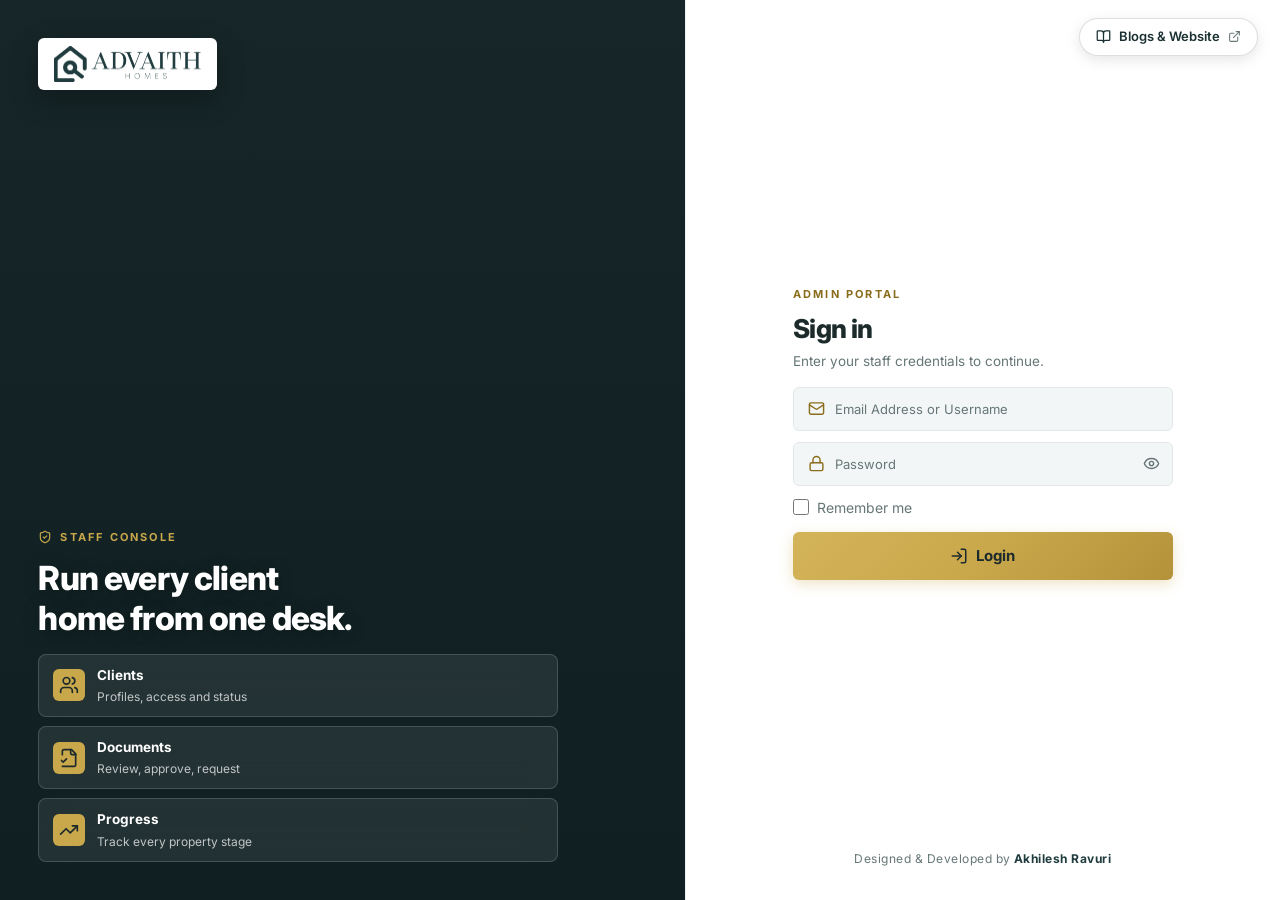
<file: index.html>
<!doctype html>
<html lang="en">
  <head>
    <!-- Basics -->
    <meta charset="UTF-8" />
    <meta name="viewport" content="width=device-width, initial-scale=1, viewport-fit=cover" />
    <title>Advaith Homes Admin Portal</title>
    <meta name="description" content="Manage clients, documents, property progress and communication for Advaith Homes." />

    <!-- Private portal: keep it out of search engines (see also public/robots.txt) -->
    <meta name="robots" content="noindex, nofollow" />
    <meta name="referrer" content="strict-origin-when-cross-origin" />

    <!-- Social / link previews -->
    <meta property="og:type" content="website" />
    <meta property="og:site_name" content="Advaith Homes Admin Portal" />
    <meta property="og:title" content="Advaith Homes Admin Portal" />
    <meta property="og:description" content="Manage clients, documents, property progress and communication for Advaith Homes." />
    <meta property="og:image" content="/assets/images/logo.png?v=1.0.1" />
    <meta name="twitter:card" content="summary" />
    <meta name="twitter:title" content="Advaith Homes Admin Portal" />
    <meta name="twitter:description" content="Manage clients, documents, property progress and communication for Advaith Homes." />

    <!-- Icons & app -->
    <link rel="icon" type="image/png" href="./favicon.png?v=1.0.1" />
    <link rel="icon" type="image/x-icon" href="./favicon.ico?v=1.0.1" />
    <link rel="apple-touch-icon" href="./favicon.png?v=1.0.1" />
    <link rel="manifest" href="./site.webmanifest?v=1.0.1" />
    <meta name="theme-color" content="#c9a84c" />

    <!-- Fonts -->
    <link rel="preconnect" href="https://fonts.googleapis.com" />
    <link rel="preconnect" href="https://fonts.gstatic.com" crossorigin />
    <link href="https://fonts.googleapis.com/css2?family=Inter:wght@400;500;600;700&display=swap" rel="stylesheet" />
    <script type="module" crossorigin src="./assets/index-BlG_hhbw-v1.0.1.js"></script>
    <link rel="stylesheet" crossorigin href="./assets/index-OzTxHkG1-v1.0.1.css?v=1.0.1">
  </head>
  <body>
    <div id="root"></div>
  </body>
</html>
</file>
<file: assets/index-OzTxHkG1-v1.0.1.css>
:root{--primary: #c9a84c;--primary-dark: #b3923a;--primary-light: #8a6d1c;--primary-soft: #f6efd9;--primary-glow: rgba(201, 168, 76, .3);--on-primary: #1c2a2b;--secondary: #203c3e;--secondary-dark: #162b2d;--secondary-soft: #e6eeee;--on-secondary: #ffffff;--on-secondary-line: rgba(255, 255, 255, .35);--accent: var(--secondary);--accent-dark: var(--secondary-dark);--accent-soft: var(--secondary-soft);--on-accent: var(--on-secondary);--bg: #f3f5f5;--surface: #ffffff;--surface-muted: #f3f6f6;--text: #1c2a2b;--muted: #667677;--border: #e2e8e8;--scrollbar: #cfd9d9;--dot-idle: #c5cfd0;--success: #1d7a45;--success-bg: #e1f3e8;--warning: #9a6a12;--warning-bg: #fbf0d6;--info: #25619e;--info-bg: #e2edf9;--danger: #b5372b;--danger-bg: #fae4e1;--danger-dark: #972e24;--neutral: #5b6869;--neutral-bg: #eaeeee;--on-danger: #ffffff;--badge-alert: #e5484d;--sidebar-hover: rgba(0, 0, 0, .07);--sidebar-line: rgba(0, 0, 0, .12);--scrim: rgba(10, 25, 26, .55);--focus-ring: 0 0 0 3px var(--primary-glow);--invalid-ring: 0 0 0 3px var(--danger-bg);--login-overlay-top: rgba(32, 60, 62, .3);--login-overlay-bottom: rgba(22, 43, 45, .95);--chart-1: #c9a84c;--chart-2: #203c3e;--chart-3: #25619e;--chart-4: #1d7a45;--chart-5: #b5372b;--chart-6: #9a6a12;--chart-7: #6a5aa8;--chart-8: #5b6869;--chart-track: #eaeeee;--highlight: #fbe7a6;--radius: 6px;--radius-sm: 6px;--radius-lg: 6px;--shadow: 0 1px 2px rgba(20, 40, 42, .05), 0 3px 12px rgba(20, 40, 42, .06);--shadow-md: 0 8px 24px rgba(20, 40, 42, .1);--shadow-lg: 0 20px 50px rgba(10, 25, 26, .25);--sidebar-w: 252px;--topbar-h: 56px;--font: "Inter", system-ui, -apple-system, "Segoe UI", Roboto, sans-serif;--ease: cubic-bezier(.4, 0, .2, 1)}.portal-tooltip{position:fixed;z-index:99999;pointer-events:none;padding:6px 11px;background:#142426;color:#fff;border:1px solid rgba(255,255,255,.14);border-radius:6px;font-size:12px;font-weight:600;line-height:1.35;white-space:nowrap;max-width:320px;overflow:hidden;text-overflow:ellipsis;box-shadow:0 6px 18px #00000047;animation:portal-tooltip-in .14s ease-out;transition:opacity .12s ease}.portal-tooltip.is-below{animation-name:portal-tooltip-below}.portal-tooltip.is-right{animation-name:portal-tooltip-right}@keyframes portal-tooltip-in{0%{opacity:0;transform:translateY(4px)}to{opacity:1;transform:translateY(0)}}@keyframes portal-tooltip-below{0%{opacity:0;transform:translateY(-4px)}to{opacity:1;transform:translateY(0)}}@keyframes portal-tooltip-right{0%{opacity:0;transform:translate(-4px)}to{opacity:1;transform:translate(0)}}*,*:before,*:after{box-sizing:border-box}html,body,#root{min-height:100%}html,body{overflow-x:clip;max-width:100vw}body{margin:0;font-family:var(--font);background:var(--bg);color:var(--text);font-size:14px;line-height:1.5;-webkit-font-smoothing:antialiased}h1{margin:0;font-size:24px;font-weight:700;letter-spacing:-.01em}h2{margin:0;font-size:18px;font-weight:700}h3{margin:0;font-size:15px;font-weight:700}.sub{color:var(--muted);margin:3px 0 0;font-size:13px}button,input,select,textarea{font:inherit;color:inherit}a{color:var(--primary-light);text-decoration:none}a:hover{text-decoration:underline}img{max-width:100%}:focus-visible{outline:2px solid var(--primary);outline-offset:2px;border-radius:4px}@media (prefers-reduced-motion: reduce){*:not(.loader-ring):not(.loader-ring-2):not(.ah-spinning-ring-1):not(.ah-spinning-ring-2):not(.ah-mini-spinner):not(.loader-dots *):not(.loader-house *):not(.loader-house-badge){transition:none!important;animation-duration:.01ms!important}}.shell{display:flex;min-height:100vh;width:100%;max-width:100vw;position:relative}.sidebar{width:var(--sidebar-w);height:100vh;position:fixed;left:0;top:0;bottom:0;background:linear-gradient(180deg,var(--primary) 0%,var(--primary-dark) 100%);color:var(--on-primary);padding:18px 12px 14px;display:flex;flex-direction:column;z-index:60;transition:width .22s var(--ease),padding .22s var(--ease),transform .25s var(--ease);box-sizing:border-box}.brand{text-align:center;margin-bottom:18px;padding:0 4px}.brand small{color:var(--on-primary);opacity:.7;display:block;margin-top:8px;font-size:11.5px;font-weight:600;letter-spacing:.08em;text-transform:uppercase}.logo-plate{background:var(--surface);border:0;border-radius:6px;padding:8px 14px;display:inline-flex;justify-content:center;align-items:center;box-shadow:var(--shadow);min-height:40px;cursor:pointer;outline:0;transition:transform .18s var(--ease),box-shadow .18s var(--ease),width .2s var(--ease),padding .2s var(--ease)}.logo-plate:hover{transform:translateY(-1px);box-shadow:0 4px 12px #00000029}.logo-img{max-width:100%;height:36px;object-fit:contain;display:block;transition:all .2s var(--ease)}.logo-mark-img{width:28px;height:28px;object-fit:contain}.logo-text{color:var(--primary-light);font-weight:700;font-size:15px}.sidebar nav{display:flex;flex-direction:column;gap:2px;flex:1;overflow-y:auto;padding:2px}.nav{display:flex;gap:12px;align-items:center;padding:11px 14px;border-radius:6px;color:var(--on-primary);text-decoration:none;background:none;border:0;cursor:pointer;text-align:left;width:100%;font-weight:500;position:relative;transition:background .15s var(--ease),color .15s var(--ease)}.nav svg{flex-shrink:0}.nav:hover{background:var(--sidebar-hover);color:var(--on-primary);text-decoration:none}.nav.on{background:var(--accent);color:var(--on-accent);font-weight:700;box-shadow:var(--shadow-md)}.nav-text{display:flex;align-items:center;justify-content:space-between;flex:1;min-width:0}.nav-ext-ico{opacity:.6;flex-shrink:0;margin-left:8px;transition:opacity .15s ease,transform .15s ease}.nav:hover .nav-ext-ico{opacity:.95;transform:translate(1px,-1px)}.nav-parent{display:flex;align-items:center;gap:10px}.nav-parent .nav-badge{margin-right:6px}.nav-caret{flex-shrink:0;color:currentColor;opacity:.7;transition:transform .18s var(--ease),opacity .18s var(--ease)}.nav-parent:hover .nav-caret,.nav-group.expanded .nav-caret{opacity:1}.nav-sub{display:flex;flex-direction:column;gap:2px;padding-left:18px;margin:3px 0 5px;position:relative}.nav.nav-sub-item{padding:8px 12px;font-size:13.5px;gap:10px}.logout{border-top:1px solid var(--sidebar-line);border-radius:0;margin-top:10px;padding-top:16px;color:var(--on-primary)}.logout:hover{background:var(--sidebar-hover);color:var(--on-primary)}.sidebar-foot{margin-top:auto;padding-top:10px;border-top:1px solid var(--sidebar-line, rgba(255, 255, 255, .15))}.sidebar-toggle-btn{display:flex;align-items:center;gap:12px;width:100%;padding:10px 14px;background:none;border:0;border-radius:6px;color:var(--on-primary);cursor:pointer;font-weight:500;font-size:13.5px;transition:background .15s var(--ease),color .15s var(--ease)}.sidebar-toggle-btn:hover{background:var(--sidebar-hover);color:var(--on-primary)}.sidebar-toggle-btn svg{flex-shrink:0}.sidebar-toggle-text{white-space:nowrap;overflow:hidden;text-overflow:ellipsis}@media (max-width: 960px){.sidebar-foot{display:none!important}}.scrim{display:none}.content{flex:1;min-width:0;margin-left:var(--sidebar-w);width:calc(100% - var(--sidebar-w));max-width:calc(100% - var(--sidebar-w));display:flex;flex-direction:column;transition:margin-left .22s var(--ease),width .22s var(--ease),max-width .22s var(--ease)}.topbar{display:flex;align-items:center;gap:14px;background:var(--surface);padding:0 18px;height:var(--topbar-h);box-shadow:none;border-bottom:1px solid var(--border);position:sticky;top:0;z-index:40}.spacer{flex:1}@media (min-width: 961px){.menu-btn{display:none!important}.shell.collapsed .sidebar{width:72px;padding:14px 8px 12px;transform:none;overflow-x:hidden}.shell.collapsed .content{margin-left:72px;width:calc(100% - 72px);max-width:calc(100% - 72px)}.shell.collapsed .brand{margin-bottom:12px;padding:0;display:flex;justify-content:center}.shell.collapsed .brand small,.shell.collapsed .sidebar-group-tools{display:none}.shell.collapsed .logo-plate{padding:6px;width:44px;height:44px;min-height:44px;border-radius:10px;display:inline-flex;align-items:center;justify-content:center}.shell.collapsed .logo-plate:hover{transform:translateY(-1px) scale(1.05)}.shell.collapsed .logo-full-img{display:none!important}.shell.collapsed .logo-img,.shell.collapsed .logo-mark-img,.shell.collapsed .logo-mini-img{display:block!important;width:28px;height:28px;max-width:28px;max-height:28px;object-fit:contain}.shell.collapsed .nav{justify-content:center;padding:10px 0;gap:0;overflow:visible}.shell.collapsed .nav-text,.shell.collapsed .nav-ext-ico,.shell.collapsed .nav>span:not(.nav-badge):not(.nav-parent-pip){display:none!important}.shell.collapsed .nav-parent{position:relative}.shell.collapsed .nav-parent-pip{position:absolute;right:8px;bottom:8px;width:5px;height:5px;border-radius:50%;background:currentColor;opacity:.55;pointer-events:none;transition:transform .15s var(--ease),opacity .15s var(--ease)}.shell.collapsed .nav-parent:hover .nav-parent-pip,.shell.collapsed .nav-parent.active-flyout .nav-parent-pip{opacity:1;transform:scale(1.4)}.shell.collapsed .nav-parent.active-flyout{background:var(--sidebar-hover)}.shell.collapsed .nav-sub{display:none!important}.shell.collapsed .nav-badge{position:absolute;top:3px;right:4px;margin-left:0;min-width:15px;height:15px;font-size:9.5px;padding:0 3px;border-radius:999px}.shell.collapsed .logout{justify-content:center;padding-top:12px}.shell.collapsed .sidebar-foot{padding-top:8px}.shell.collapsed .sidebar-toggle-btn{justify-content:center;padding:10px 0}.shell.collapsed .sidebar-toggle-text{display:none!important}}.sidebar-flyout{position:fixed;z-index:10000;min-width:200px;max-width:260px;background:var(--surface);border:1px solid var(--border);border-radius:var(--radius, 10px);box-shadow:0 10px 25px -5px #1c2a2b38,0 6px 12px -3px #1c2a2b1f;padding:6px;display:flex;flex-direction:column;gap:2px;animation:flyoutSlideIn .14s var(--ease)}@keyframes flyoutSlideIn{0%{opacity:0;transform:translate(-5px)}to{opacity:1;transform:translate(0)}}.sidebar-flyout-head{display:flex;align-items:center;gap:8px;padding:8px 10px 6px;font-size:11px;font-weight:700;text-transform:uppercase;letter-spacing:.06em;color:var(--muted);border-bottom:1px solid var(--border);margin-bottom:4px}.sidebar-flyout-head svg{color:var(--primary-light);flex-shrink:0}.sidebar-flyout-item{display:flex;align-items:center;gap:10px;padding:8px 10px;border-radius:var(--radius-sm, 6px);font-size:13.5px;font-weight:500;color:var(--text);text-decoration:none;transition:background .15s var(--ease),color .15s var(--ease)}.sidebar-flyout-item:hover{background:var(--primary-soft);color:var(--text);text-decoration:none}.sidebar-flyout-item.on{background:var(--primary-soft);color:var(--primary-light);font-weight:600}.sidebar-flyout-item svg{flex-shrink:0;color:var(--muted);transition:color .15s var(--ease)}.sidebar-flyout-item:hover svg,.sidebar-flyout-item.on svg{color:var(--primary-light)}.sidebar-flyout-item .nav-badge{margin-left:auto;font-size:11px;padding:1px 6px;border-radius:99px;background:var(--primary);color:var(--on-primary);font-weight:600}.topbar-actions{display:flex;align-items:center;gap:4px}.bell{position:relative;color:var(--text);display:grid;place-items:center;width:34px;height:34px;border-radius:6px}.bell:hover{background:var(--primary-soft);text-decoration:none}.bell i{position:absolute;top:-2px;right:-2px;background:var(--badge-alert);color:#fff;font-size:10px;font-style:normal;font-weight:700;border-radius:999px;padding:1px 5px;min-width:17px;height:17px;display:inline-flex;align-items:center;justify-content:center;line-height:1;box-shadow:0 0 0 2px var(--surface)}.nav-badge{margin-left:auto;background:var(--badge-alert, #e5484d);color:#fff;border-radius:999px;font-size:11px;font-weight:700;min-width:20px;height:19px;display:inline-flex;align-items:center;justify-content:center;padding:0 6px;line-height:1;letter-spacing:-.02em;flex-shrink:0;box-shadow:0 1px 3px #0003}.profile-menu{position:relative}.who{display:flex;gap:8px;align-items:center;background:none;border:0;cursor:pointer;font-weight:600;padding:3px 8px 3px 4px;border-radius:6px;transition:background .15s var(--ease);margin-left:2px}.who:hover{background:var(--bg)}.who-meta{display:flex;flex-direction:column;text-align:left;line-height:1.25;min-width:0}.who-name{font-weight:600;font-size:13.5px;color:var(--text);white-space:nowrap;overflow:hidden;text-overflow:ellipsis;max-width:140px}.who-role{font-size:11px;color:var(--muted);font-weight:500;text-transform:capitalize}@media (max-width: 640px){.who-role{display:none}}.who svg:last-child{color:var(--muted)}.dropdown{position:absolute;right:0;top:calc(100% + 8px);background:var(--surface);border:1px solid var(--border);border-radius:6px;box-shadow:var(--shadow-lg);min-width:224px;overflow:hidden;padding:6px;z-index:70;animation:pop .12s var(--ease);display:flex;flex-direction:column;gap:2px}.dropdown-head{display:flex;flex-direction:column;gap:2px;padding:8px 12px 10px;border-bottom:1px solid var(--border);margin-bottom:3px}.dropdown-head b{font-size:13.5px;font-weight:600;color:var(--text);white-space:nowrap;overflow:hidden;text-overflow:ellipsis}.dropdown-head small{font-size:11.5px;color:var(--muted);white-space:nowrap;overflow:hidden;text-overflow:ellipsis}.dropdown-sep{height:1px;background:var(--border);margin:3px 4px}.dropdown button{display:flex;align-items:center;gap:10px;width:100%;padding:9px 12px;border:0;background:none;border-radius:6px;text-align:left;cursor:pointer;font-weight:500;font-size:13.5px;color:var(--text);white-space:nowrap;transition:background .12s var(--ease),color .12s var(--ease)}.dropdown button svg{flex-shrink:0;color:var(--muted);transition:color .12s var(--ease)}.dropdown button:hover{background:var(--bg)}.dropdown button:hover svg{color:var(--primary)}.dropdown button.danger{color:var(--danger)}.dropdown button.danger svg{color:var(--danger)}.dropdown button.danger:hover{background:var(--danger-soft, rgba(229, 72, 77, .08))}@keyframes pop{0%{opacity:0;transform:translateY(-4px) scale(.98)}to{opacity:1;transform:none}}main{padding:14px 18px;width:100%;max-width:1400px;min-width:0;margin:0 auto;flex:1;box-sizing:border-box}.page-head{display:flex;justify-content:space-between;gap:10px;align-items:flex-start;flex-wrap:wrap;margin-bottom:12px}.head-actions{display:flex;gap:8px;flex-wrap:wrap}.crumbs{color:var(--muted);margin-bottom:6px;font-size:13px}.crumbs a{font-weight:600}.btn{border:1px solid var(--border);background:var(--surface);color:var(--text);padding:7px 14px;border-radius:6px;cursor:pointer;min-height:36px;display:inline-flex;gap:7px;align-items:center;justify-content:center;font-weight:600;font-size:13.5px;white-space:nowrap;transition:background .15s var(--ease),border-color .15s var(--ease),color .15s var(--ease),transform .1s var(--ease),box-shadow .15s var(--ease)}.btn:hover{background:var(--bg)}.btn:active{transform:translateY(1px)}.btn:disabled,.btn[aria-disabled=true],.btn.is-disabled{opacity:.5;cursor:not-allowed;transform:none;pointer-events:none}.btn.gold{background:var(--primary);border-color:var(--primary);color:var(--on-primary);box-shadow:0 3px 10px var(--primary-glow)}.btn.gold:hover{background:var(--primary-dark);border-color:var(--primary-dark)}.btn.outline{background:transparent;border:1.5px solid var(--primary);color:var(--primary-light)}.btn.outline:hover{background:var(--primary-soft);border-color:var(--primary);color:var(--primary-light)}.btn.outline-danger{background:transparent;border:1.5px solid var(--danger);color:var(--danger)}.btn.outline-danger:hover{background:var(--danger-bg);border-color:var(--danger)}.btn.ghost{background:transparent;border-color:transparent;color:var(--text)}.btn.ghost:hover{background:var(--surface-muted);color:var(--text)}.btn.danger-fill{background:var(--danger);color:var(--on-danger);border-color:var(--danger)}.btn.danger-fill:hover{background:var(--danger-dark);border-color:var(--danger-dark)}.btn.sm{min-height:30px;padding:4px 10px;font-size:12.5px}.btn.lg{min-height:42px;padding:10px 18px;font-size:14.5px}.btn-spinner{animation:spin 1.3s linear infinite}@keyframes spin{0%{transform:rotate(0)}to{transform:rotate(360deg)}}.ib{position:relative;width:34px;height:34px;border-radius:6px;border:1px solid transparent;background:transparent;cursor:pointer;display:inline-grid;place-items:center;color:var(--primary-light);flex:none;transition:background .15s var(--ease),color .15s var(--ease)}.ib-badge{position:absolute;top:-3px;right:-3px;background:var(--primary);color:#fff;border-radius:99px;font-size:10px;font-weight:700;min-width:16px;height:16px;display:inline-flex;align-items:center;justify-content:center;padding:0 4px;line-height:1;box-shadow:0 2px 6px #00000040;pointer-events:none}.ib:hover{background:var(--primary-soft);color:var(--primary-light)}.ib.danger{color:var(--danger)}.ib.danger:hover{background:var(--danger-bg)}.ib.outline{border-color:var(--border)}.ib.outline:hover{border-color:var(--primary)}.ib:disabled,.ib[aria-disabled=true],.ib.is-disabled{opacity:.35;cursor:not-allowed;background:none;pointer-events:none}.stats{display:grid;grid-template-columns:repeat(auto-fit,minmax(min(170px,100%),1fr));gap:12px;margin-bottom:14px}.stat{background:var(--surface);border:1px solid var(--border);border-radius:var(--radius);padding:13px 16px;box-shadow:var(--shadow);text-decoration:none;color:var(--text);display:block;transition:border-color .15s var(--ease),transform .15s var(--ease),box-shadow .15s var(--ease)}a.stat:hover{border-color:var(--primary);transform:translateY(-2px);box-shadow:var(--shadow-md);text-decoration:none}.stat b{font-size:24px;display:block;line-height:1.2;font-weight:700}.stat span{color:var(--muted);font-size:12.5px;font-weight:500}.panel{background:var(--surface);border:1px solid var(--border);border-radius:var(--radius);box-shadow:var(--shadow);padding:12px 14px;margin-bottom:12px;min-width:0;max-width:100%;box-sizing:border-box}.panel h3{margin-bottom:8px}.grid2{display:grid;grid-template-columns:repeat(auto-fit,minmax(min(340px,100%),1fr));gap:12px}.grid2>*,.charts>*,.stats>*{min-width:0}.list{list-style:none;margin:0;padding:0}.list li{display:flex;justify-content:space-between;gap:10px;padding:9px 0;border-top:1px solid var(--border);align-items:center}.list li:first-child{border:0}.list small{color:var(--muted);display:block;margin-top:2px}.chips{display:flex;gap:6px;flex-wrap:wrap;margin-bottom:10px;align-items:center;padding:5px;background:var(--surface-muted);border:1px solid var(--border);border-radius:var(--radius)}.chip{display:inline-flex;align-items:center;justify-content:center;border:1px solid transparent;background:transparent;border-radius:6px;padding:5px 11px;cursor:pointer;font-size:12.5px;font-weight:600;color:var(--muted);transition:background .15s var(--ease),color .15s var(--ease),border-color .15s var(--ease),box-shadow .15s var(--ease)}.chip:hover{background:var(--surface);color:var(--text)}.chip.on,.chip.active{background:var(--primary);color:var(--on-primary);border-color:var(--primary);box-shadow:0 2px 6px var(--primary-glow)}.chip i{font-style:normal;opacity:.78;margin-left:5px}.linkbtn{margin-left:auto;background:none;border:0;color:var(--primary-light);font-weight:600;text-decoration:underline;cursor:pointer;padding:0 8px;font-size:12.5px}.table-wrap{overflow-x:auto;max-width:100%;width:100%;margin:0;padding:0;-webkit-overflow-scrolling:touch}.dt{width:100%;min-width:720px;border-collapse:collapse}.dt th{text-align:left;font-size:11.5px;font-weight:700;color:var(--muted);text-transform:uppercase;letter-spacing:.03em;padding:8px 12px;background:var(--surface-muted);white-space:nowrap;vertical-align:middle}.dt th:first-child{border-radius:var(--radius-sm) 0 0 var(--radius-sm)}.dt th:last-child{border-radius:0 var(--radius-sm) var(--radius-sm) 0}.dt th.sortable{cursor:pointer;-webkit-user-select:none;user-select:none}.dt th.sortable:hover{color:var(--text)}.dt th .th-content{display:inline-flex;align-items:center;gap:4px;vertical-align:middle}.dt th.align-center,.dt td.align-center{text-align:center}.dt th.align-right,.dt td.align-right{text-align:right}.dt td.align-center .acts{justify-content:center}.dt td{padding:8px 12px;font-size:13.5px;border-top:1px solid var(--border);vertical-align:middle}.dt tbody tr{transition:background .12s var(--ease)}.dt tbody tr:hover{background:var(--bg)}.count{color:var(--muted);padding:2px 0 6px;font-size:12.5px}.pager{display:flex;justify-content:space-between;gap:10px;align-items:center;padding-top:10px;flex-wrap:wrap}.pager-per{display:flex;align-items:center;gap:8px;color:var(--muted);font-size:13px}.pager>div{display:flex;gap:4px;flex-wrap:wrap}.pager .btn.sm{min-width:32px;padding:5px}.empty{padding:40px 20px;text-align:center;color:var(--muted)}.loader{display:flex;flex-direction:column;align-items:center;justify-content:center;gap:14px;color:var(--muted);text-align:center;-webkit-user-select:none;user-select:none}.loader-section{flex:1;min-height:calc(100vh - var(--header-h, 64px) - 100px);width:100%;display:flex;flex-direction:column;align-items:center;justify-content:center;padding:48px 16px;box-sizing:border-box}.loader-page{min-height:100vh;width:100%;display:flex;flex-direction:column;align-items:center;justify-content:center;background:var(--bg);box-sizing:border-box}.loader-label{font-size:14px;font-weight:600;letter-spacing:.02em;color:var(--text)}.loader-inline{display:inline-flex;align-items:center;gap:8px;min-height:1em}.loader-inline-label{font-size:13.5px;font-weight:600;line-height:1}.av{width:38px;height:38px;border-radius:50%;background:var(--primary);color:var(--on-primary);display:inline-grid;place-items:center;font-weight:700;font-size:13px;object-fit:cover;flex:none}.av.gold{background:var(--accent);color:var(--on-accent)}.cl{display:flex;gap:11px;align-items:center;min-width:180px}.cl small{display:block;color:var(--muted)}.badge{display:inline-block;padding:3px 11px;border-radius:6px;font-size:12px;font-weight:600;white-space:nowrap}.badge.ok{background:var(--success-bg);color:var(--success)}.badge.warn{background:var(--warning-bg);color:var(--warning)}.badge.bad{background:var(--danger-bg);color:var(--danger)}.badge.info{background:var(--info-bg);color:var(--info)}.badge.muted{background:var(--neutral-bg);color:var(--neutral)}.doc-important-tag{display:inline-flex;align-items:center;gap:4px;font-size:11px;font-weight:700;letter-spacing:.02em;text-transform:uppercase;color:#b45309;background:#fef3c7;border:1px solid #fde68a;padding:1.5px 6.5px;border-radius:4px;line-height:1.25;vertical-align:middle;flex-shrink:0}.doc-important-tag svg{color:#d97706}.doc-important-star{display:inline-flex;align-items:center;justify-content:center;color:var(--secondary, #203c3e);vertical-align:middle;flex-shrink:0;cursor:help;transition:transform .15s ease,opacity .15s ease}.doc-important-star:hover{transform:scale(1.18);opacity:.85}.doc-important-star svg{display:block;fill:none!important;stroke:currentColor!important}.client-status-group{display:inline-flex;align-items:center;justify-content:center;gap:8px;vertical-align:middle}.badge-symbol,.badge-symbol-btn{width:28px;height:28px;padding:0!important;display:inline-flex;align-items:center;justify-content:center;border-radius:6px;cursor:pointer;flex-shrink:0;border:1px solid transparent;font:inherit;transition:transform .14s var(--ease),box-shadow .14s var(--ease),background .15s ease}.badge-symbol:hover,.badge-symbol-btn:hover{transform:scale(1.08);box-shadow:0 2px 6px #0000001f}.badge-symbol svg,.badge-symbol-btn svg{width:14px;height:14px;stroke-width:2.2;display:block}.badge-symbol.ok,.badge-symbol.tone-success,.badge-symbol-btn.ok,.badge-symbol-btn.tone-success{background:color-mix(in srgb,var(--success, #1e8e5a) 10%,transparent);color:var(--success, #1e8e5a);border-color:color-mix(in srgb,var(--success, #1e8e5a) 25%,transparent)}.badge-symbol.ok:hover,.badge-symbol-btn.ok:hover{background:color-mix(in srgb,var(--success, #1e8e5a) 18%,transparent)}.badge-symbol.bad,.badge-symbol.tone-danger,.badge-symbol-btn.bad,.badge-symbol-btn.tone-danger{background:color-mix(in srgb,var(--danger, #c0392b) 10%,transparent);color:var(--danger, #c0392b);border-color:color-mix(in srgb,var(--danger, #c0392b) 25%,transparent)}.badge-symbol.bad:hover,.badge-symbol-btn.bad:hover{background:color-mix(in srgb,var(--danger, #c0392b) 18%,transparent)}.badge-symbol.warn,.badge-symbol.tone-warning,.badge-symbol-btn.warn,.badge-symbol-btn.tone-warning{background:color-mix(in srgb,var(--warning, #b45309) 12%,transparent);color:var(--warning, #b45309);border-color:color-mix(in srgb,var(--warning, #b45309) 25%,transparent)}.badge-symbol.warn:hover,.badge-symbol-btn.warn:hover{background:color-mix(in srgb,var(--warning, #b45309) 20%,transparent)}.badge-symbol.info,.badge-symbol.tone-info,.badge-symbol-btn.info,.badge-symbol-btn.tone-info{background:color-mix(in srgb,var(--info, #25619e) 10%,transparent);color:var(--info, #25619e);border-color:color-mix(in srgb,var(--info, #25619e) 25%,transparent)}.badge-symbol.muted,.badge-symbol.tone-neutral,.badge-symbol-btn.muted,.badge-symbol-btn.tone-neutral{background:color-mix(in srgb,var(--muted, #667677) 10%,transparent);color:var(--muted, #667677);border-color:color-mix(in srgb,var(--muted, #667677) 20%,transparent)}.lock-status-badge,.lock-status-btn{display:inline-flex;align-items:center;justify-content:center;width:28px;height:28px;padding:0;border-radius:6px;flex-shrink:0;-webkit-user-select:none;user-select:none}.lock-status-badge{cursor:default}.lock-status-btn{cursor:pointer;transition:transform .14s var(--ease),box-shadow .14s var(--ease),background .15s ease}.lock-status-btn:hover{transform:scale(1.08);box-shadow:0 2px 6px #0000001f}.lock-status-badge.is-locked,.lock-status-btn.is-locked{background:color-mix(in srgb,var(--danger, #c0392b) 12%,transparent);color:var(--danger, #c0392b);border:1px solid color-mix(in srgb,var(--danger, #c0392b) 32%,transparent)}.lock-status-btn.is-locked:hover{background:var(--danger, #c0392b);color:#fff;border-color:var(--danger, #c0392b)}.lock-status-badge.is-unlocked,.lock-status-btn.is-unlocked{background:color-mix(in srgb,var(--success, #1e8e5a) 10%,transparent);color:var(--success, #1e8e5a);border:1px solid color-mix(in srgb,var(--success, #1e8e5a) 25%,transparent)}.lock-status-btn.is-unlocked:hover{background:color-mix(in srgb,var(--success, #1e8e5a) 20%,transparent);border-color:var(--success, #1e8e5a)}.btn-lock-quick{color:var(--muted)!important;border-radius:6px;cursor:pointer!important}.btn-lock-quick:hover{color:var(--danger, #c0392b)!important;background:color-mix(in srgb,var(--danger, #c0392b) 12%,transparent)!important}.btn-unlock-quick{color:var(--danger, #c0392b)!important;background:color-mix(in srgb,var(--danger, #c0392b) 12%,transparent)!important;border-radius:6px;cursor:pointer!important}.btn-unlock-quick:hover{background:var(--success, #1e8e5a)!important;color:#fff!important}.bar{height:7px;background:var(--border);border-radius:6px;margin-top:5px;min-width:120px;overflow:hidden}.bar i{display:block;height:100%;background:linear-gradient(90deg,var(--primary-dark),var(--primary));border-radius:6px;transition:width .3s var(--ease)}.acts{display:flex;gap:8px;flex-wrap:wrap;align-items:center}.row{display:flex;align-items:center;gap:10px}.stack{display:flex;flex-direction:column;gap:16px}td .acts{flex-wrap:nowrap;justify-content:flex-end;gap:4px}.ib.on{background:var(--primary-soft);color:var(--primary-light)}.action-menu{position:fixed;z-index:300;min-width:210px;max-width:calc(100vw - 16px);padding:6px;display:flex;flex-direction:column;transform-origin:top right;background:var(--surface);border:1px solid var(--border);border-radius:var(--radius);box-shadow:var(--shadow-md);animation:pop .12s var(--ease)}.action-menu button{display:flex;align-items:center;gap:10px;width:100%;padding:9px 12px;border:0;border-radius:var(--radius-sm);background:none;color:var(--text);font-weight:500;text-align:left;cursor:pointer}.action-menu button svg{color:var(--primary-light);flex-shrink:0}.action-menu button:hover,.action-menu button:focus-visible{background:var(--primary-soft);outline:0}.action-menu button:disabled{opacity:.4;cursor:not-allowed;background:none}.action-menu button.danger,.action-menu button.danger svg{color:var(--danger)}.action-menu button.danger:hover,.action-menu button.danger:focus-visible{background:var(--danger-bg)}.action-menu button.sep{margin-top:6px;position:relative}.action-menu button.sep:before{content:"";position:absolute;left:8px;right:8px;top:-4px;height:1px;background:var(--border)}@media (max-width: 640px){.action-menu button{min-height:44px}}.tabs{display:flex;gap:5px;flex-wrap:wrap;padding:4px;background:var(--surface);border:1px solid var(--border);border-radius:var(--radius);box-shadow:var(--shadow);margin-bottom:14px}.tab{display:inline-flex;align-items:center;justify-content:center;gap:6px;padding:7px 12px;border:1px solid transparent;border-radius:6px;background:transparent;cursor:pointer;white-space:nowrap;font-size:13px;font-weight:600;color:var(--muted);transition:background .15s var(--ease),color .15s var(--ease),border-color .15s var(--ease),box-shadow .15s var(--ease)}.tab:hover{color:var(--text);background:var(--surface-muted)}.tab.on{background:var(--primary);border-color:var(--primary);color:var(--on-primary);box-shadow:0 2px 8px var(--primary-glow)}.tab-bar{display:flex;justify-content:space-between;align-items:center;margin-bottom:12px;gap:10px;flex-wrap:wrap}.tab-bar>div{display:flex;gap:8px;align-items:center;flex-wrap:wrap}.client-head{display:flex;justify-content:space-between;gap:16px 24px;align-items:center;flex-wrap:wrap}.client-head-main{display:flex;gap:16px;align-items:center;flex:1 1 340px;min-width:min(300px,100%)}.client-head-info{flex:1;min-width:0}.client-head .av{width:58px;height:58px;font-size:20px}.client-head h1{display:flex;align-items:center;gap:10px;flex-wrap:wrap;font-size:22px}.client-head-actions{display:flex;align-items:center;gap:8px;flex-wrap:wrap}.client-head-icons{display:inline-flex;align-items:center;gap:6px;flex-wrap:nowrap}.client-head-icons .ib{width:32px;height:32px;border-radius:6px;background:var(--surface-muted);border:1px solid var(--border);display:inline-grid;place-items:center;flex-shrink:0;transition:background .15s ease,border-color .15s ease}.client-head-icons .ib svg{width:15px;height:15px}.client-head-icons .ib:hover{background:var(--primary-soft);border-color:var(--primary)}.client-action-span{display:inline-flex}.client-status-ctl{display:inline-flex;align-items:center;gap:4px;background:var(--surface-muted);border:1px solid var(--border);border-radius:6px;padding:0 6px 0 10px;min-height:32px;height:32px;font-size:12px;font-weight:600;color:var(--muted);transition:border-color .15s ease,background .15s ease,box-shadow .15s ease}.client-status-ctl:hover{border-color:var(--primary-light, #8a6d1c);background:var(--surface)}.client-status-ctl:focus-within,.client-status-ctl:has(.dd.open){border-color:var(--primary);box-shadow:var(--focus-ring);background:var(--surface)}.client-status-ctl .dd{width:auto;min-width:0;display:inline-flex}.client-status-ctl .dd-trigger,.client-status-ctl select{border:0!important;background:transparent!important;box-shadow:none!important;padding:0 2px 0 4px!important;min-height:28px!important;height:28px!important;width:auto!important;font-weight:700!important;font-size:12.5px!important;color:var(--text)!important;cursor:pointer;gap:4px!important;display:inline-flex!important;align-items:center!important}.client-status-ctl .dd-trigger:hover,.client-status-ctl .dd.open .dd-trigger,.client-status-ctl .dd-trigger:focus-visible,.client-status-ctl select:focus{border:0!important;box-shadow:none!important;outline:none!important;background:transparent!important}.client-status-ctl .dd-value{padding-right:0!important;flex:initial!important}.client-status-ctl .dd-chevron{width:13px!important;height:13px!important;color:var(--muted)!important;flex-shrink:0!important}.kv{display:grid;grid-template-columns:repeat(auto-fit,minmax(min(200px,100%),1fr));gap:14px;margin:0}.kv dt{font-size:12px;color:var(--muted);font-weight:600;text-transform:uppercase;letter-spacing:.02em}.kv dd{margin:3px 0 0;font-weight:600;word-break:break-word}.kv .kv-wide{grid-column:1 / -1}.kv .kv-wide dd{font-weight:400}.clamp-2{display:-webkit-box;-webkit-line-clamp:2;-webkit-box-orient:vertical;overflow:hidden;max-width:340px}.kv-contact-val{color:var(--text);font-weight:600;text-decoration:none;transition:color .15s var(--ease);word-break:break-all}.kv-contact-val:hover{color:var(--primary);text-decoration:underline}.rich-text{line-height:1.6;overflow-wrap:anywhere}.rich-text>:first-child{margin-top:0}.rich-text>:last-child{margin-bottom:0}.rich-text p{margin:0 0 .6em}.rich-text h2{font-size:17px;margin:.9em 0 .4em}.rich-text h3{font-size:15px;margin:.8em 0 .35em}.rich-text ul,.rich-text ol{margin:0 0 .6em;padding-left:1.4em}.rich-text blockquote{margin:0 0 .6em;padding:6px 14px;border-left:3px solid var(--primary);background:var(--primary-soft);border-radius:0 var(--radius-sm) var(--radius-sm) 0}.rich-text a{color:var(--primary-light);text-decoration:underline}.rich-text table{border-collapse:collapse;margin:0 0 .6em}.rich-text td,.rich-text th{border:1px solid var(--border);padding:6px 10px}.rich-text hr{border:0;border-top:1px solid var(--border);margin:.8em 0}.rich-text pre{margin:0 0 .8em;padding:10px 14px;background:var(--surface-muted);border:1px solid var(--border);border-radius:var(--radius-sm);overflow-x:auto;font-family:ui-monospace,SFMono-Regular,Menlo,Monaco,Consolas,Liberation Mono,Courier New,monospace;font-size:13px;line-height:1.5}.rich-text code{font-family:ui-monospace,SFMono-Regular,Menlo,Monaco,Consolas,Liberation Mono,Courier New,monospace;font-size:12.5px;padding:2px 5px;border-radius:4px;background:var(--surface-muted);border:1px solid var(--border)}.rich-text pre code{padding:0;background:transparent;border:0;font-size:inherit}.rich-text iframe{max-width:100%;border-radius:var(--radius-sm);margin:0 0 .8em}.rich-text .text-tiny{font-size:.7em}.rich-text .text-small{font-size:.85em}.rich-text .text-big{font-size:1.3em}.rich-text .text-huge{font-size:1.6em}.sub.rich-text{font-size:13px}.timeline{list-style:none;padding:0;margin:0}.stage{display:flex;gap:14px;padding:16px 0;border-top:1px solid var(--border)}.stage:first-child{border:0;padding-top:2px}.dot{width:20px;height:20px;border-radius:50%;margin-top:2px;flex:none;display:inline-flex;align-items:center;justify-content:center;background:var(--dot-idle);box-shadow:0 0 0 3px var(--bg);color:#fff}.dot.Completed,.dot.Accepted{background:var(--success);color:#fff}.dot[class*=Progress]{background:var(--info);color:#fff}.dot.OnHold{background:var(--warning, #c9a84c);color:#fff}.dot.Pending{background:var(--surface);color:var(--muted);border:1.5px solid var(--border);box-shadow:none}.dot.Rejected{background:var(--danger, #b5372b);color:#fff}.stage-body{flex:1;min-width:0}.stage-top{display:flex;justify-content:space-between;gap:10px;flex-wrap:wrap}.stage-top h3,.stage-top b{font-size:15px}details{margin-top:8px}summary{cursor:pointer;color:var(--primary-light);font-weight:600;font-size:13px}.hist{margin:8px 0 0;padding-left:18px;color:var(--muted);font-size:13px;display:flex;flex-direction:column;gap:4px}.overlay{position:fixed;top:0;right:0;bottom:0;left:0;background:var(--scrim);display:flex;align-items:center;justify-content:center;padding:16px;z-index:100;animation:fade .15s var(--ease)}@keyframes fade{0%{opacity:0}to{opacity:1}}.modal{background:var(--surface);border-radius:6px;width:100%;max-width:520px;max-height:92vh;overflow:auto;padding:0 16px;box-shadow:var(--shadow-lg);animation:pop .15s var(--ease);overscroll-behavior:contain}.modal:not(:has(.modal-foot)){padding-bottom:16px}.modal.md,.modal:has(.frow){max-width:680px}.modal.wide{max-width:840px}.modal.xl{max-width:1040px}.modal-head{position:sticky;top:0;z-index:3;display:flex;justify-content:space-between;gap:10px;align-items:center;margin:0 -16px 12px;padding:12px 16px;background:var(--surface);border-bottom:1px solid var(--border)}.modal-foot{position:sticky;bottom:0;z-index:3;display:flex;justify-content:flex-end;gap:8px;margin:14px -16px 0;padding:10px 16px;background:var(--surface);border-top:1px solid var(--border);box-shadow:0 -8px 16px -12px var(--scrim)}.shortcuts-modal-body{display:flex;flex-direction:column;gap:16px;padding:4px 0 10px}.shortcuts-category h4{font-size:13px;text-transform:uppercase;letter-spacing:.04em;color:var(--primary-light, #9a6b1f);margin:0 0 8px;font-weight:700}.shortcuts-list{display:flex;flex-direction:column;background:var(--bg);border:1px solid var(--border);border-radius:var(--radius-sm, 6px);overflow:hidden}.shortcuts-row{display:flex;justify-content:space-between;align-items:center;padding:8px 12px;border-bottom:1px solid var(--border);gap:12px;flex-wrap:wrap}.shortcuts-row:last-child{border-bottom:none}.shortcuts-label{font-size:13px;color:var(--text);font-weight:500;flex:1;min-width:160px}.shortcuts-keys{display:inline-flex;gap:4px;align-items:center;flex-shrink:0}.shortcut-kbd{display:inline-block;padding:2px 7px;font-size:11px;font-weight:700;line-height:1.4;color:var(--text);background:var(--surface);border:1px solid var(--border);border-radius:4px;box-shadow:0 1px 2px #0000001a;font-family:inherit}.copy-badge{display:inline-flex;align-items:center;gap:5px;background:var(--bg);border:1px solid var(--border);color:var(--text);font-family:inherit;font-size:11.5px;font-weight:600;border-radius:var(--radius-sm, 4px);padding:1px 7px;cursor:pointer;position:relative;transition:all .15s var(--ease);-webkit-user-select:none;user-select:none;line-height:1.5}.copy-badge:hover{background:var(--primary-soft);border-color:var(--primary);color:var(--primary-light)}.copy-badge.is-copied{border-color:var(--success);background:var(--success-bg, rgba(16, 185, 129, .08));color:var(--success)}.copy-badge.is-icon-only{padding:3px 6px;min-width:24px;height:22px;justify-content:center;gap:0}.copy-badge-text{max-width:100%;overflow:hidden;text-overflow:ellipsis;white-space:nowrap}.copy-badge-icon{display:inline-flex;align-items:center;color:var(--muted);flex-shrink:0;transition:color .15s}.copy-badge:hover .copy-badge-icon{color:var(--primary-light)}.copy-badge.is-copied .copy-badge-icon{color:var(--success)}.thumb{max-width:100%;max-height:120px;margin-top:8px;border-radius:var(--radius-sm);border:1px solid var(--border)}.preview{width:100%;height:320px;border:1px solid var(--border);border-radius:var(--radius-sm)}.doc-preview-container{display:flex;flex-direction:column;gap:8px}.doc-preview-toolbar{display:flex;align-items:center;gap:6px;background:var(--bg);border:1px solid var(--border);border-radius:var(--radius-sm);padding:6px 10px;flex-wrap:wrap}.preview-tool-btn{display:inline-flex;align-items:center;gap:5px;padding:4px 8px;font-size:12px;font-weight:500;color:var(--text);background:var(--surface);border:1px solid var(--border);border-radius:4px;cursor:pointer;line-height:1;transition:all .15s var(--ease)}.preview-tool-btn:hover{background:var(--primary-soft);color:var(--primary-light);border-color:var(--primary)}.preview-tool-open-btn{margin-left:auto;text-decoration:none}@media (max-width: 600px){.preview-tool-open-btn{margin-left:0}}.preview-tool-pct{font-size:11.5px;font-weight:700;color:var(--muted);min-width:40px;text-align:center}.doc-preview-stage{border:1px solid var(--border);border-radius:var(--radius-sm);background:#111418;overflow:hidden;display:flex;justify-content:center;align-items:center;min-height:380px;max-height:60vh}.doc-preview-iframe{width:100%;height:520px;border:none}.doc-preview-img-wrap{width:100%;height:100%;max-height:58vh;overflow:auto;display:flex;justify-content:center;align-items:center;padding:16px}.doc-preview-img{max-width:100%;max-height:52vh;object-fit:contain;box-shadow:0 4px 20px #00000080;border-radius:4px}@media (max-width: 600px){.doc-preview-toolbar{gap:4px;padding:4px 8px}.preview-tool-btn{padding:3px 6px;font-size:11px}.doc-preview-stage{min-height:260px;max-height:50vh}.doc-preview-iframe{height:48vh}}.toast-container{position:fixed;top:16px;right:16px;z-index:200;display:flex;flex-direction:column;gap:10px;width:min(380px,calc(100vw - 28px))}.toast{display:flex;gap:10px;align-items:center;background:var(--surface);border-left:5px solid;border-radius:var(--radius-sm);padding:12px 14px;box-shadow:var(--shadow-lg);animation:slidein .2s var(--ease)}@keyframes slidein{0%{opacity:0;transform:translate(16px)}to{opacity:1;transform:none}}.toast span{flex:1;color:var(--text);font-size:13.5px}.toast button{border:0;background:none;cursor:pointer;color:var(--muted);display:grid;place-items:center}.toast.success{border-color:var(--success)}.toast.success svg{color:var(--success)}.toast.error{border-color:var(--danger)}.toast.error svg{color:var(--danger)}.toast.warning{border-color:var(--warning)}.toast.warning svg{color:var(--warning)}.toast.info{border-color:var(--info)}.toast.info svg{color:var(--info)}@media (max-width: 960px){.sidebar{position:fixed;left:0;top:0;transform:translate(-100%)}.sidebar.open{transform:none;box-shadow:var(--shadow-lg)}.scrim{display:block;position:fixed;top:0;right:0;bottom:0;left:0;background:var(--scrim);z-index:55}.content{margin-left:0;width:100%;max-width:100%}.shell.collapsed .content{margin-left:0}.shell.collapsed .sidebar{display:flex}.grid2{grid-template-columns:minmax(0,1fr)}.profile-grid,.client-head{flex-wrap:wrap}}@media (max-width: 640px){main{padding:10px 10px 24px}h1{font-size:19px}.topbar{position:sticky!important;top:0!important;z-index:50!important;padding:0 10px;height:52px;gap:8px;box-shadow:0 2px 8px #00000014}.who>span:not(.av){display:none}.page-head{margin-bottom:10px;gap:8px}.page-head h1{font-size:19px}.head-actions{width:100%}.head-actions .btn{flex:1}.stack{gap:10px}.stats{grid-template-columns:repeat(2,1fr);gap:8px;margin-bottom:12px}.stat{padding:10px 12px}.stat b{font-size:19px}.panel{padding:10px 12px}.collapsible-panel.is-collapsed{padding-top:10px;padding-bottom:10px}.collapsible-panel-body{margin-top:10px;padding-top:10px}.chips{display:flex!important;flex-wrap:nowrap!important;overflow-x:auto!important;-webkit-overflow-scrolling:touch;scrollbar-width:none;-ms-overflow-style:none;padding:4px!important;gap:6px!important;margin:0 0 10px!important;width:100%!important;max-width:100%!important;border-radius:6px!important;box-sizing:border-box}.chips::-webkit-scrollbar{display:none}.chip{flex-shrink:0!important;width:auto!important;padding:6px 12px!important;font-size:12px!important;min-height:34px!important;border-radius:6px!important;white-space:nowrap!important}.chips .linkbtn{margin-left:auto;flex-shrink:0}.collapsible-panel-head{flex-direction:column!important;align-items:stretch!important;gap:8px!important}.collapsible-panel-title-wrap{width:100%!important;flex:none!important}.collapsible-panel-heading{display:flex!important;align-items:center!important;gap:8px!important;flex-wrap:wrap!important}.collapsible-panel-heading h3{font-size:15px!important;line-height:1.35!important;word-break:break-word!important}.collapsible-panel-title-wrap .sub{font-size:12px!important;line-height:1.4!important;word-break:break-word!important;margin-top:2px!important}.collapsible-panel-right{width:100%!important;display:flex!important;align-items:center!important;justify-content:space-between!important;padding-top:8px!important;border-top:1px solid var(--border)!important;gap:8px!important}.collapsible-panel-right .acts{flex:1!important;display:flex!important;flex-wrap:wrap!important;align-items:center!important;gap:6px!important}.collapsible-panel-right .acts .btn{padding:6px 10px!important;font-size:12px!important;border-radius:6px!important}.collapsible-toggle-btn{margin-left:auto!important;flex-shrink:0!important}.punit-grid{grid-template-columns:1fr!important;gap:10px!important;width:100%!important}.punit-card{width:100%!important;max-width:100%!important;border-radius:6px!important}.punit-media{height:155px!important;border-radius:6px 6px 0 0!important}.punit-badges{top:8px!important;left:8px!important;right:8px!important;gap:6px!important}.punit-type{font-size:10px!important;padding:2px 7px!important;max-width:55%!important;overflow:hidden!important;text-overflow:ellipsis!important;white-space:nowrap!important;border-radius:4px!important}.punit-badges .badge{font-size:10px!important;padding:2px 7px!important;border-radius:4px!important}.punit-stage-pill{padding:4px 10px!important;max-width:calc(100% - 16px)!important;gap:6px!important}.punit-stage-pill small{font-size:8px!important}.punit-stage-pill b{font-size:11px!important}.punit-body{padding:10px 12px!important;gap:8px!important}.punit-top{flex-wrap:wrap!important;align-items:flex-start!important;gap:6px!important}.punit-top .punit-heading{flex:1 1 100%!important}.punit-top .acts{width:100%!important;display:flex!important;justify-content:flex-end!important;gap:6px!important}.punit-owners{flex-wrap:wrap!important;gap:6px!important}.punit-owner-chip{font-size:11px!important;padding:4px 8px!important;max-width:100%!important}.table-wrap{margin:0;padding:0;overflow-x:hidden;max-width:100%}.dt thead{display:none}.dt,.dt tbody,.dt tr,.dt td{display:block;width:100%;min-width:0;box-sizing:border-box}.dt tbody{display:flex;flex-direction:column;gap:8px;width:100%}.dt tr{border:1px solid var(--border);border-radius:var(--radius);padding:10px 12px;background:var(--surface);box-shadow:var(--shadow);width:100%;min-width:0;box-sizing:border-box;overflow:hidden}.dt tr:hover{background:var(--surface)}.dt td{border:0;padding:4px 0;display:flex;justify-content:space-between;align-items:center;gap:10px;text-align:right;min-width:0;word-break:break-word;overflow-wrap:anywhere}.dt td[data-label]:before{content:attr(data-label);color:var(--muted);font-size:12px;font-weight:600;text-align:left;flex-shrink:0}.dt td[data-label="Client / User"],.dt td[data-label=Client],.dt td[data-label=User],.dt td[data-label=Property],.dt td[data-label=Name],.dt td[data-label=Document],.dt td[data-label=Title]{flex-direction:column!important;align-items:flex-start!important;text-align:left!important;padding-bottom:8px!important;border-bottom:1px solid var(--border)!important;margin-bottom:6px!important;width:100%!important}.dt td[data-label="Client / User"]:before,.dt td[data-label=Client]:before,.dt td[data-label=User]:before,.dt td[data-label=Property]:before,.dt td[data-label=Name]:before,.dt td[data-label=Document]:before,.dt td[data-label=Title]:before,.dt td[data-label=Actions]:before{content:none!important}.dt td[data-label=Actions]{flex-direction:column;align-items:stretch}.dt td[data-label=Actions] .acts{justify-content:flex-start;padding-top:6px;border-top:1px solid var(--border);margin-top:4px}.ib{width:36px;height:36px}.pager{justify-content:center}.pager>div{justify-content:center;width:100%}.client-head{flex-direction:column;align-items:stretch;gap:10px}.client-head-main{flex:none;width:100%;align-items:flex-start}.client-head .av{width:44px;height:44px;font-size:16px}.client-head h1{font-size:18px}.client-head .fld{flex:none;width:100%}.client-head-actions{display:grid!important;grid-template-columns:1fr 1fr!important;align-items:center!important;gap:6px!important;width:100%!important;padding-top:8px!important;border-top:1px solid var(--border)!important}.client-status-ctl{width:100%!important;min-height:32px!important;padding:0 8px!important;font-size:11.5px!important;gap:4px!important;border-radius:6px!important;display:flex!important;align-items:center!important;justify-content:space-between!important}.client-status-ctl .dd{flex:1!important;display:flex!important;justify-content:flex-end!important}.client-status-ctl .dd-trigger,.client-status-ctl select{flex:1!important;min-height:28px!important;font-size:11.5px!important;padding:2px 4px!important;justify-content:flex-end!important;gap:4px!important}.client-head-icons{grid-column:1 / -1!important;display:flex!important;align-items:center!important;justify-content:space-between!important;gap:6px!important;width:100%!important;flex-wrap:nowrap!important;margin-top:2px!important}.client-head-icons>button,.client-head-icons .ib{flex:1 1 0!important;min-width:0!important;height:32px!important;border-radius:6px!important;display:inline-flex!important;align-items:center!important;justify-content:center!important;background:var(--surface-muted, rgba(0, 0, 0, .04))!important;border:1px solid var(--border)!important;transition:background .14s,border-color .14s!important}.client-head-icons .ib svg{width:15px!important;height:15px!important}.client-head-icons>button:hover,.client-head-icons .ib:hover{background:var(--primary-soft)!important;border-color:var(--primary)!important}.tabs{display:grid;grid-template-columns:repeat(2,minmax(0,1fr));gap:6px;padding:5px;margin-bottom:12px}.tab{width:100%;padding:7px 10px;font-size:12px;overflow:hidden;text-overflow:ellipsis}.tab:last-child:nth-child(odd){grid-column:1 / -1}.site-control-main{flex-direction:column;align-items:flex-start;gap:10px;flex:none;width:100%}.site-control-actions{width:100%;display:flex;flex-direction:column;gap:6px}.site-control-actions .btn{width:100%}.portal-top-banner-preview{flex-wrap:wrap}.tab-bar>.acts{width:100%}.tab-bar>.acts>.btn,.tab-bar>.acts>span,.tab-bar>.acts>span>.btn{flex:1;width:100%}.punit-inside-nav-left,.punit-inside-nav-right{width:100%;justify-content:space-between}.overlay{align-items:flex-end;padding:0}.modal{max-width:none;border-radius:6px 6px 0 0;max-height:94vh;padding:0 12px!important}.modal:not(:has(.modal-foot)){padding-bottom:12px!important}.modal-head{margin:0 -12px 10px!important;padding:9px 12px!important;align-items:center!important;min-height:0!important}.modal-head h2,.modal-head h3{font-size:15px!important;line-height:1.25!important}.modal-head .ib{width:32px!important;height:32px!important}.modal-foot{margin:12px -12px 0!important;padding:8px 12px calc(8px + env(safe-area-inset-bottom))!important;gap:8px!important}.modal-foot .btn,.modal-foot button{flex:1;padding:8px 12px;font-size:13px;min-height:36px}.empty{padding:20px 12px!important}.bnotify-bar{padding:10px 12px!important;gap:8px!important}.punit-dossier{padding:10px 12px!important}.reminder{padding:10px 12px!important;gap:10px!important}.toast-container{right:50%;transform:translate(50%);top:10px}}.tab.tab-private{display:inline-flex;align-items:center;gap:6px}.admin-notes-head{display:flex;justify-content:space-between;align-items:flex-start;gap:12px;margin-bottom:12px;flex-wrap:wrap}.admin-notes-head h3{display:flex;align-items:center;gap:8px}.admin-notes-head .badge{display:inline-flex;align-items:center;gap:5px}.count-pill{background:var(--primary-soft);color:var(--primary-light);border-radius:6px;padding:1px 9px;font-size:12px}.admin-note-composer{border-top:3px solid var(--primary)}.admin-note-composer-foot{display:flex;justify-content:space-between;align-items:center;gap:10px;margin-top:12px;flex-wrap:wrap}.admin-note-edit .admin-note-composer-foot{justify-content:flex-end}.admin-note-list{list-style:none;margin:0;padding:0;display:flex;flex-direction:column;gap:12px}.admin-note{margin:0}.admin-note.pinned{border-color:var(--primary);background:var(--primary-soft)}.admin-note-meta{display:flex;align-items:center;gap:10px;margin-bottom:10px}.admin-note-meta b{display:block}.admin-note-meta small{color:var(--muted);display:block}.admin-note-meta .badge{display:inline-flex;align-items:center;gap:4px}.admin-note-body{padding-left:48px}.grow{flex:1;min-width:0}@media (max-width: 640px){.admin-note-body{padding-left:0}.admin-note-composer-foot .btn{flex:1}}.tab-bar h3{display:flex;align-items:center;gap:8px}.tab-bar .sub{display:flex;align-items:center;gap:5px}.activity-filter{min-width:210px}.activity{list-style:none;margin:0;padding:0;position:relative}.activity-item{display:flex;gap:12px;padding:10px 0;position:relative}.activity-item:not(:last-child):before{content:"";position:absolute;left:15px;top:42px;bottom:-8px;width:2px;background:var(--border)}.activity-icon{width:32px;height:32px;border-radius:50%;display:grid;place-items:center;flex-shrink:0;background:var(--primary-soft);color:var(--primary-light)}.activity-item.t-document .activity-icon,.activity-item.t-request .activity-icon{background:var(--info-bg);color:var(--info)}.activity-item.t-progress .activity-icon{background:var(--success-bg);color:var(--success)}.activity-item.t-reminder .activity-icon{background:var(--warning-bg);color:var(--warning)}.activity-item.t-admin-note .activity-icon,.activity-item.t-client .activity-icon{background:var(--secondary-soft);color:var(--secondary)}.activity-body{flex:1;min-width:0;padding-top:5px}.activity-body p{margin:0;font-weight:500;overflow-wrap:anywhere}.activity-body small{color:var(--muted)}.reminder-group+.reminder-group{margin-top:16px}.reminder-group h4{margin:0 0 8px;font-size:13px;text-transform:uppercase;letter-spacing:.04em;color:var(--muted);display:flex;align-items:center;gap:8px}.danger-text{color:var(--danger)!important}.reminder-list{list-style:none;margin:0;padding:0;display:flex;flex-direction:column;gap:8px}.reminder{display:flex;align-items:flex-start;gap:12px;padding:12px 14px;border:1px solid var(--border);border-radius:var(--radius);background:var(--surface)}.reminder b{display:block}.reminder small{color:var(--muted);display:flex;align-items:center;gap:4px;flex-wrap:wrap;margin-top:2px}.reminder.overdue{border-color:var(--danger);background:var(--danger-bg)}.reminder.overdue b{color:var(--danger)}.reminder.done b{text-decoration:line-through;color:var(--muted)}.reminder.done{background:var(--surface-muted)}.reminder-check{padding-top:2px}.reminder-check input,.attention-tick{width:18px;height:18px;accent-color:var(--primary);cursor:pointer;flex-shrink:0}.due{display:inline-flex;align-items:center;gap:6px;flex-wrap:wrap}.stage.overdue{border-left:3px solid var(--danger);padding-left:12px;background:var(--danger-bg);border-radius:0 var(--radius-sm) var(--radius-sm) 0}.attention{border-left:4px solid var(--danger)}.attention.clear{border-left-color:var(--success)}.attention h3 svg{color:var(--danger)}.attention.clear h3 svg{color:var(--success)}.attention-clear{margin:0;color:var(--muted)}.attention-list{list-style:none;margin:0;padding:0;display:flex;flex-direction:column}.attention-item{display:flex;align-items:center;gap:12px;padding:10px 0;border-top:1px solid var(--border)}.attention-item:first-child{border-top:0}.attention-icon{width:32px;height:32px;border-radius:50%;display:grid;place-items:center;flex-shrink:0;background:var(--danger-bg);color:var(--danger)}.attention-item.k-review .attention-icon{background:var(--warning-bg);color:var(--warning)}.attention-item.k-inactive .attention-icon{background:var(--neutral-bg);color:var(--neutral)}.attention-tick{margin:0 7px}.attention-link{flex:1;min-width:0;display:flex;align-items:center;gap:10px;color:var(--text);text-decoration:none;border-radius:var(--radius-sm);padding:4px 6px;margin:-4px -6px}.attention-link:hover{background:var(--primary-soft);text-decoration:none}.attention-link b{display:block}.attention-link small{color:var(--muted);display:block;overflow-wrap:anywhere}.attention-link svg{color:var(--muted);flex-shrink:0}.attention-more{margin:10px 0 0}@media (max-width: 640px){.activity-filter{min-width:0;width:100%}.reminder{padding:12px}.attention-item{padding:12px 0}}.search-trigger{display:inline-flex;align-items:center;gap:10px;min-width:260px;height:40px;padding:0 10px 0 12px;border:1px solid var(--border);border-radius:6px;background:var(--surface-muted);color:var(--muted);font:inherit;cursor:pointer;transition:border-color .15s var(--ease),background .15s var(--ease)}.search-trigger:hover{border-color:var(--primary);background:var(--surface)}.search-trigger span{flex:1;text-align:left}kbd{font:600 11px/1 var(--font);padding:4px 6px;border:1px solid var(--border);border-bottom-width:2px;border-radius:6px;background:var(--surface);color:var(--muted)}.cmdk-overlay{position:fixed;top:0;right:0;bottom:0;left:0;z-index:250;background:var(--scrim);display:flex;justify-content:center;align-items:flex-start;padding:10vh 16px 16px;animation:fade .12s var(--ease)}.cmdk{width:100%;max-width:640px;max-height:75vh;display:flex;flex-direction:column;background:var(--surface);border-radius:var(--radius-lg);box-shadow:var(--shadow-lg);overflow:hidden;animation:pop .14s var(--ease)}.cmdk-input{display:flex;align-items:center;gap:10px;padding:14px 16px;border-bottom:1px solid var(--border);color:var(--muted)}.cmdk-input input{flex:1;min-width:0;border:0;outline:0;box-shadow:none;padding:4px 0;min-height:0;font-size:16px;background:transparent;color:var(--text)}.cmdk-input input:focus{box-shadow:none}.cmdk-body{overflow-y:auto;padding:6px;flex:1}.cmdk-body ul{list-style:none;margin:0;padding:0}.cmdk-group{padding:10px 10px 4px;font-size:11.5px;font-weight:700;text-transform:uppercase;letter-spacing:.05em;color:var(--muted)}.cmdk-group small{text-transform:none;letter-spacing:0;font-weight:500}.cmdk-item{display:flex;align-items:center;gap:12px;padding:10px 12px;border-radius:var(--radius-sm);cursor:pointer}.cmdk-item.active{background:var(--primary-soft)}.cmdk-icon{color:var(--primary-light);flex-shrink:0}.cmdk-text{flex:1;min-width:0;display:flex;flex-direction:column}.cmdk-title{font-weight:600;white-space:nowrap;overflow:hidden;text-overflow:ellipsis}.cmdk-text small{color:var(--muted);white-space:nowrap;overflow:hidden;text-overflow:ellipsis}.cmdk-item mark{background:var(--highlight);color:inherit;border-radius:3px;padding:0 1px}.cmdk-enter{color:var(--muted);flex-shrink:0}.cmdk-empty{padding:28px 16px;text-align:center;color:var(--muted);display:flex;justify-content:center}.cmdk-foot{display:flex;gap:16px;padding:10px 16px;border-top:1px solid var(--border);color:var(--muted);font-size:12px;background:var(--surface-muted)}.cmdk-foot span{display:inline-flex;align-items:center;gap:4px}.bulk-bar{display:flex;align-items:center;gap:12px;flex-wrap:wrap;margin-bottom:12px;padding:10px 12px;border:1px solid var(--primary);border-radius:var(--radius);background:var(--primary-soft);animation:pop .12s var(--ease)}.bulk-bar>b{color:var(--primary-light)}.bulk-actions{display:flex;gap:8px;flex-wrap:wrap;flex:1}.dt .col-check{width:44px;padding-right:0}.row-check{width:17px;height:17px;margin:0;accent-color:var(--primary-dark);cursor:pointer;vertical-align:middle}.dt tbody tr.is-selected,.dt tbody tr.is-selected:hover{background:var(--primary-soft)}.charts{display:grid;grid-template-columns:repeat(3,minmax(0,1fr));gap:18px;margin-bottom:18px}.chart-card{margin-bottom:0}.chart-empty{color:var(--muted);padding:24px 0;text-align:center}.donut{display:flex;align-items:center;gap:18px}.donut-canvas{position:relative;width:150px;height:150px;flex-shrink:0}.donut-center{position:absolute;top:0;right:0;bottom:0;left:0;display:flex;flex-direction:column;align-items:center;justify-content:center;pointer-events:none}.donut-center b{font-size:24px;font-weight:800;color:var(--text);line-height:1}.donut-center small{margin-top:4px;font-size:10px;font-weight:600;color:var(--muted);text-transform:uppercase;letter-spacing:.06em}.bar-chart{position:relative;width:100%;min-width:0}.chart-card{min-width:0;overflow:hidden}.donut-canvas canvas,.bar-chart canvas{max-width:100%}.legend{list-style:none;margin:0;padding:0;display:flex;flex-direction:column;gap:8px;flex:1;min-width:0}.legend li{display:grid;grid-template-columns:12px minmax(0,1fr) auto auto;align-items:center;gap:8px;font-size:13px}.legend i{width:10px;height:10px;border-radius:3px}.legend small{color:var(--muted);min-width:34px;text-align:right}@media (max-width: 1200px){.charts{grid-template-columns:repeat(2,minmax(0,1fr))}}@media (max-width: 960px){.search-trigger{min-width:0}}@media (max-width: 640px){.search-trigger{width:40px;height:40px;padding:0;justify-content:center;background:transparent;border-color:transparent}.search-trigger span,.search-trigger kbd{display:none}.cmdk-overlay{padding:0;align-items:stretch}.cmdk{max-width:none;max-height:none;height:100%;border-radius:0}.cmdk-foot{display:none}.cmdk-item{min-height:48px}.charts{grid-template-columns:minmax(0,1fr)}.donut{flex-direction:column;align-items:stretch}.donut-canvas{align-self:center}.bulk-bar{position:sticky;top:calc(var(--topbar-h) + 4px);z-index:5}.bulk-actions .btn{flex:1}.dt td.col-check{width:auto;padding:0 0 6px;justify-content:flex-start}.dt td.col-check:before{content:none}}.legend li>button{grid-column:1 / -1;display:grid;grid-template-columns:12px minmax(0,1fr) auto auto;align-items:center;gap:8px;width:calc(100% + 8px);margin:-3px -4px;padding:3px 4px;border:0;border-radius:var(--radius-sm);background:none;font:inherit;color:inherit;text-align:left;cursor:pointer}.legend span{min-width:0;overflow:hidden;text-overflow:ellipsis;white-space:nowrap}.legend li>button:hover,.legend li>button:focus-visible{background:var(--primary-soft)}.recent{display:flex;flex-direction:column;padding:16px 18px 10px}.recent-head{display:flex;align-items:center;justify-content:space-between;gap:12px;margin-bottom:8px;padding-bottom:10px;border-bottom:1px solid var(--border)}.recent-head h3{margin:0;font-size:15px;white-space:nowrap;overflow:hidden;text-overflow:ellipsis;min-width:0}.recent-all{display:inline-flex;align-items:center;gap:4px;flex-shrink:0;font-size:13px;font-weight:600;color:var(--primary-light);white-space:nowrap}.recent-all:hover{text-decoration:none;color:var(--accent)}.recent-list{list-style:none;margin:0 -8px;padding:0}.recent-row{display:flex;align-items:center;gap:12px;padding:10px 8px;border-radius:var(--radius-sm);color:var(--text);text-decoration:none;transition:background .12s var(--ease)}a.recent-row:hover{background:var(--primary-soft);text-decoration:none}a.recent-row:hover .recent-chev{color:var(--primary-light);transform:translate(2px)}.recent-list li+li .recent-row{border-top:1px solid var(--border);border-radius:0}.recent-list li+li a.recent-row:hover{border-radius:var(--radius-sm)}.recent-icon{width:38px;height:38px;border-radius:6px;display:grid;place-items:center;flex-shrink:0;background:var(--primary-soft);color:var(--primary-light)}.recent-text{flex:1;min-width:0;display:flex;flex-direction:column}.recent-text b,.recent-text small{white-space:nowrap;overflow:hidden;text-overflow:ellipsis}.recent-text b{font-size:14px}.recent-text small{color:var(--muted);font-size:12.5px;margin-top:1px}.recent-badges{display:inline-flex;align-items:center;gap:4px;flex-shrink:0}.recent-badges .badge{font-size:11.5px;padding:2px 9px}.recent-arrow{color:var(--muted);flex-shrink:0}.recent-chev{color:var(--muted);flex-shrink:0;transition:transform .12s var(--ease),color .12s var(--ease)}@media (max-width: 640px){.recent-row{gap:10px}.recent-badges .badge:first-child:not(:last-child),.recent-arrow{display:none}}body{background:var(--bg)}.sidebar{background:radial-gradient(420px 260px at 0% 0%,color-mix(in srgb,var(--accent, #c9a84c) 22%,transparent),transparent 70%),radial-gradient(320px 240px at 100% 100%,color-mix(in srgb,var(--accent, #c9a84c) 14%,transparent),transparent 70%),linear-gradient(180deg,var(--primary) 0%,var(--primary-dark) 100%);border-right:1px solid color-mix(in srgb,var(--accent, #c9a84c) 35%,transparent);box-shadow:4px 0 24px #0000002e}.sidebar .nav-link,.sidebar .nav{transition:background .15s,color .15s,box-shadow .15s}.sidebar .nav-link.active,.sidebar .nav.on{box-shadow:0 6px 16px #00000047,inset 3px 0 #ffffff8c}.loader-house{position:relative;width:80px;height:80px;display:grid;place-items:center}.loader-house-badge{position:absolute;top:10px;right:10px;bottom:10px;left:10px;border-radius:50%;background:var(--surface, #ffffff);border:1px solid color-mix(in srgb,var(--primary) 32%,transparent);box-shadow:0 4px 18px #c9a84c2e,0 1px 3px #0000000d;display:grid;place-items:center;color:var(--primary, #c9a84c);z-index:2;animation:loader-halo 8s ease-in-out infinite}.loader-house svg{width:30px;height:30px;color:var(--primary, #c9a84c);animation:loader-bob 8s ease-in-out infinite;display:block}.loader-ring{position:absolute;top:0;right:0;bottom:0;left:0;border-radius:50%;border:3px solid color-mix(in srgb,var(--primary) 18%,transparent);border-top-color:var(--primary);border-right-color:color-mix(in srgb,var(--primary) 70%,transparent);animation:loader-spin .9s linear infinite;transform-origin:center center;will-change:transform;z-index:1}.loader-ring-2{top:-9px;right:-9px;bottom:-9px;left:-9px;border-width:2px;border-style:solid;border-color:color-mix(in srgb,var(--primary) 12%,transparent);border-bottom-color:color-mix(in srgb,var(--primary-dark, #b3923a) 85%,transparent);border-left-color:color-mix(in srgb,var(--primary-dark, #b3923a) 40%,transparent);animation:loader-spin-reverse 1.35s linear infinite;transform-origin:center center;will-change:transform}.loader-label{color:var(--text)}.loader-dots{display:inline-flex;gap:6px;align-items:center;justify-content:center}.loader-dots i{width:6px;height:6px;border-radius:50%;background:var(--primary);opacity:.3;animation:loader-dot 1.4s ease-in-out infinite}.loader-dots i:nth-child(2){animation-delay:.25s}.loader-dots i:nth-child(3){animation-delay:.5s}.loader-page .loader-house{width:96px;height:96px}.loader-page .loader-house-badge{top:12px;right:12px;bottom:12px;left:12px}.loader-page .loader-house svg{width:36px;height:36px}.loader-page .loader-ring-2{top:-11px;right:-11px;bottom:-11px;left:-11px}@keyframes loader-spin{0%{transform:rotate(0)}to{transform:rotate(360deg)}}@keyframes loader-spin-reverse{0%{transform:rotate(360deg)}to{transform:rotate(0)}}@keyframes loader-bob{0%,to{transform:translateY(0)}50%{transform:translateY(-2px)}}@keyframes loader-halo{0%,to{transform:scale(1);box-shadow:0 4px 18px #c9a84c29}50%{transform:scale(1.03);box-shadow:0 6px 24px #c9a84c42}}@keyframes loader-dot{0%,to{opacity:.25;transform:translateY(0)}50%{opacity:1;transform:translateY(-3px)}}@media (prefers-reduced-motion: reduce){.loader-house svg,.loader-house-badge,.loader-dots i{animation:none!important}.loader-ring{animation:loader-spin .9s linear infinite!important}.loader-ring-2{animation:loader-spin-reverse 1.35s linear infinite!important}.ah-mini-spinner{animation:ah-mini-spin 1.15s linear infinite!important}}.net-banner{position:fixed;top:0;left:0;right:0;z-index:9999;display:flex;align-items:center;justify-content:center;gap:8px;padding:10px 16px;font-size:13.5px;font-weight:600;text-align:center;color:#fff;box-shadow:0 6px 20px #0003;animation:net-in .3s ease-out}.net-off{background:#c0392b}.net-on{background:#1e8e5a}@keyframes net-in{0%{transform:translateY(-100%)}to{transform:none}}*::-webkit-scrollbar,::-webkit-scrollbar{width:5px!important;height:5px!important}*::-webkit-scrollbar-track,::-webkit-scrollbar-track{background:transparent!important}*::-webkit-scrollbar-thumb,::-webkit-scrollbar-thumb{background:#0000002e!important;border-radius:999px!important}*::-webkit-scrollbar-thumb:hover,::-webkit-scrollbar-thumb:hover{background:#00000059!important}*::-webkit-scrollbar-button,::-webkit-scrollbar-button,*::-webkit-scrollbar-button:single-button,::-webkit-scrollbar-button:single-button,*::-webkit-scrollbar-button:vertical:decrement,*::-webkit-scrollbar-button:vertical:increment,*::-webkit-scrollbar-button:horizontal:decrement,*::-webkit-scrollbar-button:horizontal:increment{display:none!important;width:0!important;height:0!important;background:transparent!important}*::-webkit-scrollbar-corner,::-webkit-scrollbar-corner{display:none!important;background:transparent!important}.sidebar *::-webkit-scrollbar-thumb,.sidebar::-webkit-scrollbar-thumb{background:#ffffff38!important}.sidebar *::-webkit-scrollbar-thumb:hover,.sidebar::-webkit-scrollbar-thumb:hover{background:#ffffff6b!important}@supports (-moz-appearance: none){*{scrollbar-width:thin;scrollbar-color:rgba(0,0,0,.18) transparent}.sidebar{scrollbar-color:rgba(255,255,255,.25) transparent}}.punit-grid{display:grid;grid-template-columns:repeat(auto-fill,minmax(min(100%,300px),1fr));gap:20px;margin-top:14px}.punit-card{position:relative;display:flex;flex-direction:column;text-align:left;padding:0;border-radius:6px;border:1.5px solid var(--border);background:var(--surface);overflow:hidden;cursor:pointer;font:inherit;color:var(--text);box-shadow:0 6px 20px #10181c0f;transition:transform .22s ease,box-shadow .22s ease,border-color .22s ease}.punit-card:hover{transform:translateY(-3px);box-shadow:0 14px 32px #10181c1f;border-color:color-mix(in srgb,var(--primary) 55%,var(--border))}.punit-card.on{border-color:var(--primary);box-shadow:0 0 0 3px color-mix(in srgb,var(--primary) 24%,transparent),0 14px 32px #10181c1f}.punit-card.rejected{border-color:color-mix(in srgb,var(--danger, #b5372b) 42%,var(--border));background:linear-gradient(180deg,var(--surface) 0%,color-mix(in srgb,var(--danger-bg, #fae4e1) 28%,var(--surface)) 100%)}.punit-card.rejected.on{border-color:var(--danger, #b5372b);box-shadow:0 0 0 3px color-mix(in srgb,var(--danger, #b5372b) 24%,transparent),0 14px 32px #b5372b24}.punit-media{position:relative;width:100%;height:184px;overflow:hidden;background:var(--bg)}.punit-media .punit-img{width:100%;height:100%;object-fit:cover;display:block;transition:transform .45s ease}.punit-card:hover .punit-media .punit-img{transform:scale(1.05)}.punit-placeholder{display:grid;place-items:center;color:var(--muted)}.punit-media:after{content:"";position:absolute;top:0;right:0;bottom:0;left:0;background:linear-gradient(180deg,#0c14166b,#0c14162e 45%,#0c14169e);pointer-events:none}.punit-badges{position:absolute;top:12px;left:12px;right:12px;z-index:2;display:flex;justify-content:space-between;align-items:center;gap:8px}.punit-type{padding:4px 11px;border-radius:6px;font-size:11px;font-weight:700;letter-spacing:.02em;background:#ffffffeb;color:#1c2a2b;-webkit-backdrop-filter:blur(8px);backdrop-filter:blur(8px);box-shadow:0 2px 10px #0000002e}.punit-stage-pill{position:absolute;left:50%;top:56%;transform:translate(-50%,-50%);z-index:2;display:inline-flex;align-items:center;gap:10px;max-width:calc(100% - 28px);padding:8px 16px;border-radius:6px;background:#101a1cd1;color:#fff;border:1px solid rgba(255,255,255,.28);backdrop-filter:blur(12px);-webkit-backdrop-filter:blur(12px);box-shadow:0 10px 26px #00000059}.punit-stage-pill div{min-width:0;text-align:left}.punit-stage-pill small{display:block;font-size:9.5px;font-weight:700;text-transform:uppercase;letter-spacing:.1em;color:#e6c66e;line-height:1.1}.punit-stage-pill b{display:block;font-size:13px;font-weight:700;color:#fff;white-space:nowrap;overflow:hidden;text-overflow:ellipsis;line-height:1.3}.punit-stage-dot{width:9px;height:9px;border-radius:50%;flex-shrink:0;background:#4ade80;box-shadow:0 0 0 4px #4ade8040}.punit-stage-pill.rejected{background:#801814e0;border-color:#ffbeb973}.punit-stage-pill.rejected small{color:#ffcdd2}.punit-stage-pill.rejected .punit-stage-dot{background:#ff8a80;box-shadow:0 0 0 4px #ff8a8047}.punit-body{padding:16px 18px;display:flex;flex-direction:column;gap:12px;flex:1}.punit-top{display:flex;justify-content:space-between;align-items:flex-start;gap:10px}.punit-heading{min-width:0;flex:1}.punit-name{display:block;font-size:16.5px;font-weight:800;letter-spacing:-.01em;line-height:1.3;color:var(--text)}.punit-addr{display:inline-flex;align-items:center;gap:5px;color:var(--muted);font-size:12.5px;margin-top:4px}.punit-reject-note{margin:0;padding:8px 10px;border-radius:6px;font-size:12px;line-height:1.4;background:var(--danger-bg, #fae4e1);color:var(--danger, #b5372b);border:1px solid color-mix(in srgb,var(--danger, #b5372b) 25%,transparent);display:flex;align-items:flex-start;gap:7px}.punit-reject-note svg{flex:none;margin-top:2px}.punit-reject-note span{display:-webkit-box;-webkit-line-clamp:2;-webkit-box-orient:vertical;overflow:hidden}.punit-foot{margin-top:auto;padding-top:10px;border-top:1px solid var(--border);display:flex;flex-direction:column;gap:8px}.punit-steps{display:flex;gap:5px;height:7px}.punit-step{flex:1;border-radius:6px;background:var(--border);transition:background .25s ease}.punit-step.Completed{background:var(--success, #1d7a45)}.punit-step.InProgress{background:var(--primary)}.punit-step.OnHold,.punit-step.RequiresAction{background:var(--warning, #9a6a12)}.punit-step.Rejected{background:var(--danger, #b5372b)}.punit-meta{display:flex;justify-content:space-between;align-items:center;gap:8px;font-size:12.5px}.punit-meta b{font-weight:700;color:var(--text);white-space:nowrap}.punit-meta span{color:var(--muted);font-weight:500;white-space:nowrap}.punit-card.rejected .punit-meta b{color:var(--danger, #b5372b)}.punit-reject-banner{margin-bottom:12px;padding:11px 14px;border-radius:6px;border:1px solid color-mix(in srgb,var(--danger, #b5372b) 35%,transparent);background:var(--danger-bg, #fae4e1);color:var(--danger, #b5372b);display:flex;align-items:center;gap:10px;font-size:13.5px}.bar.bar-rejected>i{background:var(--danger, #b5372b)}.dot.Rejected{background:var(--danger, #b5372b)}.modal.xl{max-width:960px;width:calc(100vw - 32px)}.rte-xl .rte .ck.ck-editor__main>.ck-editor__editable{min-height:420px;max-height:680px;font-size:15px;line-height:1.65;padding:14px 18px}.punit-owners{display:flex;align-items:center;gap:6px;flex-wrap:wrap}.punit-owners-label{display:inline-flex;align-items:center;gap:4px;font-size:11.5px;font-weight:600;color:var(--muted)}.punit-owner-chip{display:inline-flex;align-items:center;gap:5px;padding:3px 9px;border-radius:6px;border:1px solid var(--border);background:var(--bg);color:var(--text);font:inherit;font-size:11.5px;font-weight:600;cursor:pointer;transition:border-color .15s,background .15s}.punit-owner-chip:hover{border-color:var(--primary);background:var(--primary-soft, rgba(201,168,76,.15))}.punit-owner-chip small{color:var(--muted);font-weight:500}.punit-shared-pill{display:inline-flex;align-items:center;gap:4px;padding:3px 8px;border-radius:6px;font-size:11px;font-weight:600;background:var(--primary-soft, rgba(201,168,76,.15));color:var(--primary);white-space:nowrap}.punit-dossier{padding:14px 18px;border-radius:6px;background:var(--bg);border:1px solid var(--border);font-size:14px;line-height:1.65;width:100%;max-width:100%;box-sizing:border-box;min-width:0;overflow-wrap:break-word;word-break:break-word}.punit-dossier h2,.punit-dossier h3{margin:12px 0 6px;color:var(--text);overflow-wrap:break-word;word-break:break-word}.punit-dossier h2:first-child,.punit-dossier h3:first-child{margin-top:0}.punit-dossier ul,.punit-dossier ol{padding-left:20px;margin:10px 0}.punit-dossier li{margin-bottom:5px;overflow-wrap:break-word;word-break:break-word}.punit-dossier .table-wrap{width:100%;max-width:100%;overflow-x:auto;-webkit-overflow-scrolling:touch;margin:12px 0;border-radius:6px}.punit-dossier table{width:100%;min-width:460px;border-collapse:collapse;background:var(--surface);border-radius:6px}.punit-dossier th,.punit-dossier td{padding:9px 12px;border:1px solid var(--border);text-align:left;font-size:13px;white-space:nowrap}.punit-dossier th{background:var(--primary-soft, rgba(201,168,76,.15));font-weight:700}.punit-dossier blockquote{margin:10px 0;padding:8px 14px;border-left:3px solid var(--primary);background:var(--surface);border-radius:0 6px 6px 0;color:var(--muted);overflow-wrap:break-word;word-break:break-word}.tab-bar{display:flex;justify-content:space-between;align-items:center;gap:12px;margin-bottom:14px;flex-wrap:wrap}.tab-bar:has(.fld){align-items:flex-end}.tab-bar>div{display:block}.tab-bar>.acts,.tab-bar>div:last-child:not(:first-child):not(.fld):not(.activity-filter){display:flex;align-items:center;gap:10px;flex-wrap:wrap}.tab-bar>div.fld{display:flex;flex-direction:column;align-items:stretch;gap:6px;margin-bottom:0}.tab-bar>div.fld:first-child{max-width:420px}.tab-bar>div.fld .acts .input-icon{width:215px;flex:0 1 215px}@media (max-width: 640px){.tab-bar>div.fld,.tab-bar>div.fld:first-child{max-width:none;width:100%}.tab-bar>div.fld .acts .input-icon{width:100%;flex:1 1 100%}}.tab-bar h3{display:flex;align-items:center;gap:8px;margin:0}.tab-bar .sub{display:flex;align-items:center;gap:5px;margin:4px 0 0}.client-head .fld{flex:0 0 180px;min-width:160px;width:auto;margin:0}@media (max-width: 640px){.client-head .fld{flex:1 1 100%;width:100%}}.empty{width:100%;padding:36px 20px;text-align:center;color:var(--muted);display:flex;flex-direction:column;align-items:center;justify-content:center;gap:8px}.punit-card.on-hold{border-color:color-mix(in srgb,var(--warning, #9a6a12) 42%,var(--border));background:linear-gradient(180deg,var(--surface) 0%,color-mix(in srgb,var(--warning-bg, #fdf3d8) 32%,var(--surface)) 100%)}.punit-stage-pill.on-hold{background:#764e0ce0;border-color:#ffe09673}.punit-stage-pill.on-hold small{color:#ffe082}.punit-stage-pill.on-hold .punit-stage-dot{background:#ffb74d;box-shadow:0 0 0 4px #ffb74d47}.punit-reject-note.hold,.punit-reject-banner.hold{background:var(--warning-bg, #fdf3d8);color:var(--warning, #9a6a12);border-color:color-mix(in srgb,var(--warning, #9a6a12) 30%,transparent)}.punit-chip-dot{width:7px;height:7px;border-radius:50%;background:var(--primary);flex-shrink:0}.punit-chip-dot.st-Completed{background:var(--success, #1d7a45)}.punit-chip-dot.st-InProgress{background:var(--primary, #2b6cb0)}.punit-chip-dot.st-OnHold{background:var(--warning, #d97706)}.punit-chip-dot.st-Rejected{background:var(--danger, #b5372b)}.punit-chip-state{font-style:normal;font-size:10.5px;font-weight:700;padding:1px 6px;border-radius:6px;background:#0000000f}.punit-owner-chip.st-Rejected{border-color:color-mix(in srgb,var(--danger, #b5372b) 40%,var(--border));background:color-mix(in srgb,var(--danger-bg, #fae4e1) 55%,var(--surface))}.punit-owner-chip.st-OnHold{border-color:color-mix(in srgb,var(--warning, #9a6a12) 45%,var(--border));background:color-mix(in srgb,var(--warning-bg, #fdf3d8) 65%,var(--surface))}.punit-owner-chip.st-Completed{border-color:color-mix(in srgb,var(--success, #1d7a45) 40%,var(--border));background:color-mix(in srgb,var(--success-bg, #e3f5eb) 55%,var(--surface))}.punit-client-decisions{display:grid;grid-template-columns:repeat(auto-fill,minmax(320px,1fr));gap:14px;margin-top:8px}.punit-decision-card{display:flex;flex-direction:column;gap:10px;padding:14px 16px;border-radius:6px;border:1.5px solid var(--border);background:var(--bg);box-sizing:border-box}.punit-decision-card.st-Rejected{border-color:color-mix(in srgb,var(--danger, #b5372b) 40%,var(--border));background:color-mix(in srgb,var(--danger-bg, #fae4e1) 28%,var(--surface))}.punit-decision-card.st-OnHold{border-color:color-mix(in srgb,var(--warning, #9a6a12) 42%,var(--border));background:color-mix(in srgb,var(--warning-bg, #fdf3d8) 32%,var(--surface))}.punit-decision-card.st-Completed{border-color:color-mix(in srgb,var(--success, #1d7a45) 38%,var(--border));background:color-mix(in srgb,var(--success-bg, #e3f5eb) 28%,var(--surface))}.punit-decision-head{display:flex;justify-content:space-between;align-items:center;gap:12px}.punit-decision-user{display:flex;align-items:center;gap:10px;min-width:0;flex:1}.punit-decision-user-info{min-width:0;overflow:hidden}.punit-decision-user-info b{display:inline-block;white-space:nowrap;overflow:hidden;text-overflow:ellipsis;max-width:170px;vertical-align:middle}.punit-decision-note{font-size:13px;line-height:1.5;color:var(--text);padding:9px 11px;border-radius:6px;background:var(--surface);border:1px solid var(--border);min-height:44px}.punit-decision-foot{display:flex;justify-content:space-between;align-items:center;gap:8px;margin-top:auto;padding-top:6px;border-top:1px dashed var(--border)}.punit-open-cta{display:flex;align-items:center;justify-content:space-between;gap:6px;padding-top:8px;margin-top:2px;border-top:1px dashed var(--border);font-size:12.5px;font-weight:700;color:var(--primary-light, var(--primary))}.punit-card:hover .punit-open-cta svg{transform:translate(3px)}.punit-open-cta svg{transition:transform .18s ease}.punit-inside-topbar{display:flex;align-items:center;justify-content:space-between;gap:12px;flex-wrap:wrap;margin-bottom:16px;padding:10px 14px;border-radius:6px;background:var(--surface);border:1px solid var(--border);box-shadow:var(--shadow)}.punit-inside-nav-left,.punit-inside-nav-right{display:flex;align-items:center;gap:8px;flex-wrap:wrap}.punit-breadcrumb-sep{color:var(--muted);font-weight:500}.punit-breadcrumb-cur{font-size:14px;font-weight:700;color:var(--text)}.punit-hero-card{display:grid;grid-template-columns:320px minmax(0,1fr);gap:20px;padding:18px;border-radius:6px;align-items:center}.punit-hero-card.rejected{border-color:color-mix(in srgb,var(--danger, #b5372b) 42%,var(--border));background:linear-gradient(180deg,var(--surface) 0%,color-mix(in srgb,var(--danger-bg, #fae4e1) 24%,var(--surface)) 100%)}.punit-hero-card.on-hold{border-color:color-mix(in srgb,var(--warning, #9a6a12) 42%,var(--border));background:linear-gradient(180deg,var(--surface) 0%,color-mix(in srgb,var(--warning-bg, #fdf3d8) 28%,var(--surface)) 100%)}.punit-hero-media{position:relative;border-radius:6px;overflow:hidden;width:100%;height:215px;max-height:215px;background:var(--bg)}.punit-hero-img{width:100%;height:215px;max-height:215px;object-fit:cover;display:block}.punit-hero-media:after{content:"";position:absolute;top:0;right:0;bottom:0;left:0;background:linear-gradient(180deg,#0c141666,#0c141626 45%,#0c14169e);pointer-events:none}.punit-hero-info{display:flex;flex-direction:column;justify-content:space-between;gap:14px;min-width:0}.punit-hero-head{display:flex;justify-content:space-between;align-items:flex-start;gap:12px;flex-wrap:wrap}.punit-id-tag{display:inline-block;font-size:11px;font-weight:700;text-transform:uppercase;letter-spacing:.06em;color:var(--muted);margin-bottom:3px}.punit-hero-head h1,.punit-hero-head h2{margin:0;font-size:22px;font-weight:800;line-height:1.25}.punit-hero-addr{display:inline-flex;align-items:center;gap:5px;margin:5px 0 0;color:var(--muted);font-size:13.5px}.punit-hero-progress{display:flex;flex-direction:column;gap:9px;padding-top:12px;border-top:1px solid var(--border)}.punit-stage-chips{display:flex;flex-wrap:wrap;gap:6px;margin-top:2px}.punit-mini-stage{font-size:11.5px;padding:4px 9px;border-radius:6px;border:1px solid var(--border);background:var(--bg);color:var(--muted)}.punit-mini-stage b{color:var(--text)}.punit-mini-stage.st-Completed{border-color:color-mix(in srgb,var(--success, #1d7a45) 35%,var(--border));background:color-mix(in srgb,var(--success-bg, #e1f3e8) 60%,var(--surface));color:var(--success, #1d7a45)}.punit-mini-stage.st-InProgress{border-color:color-mix(in srgb,var(--primary) 45%,var(--border));background:color-mix(in srgb,var(--primary-soft) 65%,var(--surface))}.punit-mini-stage.st-Rejected{border-color:color-mix(in srgb,var(--danger, #b5372b) 40%,var(--border));background:color-mix(in srgb,var(--danger-bg, #fae4e1) 60%,var(--surface));color:var(--danger, #b5372b)}@media (max-width: 860px){.punit-hero-card{grid-template-columns:1fr}.punit-hero-media,.punit-hero-img{min-height:200px;max-height:240px}}@media (max-width: 640px){.punit-inside-topbar{display:flex!important;flex-direction:column!important;align-items:stretch!important;gap:8px!important;padding:10px 12px!important;margin-bottom:10px!important;border-radius:6px!important;width:100%!important;box-sizing:border-box!important}.punit-inside-nav-left{display:flex!important;flex-direction:column!important;align-items:flex-start!important;gap:4px!important;width:100%!important}.punit-breadcrumb-sep{display:none!important}.punit-breadcrumb-cur{font-size:15.5px!important;font-weight:800!important;word-break:break-word!important}.punit-inside-nav-right{display:flex!important;flex-direction:row!important;align-items:center!important;justify-content:space-between!important;flex-wrap:nowrap!important;width:100%!important;padding-top:8px!important;border-top:1px solid var(--border)!important;gap:8px!important;box-sizing:border-box!important}.punit-inside-nav-right .sub{font-size:11.5px!important;white-space:nowrap!important;flex-shrink:0!important}.punit-inside-nav-btns{display:flex!important;align-items:center!important;gap:6px!important;flex-shrink:0!important;flex-wrap:nowrap!important}.punit-inside-nav-btns .btn,.punit-inside-nav-btns button{padding:5px 9px!important;font-size:11.5px!important;border-radius:6px!important;white-space:nowrap!important;flex-shrink:0!important;height:auto!important;min-height:28px!important}.punit-hero-card{display:flex!important;flex-direction:column!important;gap:0!important;padding:0!important;border-radius:6px!important;overflow:hidden!important;width:100%!important;max-width:100%!important;box-sizing:border-box!important}.punit-hero-media{width:100%!important;height:155px!important;max-height:155px!important;border-radius:6px 6px 0 0!important;overflow:hidden!important;flex-shrink:0!important}.punit-hero-img{width:100%!important;height:155px!important;max-height:155px!important;object-fit:cover!important}.punit-hero-info{padding:10px 12px!important;width:100%!important;max-width:100%!important;box-sizing:border-box!important;min-width:0!important;gap:8px!important;overflow:hidden!important}.punit-hero-progress{padding-top:8px!important;gap:6px!important}.punit-hero-head{width:100%!important;max-width:100%!important;min-width:0!important}.punit-hero-head h1,.punit-hero-head h2{font-size:16.5px!important;line-height:1.3!important;word-break:break-word!important;overflow-wrap:break-word!important}.punit-stage-chips{display:flex!important;flex-wrap:wrap!important;gap:5px!important;width:100%!important}.punit-mini-stage{font-size:11px!important;padding:3px 8px!important;border-radius:4px!important;white-space:normal!important;word-break:break-word!important;max-width:100%!important;line-height:1.35!important}}.bnotify-bar{display:flex;align-items:center;justify-content:space-between;gap:14px;flex-wrap:wrap;padding:14px 18px}.bnotify-info{display:flex;align-items:center;gap:12px;min-width:0;flex:1}.bnotify-icon{width:40px;height:40px;border-radius:6px;display:grid;place-items:center;flex-shrink:0;background:var(--neutral-bg, #eaeeee);color:var(--muted)}.bnotify-icon.on{background:var(--success-bg, #e1f3e8);color:var(--success, #1d7a45)}.bnotify-title-row,.bnotify-actions{display:flex;align-items:center;gap:8px;flex-wrap:wrap}.site-control-banner{display:flex;align-items:center;justify-content:space-between;gap:18px;flex-wrap:wrap;border-width:1.5px}.site-control-banner.is-live{border-color:color-mix(in srgb,var(--success, #1d7a45) 45%,var(--border));background:linear-gradient(90deg,color-mix(in srgb,var(--success-bg, #e1f3e8) 38%,var(--surface)) 0%,var(--surface) 100%)}.site-control-banner.is-down{border-color:color-mix(in srgb,var(--danger, #b5372b) 50%,var(--border));background:linear-gradient(90deg,color-mix(in srgb,var(--danger-bg, #fae4e1) 45%,var(--surface)) 0%,var(--surface) 100%)}.site-control-main{display:flex;align-items:center;gap:16px;min-width:min(320px,100%);flex:1 1 360px}.site-control-icon{width:54px;height:54px;border-radius:6px;display:grid;place-items:center;flex-shrink:0}.site-control-icon.live{background:var(--success-bg, #e1f3e8);color:var(--success, #1d7a45)}.site-control-icon.down{background:var(--danger-bg, #fae4e1);color:var(--danger, #b5372b)}.site-state-tag{font-size:11px;font-weight:800;letter-spacing:.06em;color:var(--muted)}.maint-preview-box{padding:24px 22px;border-radius:6px;background:linear-gradient(145deg,#162b2d,#203c3e);color:#fff;display:flex;flex-direction:column;align-items:flex-start;gap:12px;border:1px solid rgba(201,168,76,.35)}.maint-preview-badge{display:inline-flex;align-items:center;gap:6px;padding:4px 10px;border-radius:6px;background:#c9a84c33;color:#f3d47c;font-size:11.5px;font-weight:700;text-transform:uppercase;letter-spacing:.05em}.maint-preview-box h4{margin:0;font-size:19px;font-weight:800;color:#fff}.maint-preview-box p{margin:0;font-size:13.5px;line-height:1.6;color:#ffffffd6}.maint-preview-eta{display:inline-flex;align-items:center;gap:7px;padding:7px 12px;border-radius:6px;background:#ffffff1a;font-size:12.5px;color:#f3d47c}.maint-preview-contact{display:flex;flex-wrap:wrap;gap:14px;margin-top:6px;padding-top:12px;width:100%;border-top:1px solid rgba(255,255,255,.14);font-size:12.5px;color:#ffffffc7}.maint-preview-contact span{display:inline-flex;align-items:center;gap:5px}.punit-card.accepted{border-color:color-mix(in srgb,var(--success, #2a6e3f) 42%,var(--border));background:linear-gradient(180deg,var(--surface) 0%,color-mix(in srgb,var(--success-bg, #e2f2e7) 26%,var(--surface)) 100%)}.punit-hero-card.accepted{border-color:color-mix(in srgb,var(--success, #2a6e3f) 42%,var(--border));background:linear-gradient(180deg,var(--surface) 0%,color-mix(in srgb,var(--success-bg, #e2f2e7) 24%,var(--surface)) 100%)}.punit-stage-pill.accepted{background:#1c6c38e0;border-color:#ffffff47}.punit-stage-pill.accepted .punit-stage-dot{background:#a4f4c0}.punit-reject-note.accepted,.punit-reject-banner.accepted{color:var(--success, #2a6e3f);background:color-mix(in srgb,var(--success-bg, #e2f2e7) 75%,var(--surface));border-color:color-mix(in srgb,var(--success, #2a6e3f) 28%,transparent)}.punit-reject-note.custom,.punit-reject-banner.custom{color:var(--primary, #203c3e);background:color-mix(in srgb,var(--primary-soft, #e6eeee) 75%,var(--surface));border-color:color-mix(in srgb,var(--primary, #203c3e) 24%,transparent)}.punit-chip-dot.st-Accepted{background:var(--success, #2a6e3f)}.punit-owner-chip.st-Accepted{border-color:color-mix(in srgb,var(--success, #2a6e3f) 40%,var(--border));background:color-mix(in srgb,var(--success-bg, #e2f2e7) 60%,var(--surface))}.punit-decision-card.st-Accepted{border-color:color-mix(in srgb,var(--success, #2a6e3f) 38%,var(--border));background:color-mix(in srgb,var(--success-bg, #e2f2e7) 32%,var(--surface))}.punit-custom-status-bar{display:flex;align-items:center;justify-content:space-between;gap:12px;flex-wrap:wrap}.punit-custom-add-inline{display:inline-flex;align-items:center;gap:6px}.punit-custom-tags{display:flex;flex-wrap:wrap;gap:5px}.punit-cf-pill{display:inline-flex;align-items:center;gap:4px;padding:3px 8px;border-radius:6px;background:var(--surface-2, var(--bg));border:1px solid var(--border);font-size:11px;color:var(--text)}.punit-cf-pill small{color:var(--muted);font-weight:600}.punit-cf-pill b{font-weight:700}.punit-cf-pill.more{color:var(--primary);font-weight:700}.punit-cf-grid{display:grid;grid-template-columns:repeat(auto-fill,minmax(190px,1fr));gap:8px}.punit-cf-card{display:flex;flex-direction:column;justify-content:center;padding:8px 12px;border-radius:8px;border:1px solid rgba(22,36,29,.08);background:linear-gradient(180deg,#fff,#fafbf9);box-shadow:0 1px 2px #00000005;transition:border-color .15s ease,box-shadow .15s ease;min-height:auto;position:relative}.punit-cf-card:hover{border-color:#b48c4b59;box-shadow:0 2px 8px #121e170f}.punit-cf-card-header{display:flex;align-items:center;justify-content:space-between;gap:6px;margin-bottom:2px}.punit-cf-card-label{display:inline-flex;align-items:center;gap:5px;font-size:10.5px;font-weight:700;text-transform:uppercase;letter-spacing:.05em;color:var(--muted, #5f7065);line-height:1.2}.punit-cf-card-dot{width:5px;height:5px;border-radius:50%;background:var(--primary, #b48c4b);flex-shrink:0}.punit-cf-card-value{font-size:13.5px;font-weight:700;line-height:1.3;color:var(--text, #16241d);word-break:break-word}.punit-cf-card-actions{display:inline-flex;align-items:center;gap:2px;flex-shrink:0}.punit-cf-card-actions .icon-btn{opacity:.6;transition:opacity .15s ease,background-color .15s ease;padding:2px;border-radius:4px}.punit-cf-card-actions .icon-btn:hover{opacity:1;background:#16241d0f}.punit-search-wrap{position:relative;display:flex;align-items:center;min-width:240px}.punit-search-ico{position:absolute;left:11px;color:var(--muted);pointer-events:none}.punit-search-inp.input{width:100%;padding-left:34px;padding-right:32px}.punit-search-clear{position:absolute;right:8px;width:22px;height:22px;border-radius:6px;border:none;background:var(--surface-2, var(--bg));color:var(--muted);display:grid;place-items:center;cursor:pointer}.punit-search-clear:hover{color:var(--text)}.site-control-banner.is-frozen{border-color:color-mix(in srgb,var(--warning, #9a6a12) 45%,var(--border));background:linear-gradient(135deg,var(--surface) 0%,color-mix(in srgb,var(--warning-bg, #fbf0d6) 35%,var(--surface)) 100%)}.site-control-icon.frozen{background:var(--warning-bg, #fbf0d6);color:var(--warning, #9a6a12)}.btn.warn-fill{background:var(--warning, #9a6a12);border-color:var(--warning, #9a6a12);color:#fff}.btn.warn-fill:hover{filter:brightness(1.08)}.portal-top-banner-preview{display:flex;align-items:center;gap:10px;padding:11px 14px;border-radius:6px;font-size:13px;border:1px solid var(--border)}.portal-top-banner-preview.tone-info{background:color-mix(in srgb,var(--primary-soft, #f7efd8) 80%,var(--surface));border-color:color-mix(in srgb,var(--primary-dark, #a48111) 45%,var(--border));color:var(--text)}.portal-top-banner-preview.tone-warning,.portal-top-banner-preview.tone-freeze{background:color-mix(in srgb,var(--warning-bg, #fbf0d6) 80%,var(--surface));border-color:color-mix(in srgb,var(--warning, #9a6a12) 45%,var(--border));color:var(--warning, #9a6a12)}.portal-top-banner-preview.tone-danger{background:color-mix(in srgb,var(--danger-bg, #fae4e1) 80%,var(--surface));border-color:color-mix(in srgb,var(--danger, #b5372b) 45%,var(--border));color:var(--danger, #b5372b)}.portal-top-banner-preview.tone-success{background:color-mix(in srgb,var(--success-bg, #e2f2e7) 80%,var(--surface));border-color:color-mix(in srgb,var(--success, #2a6e3f) 45%,var(--border));color:var(--success, #2a6e3f)}.nav-group{display:flex;flex-direction:column;gap:2px}.nav-parent{font-weight:600;position:relative}.nav-parent-indicator{display:inline-flex;align-items:center;justify-content:center}.nav-group.has-active>.nav-parent{background:#ffffff1a}.nav-caret{opacity:.75;transition:transform .18s var(--ease)}.nav-sub{display:flex;flex-direction:column;gap:2px;padding-left:14px;margin:3px 0 6px 14px;border-left:1.5px solid rgba(255,255,255,.2);position:relative;transition:border-color .18s ease}.nav-group.expanded>.nav-sub{border-left-color:color-mix(in srgb,var(--accent, #c9a84c) 55%,rgba(255,255,255,.2))}.nav.nav-sub-item{padding:8px 11px;font-size:13px;border-radius:6px;gap:9px;opacity:.9}.nav.nav-sub-item:hover{opacity:1}.nav.nav-sub-item.on{opacity:1;background:var(--accent);color:var(--on-accent);font-weight:700}.status-with-lock{display:inline-flex;align-items:center;gap:6px;flex-wrap:wrap}.lock-badge{display:inline-flex;align-items:center;gap:4px}.chip.chip-danger{display:inline-flex;align-items:center;gap:5px;color:var(--danger);border-color:var(--danger-bg)}.chip.chip-danger.on{background:var(--danger);border-color:var(--danger);color:var(--on-danger)}.attention-item.k-locked .attention-icon{background:var(--danger-bg);color:var(--danger)}.attention-item.k-locked b{color:var(--danger)}.locked-banner{display:flex;align-items:center;gap:12px;flex-wrap:wrap;margin-bottom:14px;padding:12px 16px;border:1px solid var(--danger);border-left-width:4px;border-radius:var(--radius);background:var(--danger-bg)}.locked-banner-icon{width:36px;height:36px;border-radius:50%;display:grid;place-items:center;background:var(--surface);color:var(--danger);flex-shrink:0}.locked-banner b{display:block;color:var(--danger)}.locked-banner small{color:var(--text);overflow-wrap:anywhere}.imp-link{display:flex;align-items:center;gap:10px;padding:10px 12px;border:1px solid var(--border);border-radius:var(--radius-sm);background:var(--surface-muted)}.imp-link-icon{color:var(--primary-light);flex-shrink:0}.imp-link-url{flex:1;min-width:0;border:0;background:transparent;box-shadow:none;padding:0;min-height:0;font:13px/1.4 ui-monospace,SFMono-Regular,Menlo,monospace;color:var(--text)}.imp-link-url:focus{box-shadow:none}.imp-expiry{display:flex;align-items:center;gap:6px;flex-wrap:wrap;margin:12px 0 0;font-size:13px;color:var(--muted)}.imp-expiry b{color:var(--text);font-variant-numeric:tabular-nums}.imp-expiry.expired{color:var(--danger);font-weight:600}.otk-issued{display:flex;flex-direction:column;gap:6px}.otk-label{font-size:12px;font-weight:700;color:var(--muted);text-transform:uppercase;letter-spacing:.04em;margin-top:4px}.otk-key-row{display:flex;align-items:center;gap:10px;margin-bottom:8px}.otk-key{flex:1;min-width:0;padding:14px 16px;border:1px dashed var(--primary);border-radius:var(--radius-sm);background:var(--primary-soft);color:var(--text);font:700 22px/1.2 ui-monospace,SFMono-Regular,Menlo,Consolas,monospace;letter-spacing:.08em;text-align:center;overflow-wrap:anywhere;-webkit-user-select:all;user-select:all}@media (max-width: 640px){.otk-key-row{flex-direction:column;align-items:stretch}.otk-key{font-size:18px}}.unique-key-client-badge{display:flex;justify-content:space-between;align-items:center;gap:12px;background:var(--bg);border:1px solid var(--border);border-radius:var(--radius-sm);padding:10px 14px}.unique-key-sub{display:block;font-size:11px;text-transform:uppercase;letter-spacing:.04em;color:var(--muted);margin-bottom:2px}.unique-key-success-banner{display:flex;align-items:center;gap:8px;background:#f0fdf4;border:1px solid #bbf7d0;color:#15803d;font-size:13px;font-weight:600;padding:10px 14px;border-radius:var(--radius-sm);margin-bottom:12px}.unique-key-meta-bar{display:flex;flex-wrap:wrap;gap:10px;margin-top:8px}.unique-key-chip{display:inline-flex;align-items:center;gap:6px;padding:5px 10px;border-radius:6px;background:var(--bg);border:1px solid var(--border);font-size:12px;color:var(--text)}.unique-keys-tab{display:flex;flex-direction:column}.unique-keys-empty{text-align:center;padding:36px 16px;background:var(--bg);border:1px dashed var(--border);border-radius:var(--radius-sm)}.unique-keys-empty h4{font-size:15px;margin:0 0 4px}.unique-keys-empty p{font-size:13px;color:var(--muted);margin:0}.unique-keys-list{display:flex;flex-direction:column;gap:10px;max-height:55vh;overflow-y:auto;padding-right:2px}.unique-key-row-card{display:flex;flex-direction:column;gap:8px;padding:12px 14px;border-radius:var(--radius-sm);border:1px solid var(--border);background:var(--surface);transition:border-color .15s}.unique-key-row-card.active-card{border-left:4px solid var(--primary)}.unique-key-row-card.inactive-card{opacity:.78;background:var(--bg)}.unique-key-row-top{display:flex;justify-content:space-between;align-items:center;flex-wrap:wrap;gap:8px}.unique-key-code-wrap{display:inline-flex;align-items:center;gap:8px;flex-wrap:wrap}.unique-key-code{font:700 14.5px/1 ui-monospace,SFMono-Regular,Menlo,monospace;color:var(--text);letter-spacing:.05em}.unique-key-label-tag{font-size:11px;font-weight:600;padding:2px 7px;border-radius:4px;background:var(--primary-soft);color:var(--primary-light)}.unique-key-row-meta{display:flex;align-items:center;gap:8px;flex-wrap:wrap;font-size:12px;color:var(--muted)}.unique-key-row-acts{display:flex;align-items:center;gap:8px;margin-top:4px}.key-badge{display:inline-flex;align-items:center;padding:2px 8px;border-radius:12px;font-size:11px;font-weight:700;text-transform:uppercase;letter-spacing:.04em}.key-badge.active{background:#f0fdf4;color:#15803d;border:1px solid #bbf7d0}.key-badge.expired{background:#f3f4f6;color:#6b7280;border:1px solid #e5e7eb}.key-badge.exhausted{background:#fffbeb;color:#b45309;border:1px solid #fde68a}.key-badge.revoked{background:#fef2f2;color:#b91c1c;border:1px solid #fecaca}.security-settings{margin-top:18px}.sec-sub{display:flex;align-items:center;gap:8px;margin:18px 0 10px;font-size:14px}.sec-grid{display:grid;grid-template-columns:repeat(auto-fit,minmax(min(240px,100%),1fr));gap:4px 16px}.sec-grid>*{min-width:0}.sec-actions{display:flex;justify-content:flex-end}.sec-list{list-style:none;margin:0;padding:0;display:flex;flex-direction:column;gap:8px}.sec-list li{display:flex;align-items:center;gap:12px;padding:10px 12px;border:1px solid var(--border);border-radius:var(--radius-sm)}.sec-list li b{margin-right:6px}.sec-list li small{display:block;color:var(--muted);overflow-wrap:anywhere}.sec-list.compact li{padding:8px 12px}@media (max-width: 640px){.locked-banner .btn{width:100%}.sec-list li{flex-wrap:wrap}.sec-list li .btn,.sec-actions .btn{width:100%}}.collapsible-panel{transition:padding .18s var(--ease)}.collapsible-panel.is-collapsed{padding-top:12px;padding-bottom:12px}.collapsible-panel-head{display:flex;align-items:center;justify-content:space-between;gap:14px;flex-wrap:wrap;cursor:pointer;-webkit-user-select:none;user-select:none}.collapsible-panel-title-wrap{min-width:0;flex:1}.collapsible-panel-heading{display:flex;align-items:center;gap:8px;flex-wrap:wrap}.collapsible-panel-heading h3{margin:0;font-size:16px}.collapsible-panel-icon{display:inline-flex;align-items:center;justify-content:center;color:var(--primary-light, var(--primary))}.collapsible-panel-title-wrap .sub{margin:4px 0 0}.collapsible-panel-right{display:flex;align-items:center;gap:8px;flex-wrap:wrap}.collapsible-toggle-btn{display:inline-flex;align-items:center;justify-content:center;width:32px;height:32px;padding:0;border-radius:6px;border:1px solid var(--border);background:var(--surface-2, var(--bg));color:var(--text);font:inherit;cursor:pointer;flex-shrink:0;transition:background .15s,border-color .15s}.collapsible-toggle-btn:hover{border-color:var(--primary);background:var(--surface)}.collapsible-panel-body{margin-top:14px;padding-top:14px;border-top:1px solid var(--border)}.sidebar-group-tools{display:flex;align-items:center;justify-content:space-between;padding:4px 10px 6px;font-size:11px;color:#ffffffa6}.sidebar-group-tools button{display:inline-flex;align-items:center;justify-content:center;width:24px;height:24px;padding:0;border:none;background:#ffffff1a;color:#fff;font:inherit;border-radius:6px;cursor:pointer}.sidebar-group-tools button:hover{background:#fff3}.save-bar{position:sticky;bottom:12px;z-index:50;display:flex;align-items:center;justify-content:space-between;gap:12px;flex-wrap:wrap;margin:16px 0 0;padding:10px 12px 10px 16px;background:var(--secondary);color:var(--on-secondary);border-radius:var(--radius);box-shadow:var(--shadow-lg);animation:pop .15s var(--ease)}.save-bar-msg{display:inline-flex;align-items:center;gap:8px;font-weight:600;font-size:13.5px}.save-bar-actions{display:flex;gap:8px}.save-bar .btn:not(.gold){background:transparent;color:var(--on-secondary);border-color:var(--on-secondary-line)}@media (max-width: 640px){.save-bar{bottom:8px}.save-bar-actions{width:100%}.save-bar-actions .btn{flex:1}}.dd.is-pending .dd-trigger{border-color:var(--primary);box-shadow:var(--focus-ring)}.save-pending-note{margin-top:6px;color:var(--primary-light);font-weight:600}.alert-banner{display:flex;align-items:flex-start;gap:12px;padding:12px 16px;border-radius:6px;border:1px solid var(--border);background:var(--surface);font-size:13.5px;line-height:1.5;margin-bottom:16px}.alert-banner-icon{flex-shrink:0;display:grid;place-items:center;padding-top:2px}.alert-banner-content{flex:1;min-width:0}.alert-banner-title{display:block;font-weight:700;margin-bottom:2px}.alert-banner-msg{color:var(--text);font-size:13px}.alert-banner-actions{display:flex;align-items:center;gap:8px;flex-shrink:0}.alert-banner-close{display:grid;place-items:center;width:26px;height:26px;border:0;background:transparent;color:inherit;opacity:.7;cursor:pointer;border-radius:6px;transition:opacity .15s,background .15s}.alert-banner-close:hover{opacity:1;background:#0000000d}.alert-info{background:#3b82f614;border-color:#3b82f640;color:#1e40af}.alert-info .alert-banner-icon{color:#2563eb}.alert-warning{background:#f59e0b14;border-color:#f59e0b40;color:#92400e}.alert-warning .alert-banner-icon{color:#d97706}.alert-danger{background:#ef444414;border-color:#ef444440;color:#991b1b}.alert-danger .alert-banner-icon{color:#dc2626}.alert-success{background:#22c55e14;border-color:#22c55e40;color:#166534}.alert-success .alert-banner-icon{color:#16a34a}@media (max-width: 768px){.collapsible-panel-head{display:flex!important;flex-direction:column!important;align-items:stretch!important;gap:10px!important;width:100%!important}.collapsible-panel-title-wrap{width:100%!important;max-width:100%!important;flex:none!important;min-width:0!important}.collapsible-panel-heading{display:flex!important;align-items:center!important;gap:8px!important;flex-wrap:wrap!important;width:100%!important}.collapsible-panel-heading h3{font-size:15px!important;line-height:1.35!important;word-break:break-word!important;margin:0!important}.collapsible-panel-title-wrap .sub{font-size:12.5px!important;line-height:1.45!important;word-break:break-word!important;margin-top:4px!important}.collapsible-panel-right{width:100%!important;max-width:100%!important;display:flex!important;align-items:center!important;justify-content:space-between!important;padding-top:10px!important;border-top:1px solid var(--border)!important;gap:8px!important}.collapsible-panel-right .acts{flex:1 1 auto!important;min-width:0!important;display:flex!important;flex-wrap:wrap!important;align-items:center!important;gap:6px!important}.collapsible-panel-right .acts .btn,.collapsible-panel-right .acts button{padding:6px 12px!important;font-size:12.5px!important;border-radius:6px!important;max-width:100%!important;white-space:normal!important}.collapsible-toggle-btn{margin-left:auto!important;flex-shrink:0!important}}.bell.has-unread{background:transparent;border-color:transparent}.bell.has-unread:hover,.bell.active{background:var(--primary-soft);color:var(--primary-light, var(--primary));border-color:transparent}.chat-list-top{display:flex;flex-direction:column;gap:8px;padding:12px 12px 10px;border-bottom:1px solid var(--border);background:var(--surface)}.chat-list-top .chat-search{margin:0}.chat-filter-tabs{display:flex;gap:6px}.chat-filter-tab{flex:1;display:inline-flex;align-items:center;justify-content:center;gap:6px;padding:6px 10px;border-radius:6px;border:1px solid var(--border);background:var(--bg);color:var(--muted);font:inherit;font-size:12px;font-weight:600;cursor:pointer;transition:all .15s ease}.chat-filter-tab span{padding:1px 6px;border-radius:6px;font-size:11px;font-weight:700;background:var(--surface);color:var(--muted)}.chat-filter-tab span.alert{background:var(--badge-alert, #e5484d);color:#fff}.chat-filter-tab.on{border-color:var(--primary);background:var(--primary-soft, rgba(201, 168, 76, .16));color:var(--text)}.chat-convo.is-unread{background:color-mix(in srgb,var(--primary) 7%,var(--surface))}.chat-convo.is-unread .chat-convo-top b{font-weight:800}.chat-convo.is-unread .chat-convo-last span{color:var(--text);font-weight:600}.convo-tick{vertical-align:-2px;margin-right:2px;color:var(--muted)}.convo-tick.seen{color:#0284c7}.chat-convo-indicators{display:inline-flex;align-items:center;gap:6px;flex-shrink:0}.chat-convo-read-btn{width:26px;height:26px;border-radius:6px;border:1px solid var(--border);background:var(--surface);color:var(--muted);display:grid;place-items:center;cursor:pointer;opacity:0;transition:opacity .15s,border-color .15s,color .15s,background .15s}.chat-convo:hover .chat-convo-read-btn,.chat-convo.is-unread .chat-convo-read-btn,.chat-convo-read-btn:focus-visible{opacity:1}.chat-convo-read-btn:hover{border-color:var(--primary);color:var(--primary-light, var(--primary));background:var(--primary-soft)}.chat-head-info{flex:1;min-width:0}.chat-head-title-row{display:flex;align-items:center;gap:8px;flex-wrap:wrap}.chat-unread-pill{display:inline-flex;align-items:center;padding:2px 8px;border-radius:6px;font-size:11px;font-weight:700;background:var(--badge-alert, #e5484d);color:#fff}.chat-head-actions{display:flex;align-items:center;gap:6px;flex-shrink:0}.chat-head-read-btn{display:inline-flex;align-items:center;gap:6px;white-space:nowrap;flex-shrink:0}.chat-head-read-btn.is-unread{background:var(--primary-soft);border-color:var(--primary);color:var(--primary-light, var(--primary));font-weight:700}.chat-embedded-bar{display:flex;align-items:center;justify-content:space-between;gap:10px;padding:8px 14px;border-bottom:1px solid var(--border);background:var(--surface-muted, var(--bg))}.chat-unread-divider{display:flex;align-items:center;gap:12px;margin:14px 0 8px}.chat-unread-divider:before,.chat-unread-divider:after{content:"";flex:1;height:1px;background:color-mix(in srgb,var(--badge-alert, #e5484d) 40%,transparent)}.chat-unread-divider span{font-size:11px;font-weight:700;text-transform:uppercase;letter-spacing:.05em;padding:3px 11px;border-radius:6px;background:color-mix(in srgb,var(--badge-alert, #e5484d) 12%,var(--surface, #fff));border:1px solid color-mix(in srgb,var(--badge-alert, #e5484d) 38%,transparent);color:var(--badge-alert, #e5484d)}.chat-row.first{margin-top:8px}.chat-sender{display:block;margin-bottom:2px;font-size:11.5px;font-weight:700;color:var(--primary-light, var(--primary))}.chat-row.is-unread .chat-bubble{border-color:color-mix(in srgb,var(--primary) 55%,var(--border));box-shadow:0 0 0 2px color-mix(in srgb,var(--primary) 16%,transparent)}.chat-meta{opacity:1!important;gap:6px}.chat-row:not(.mine) .chat-time{color:var(--muted)}.chat-row.mine .chat-time{color:#ffffffc7}.chat-receipt{display:inline-flex;align-items:center;gap:3px;font-size:10.5px;font-weight:600;color:#ffffffc7}.chat-receipt.seen{color:#53bdeb}.chat-row,.chat-bubble{position:relative}.chat-actions-bar{position:absolute;top:-28px;display:inline-flex;align-items:center;gap:2px;padding:2px 4px;background:var(--surface, #ffffff);border:1px solid var(--border);box-shadow:0 4px 14px #0000001f;border-radius:6px;z-index:20;opacity:0;pointer-events:none;transform:translateY(4px) scale(.96);transition:opacity .15s ease,transform .15s ease;-webkit-user-select:none;user-select:none}.chat-row.mine .chat-actions-bar{right:4px}.chat-row:not(.mine) .chat-actions-bar{left:4px}@media (hover: hover) and (pointer: fine){.chat-row:hover .chat-actions-bar{opacity:1;pointer-events:auto;transform:translateY(0) scale(1)}}.chat-row.has-active-menu .chat-actions-bar{opacity:1;pointer-events:auto;transform:translateY(0) scale(1)}.chat-emoji-reactions{display:flex;align-items:center;gap:1px}.chat-emoji-btn{display:inline-grid;place-items:center;width:26px;height:26px;border:0;border-radius:6px;background:transparent;cursor:pointer;font-size:15px;line-height:1;padding:0;transition:transform .12s cubic-bezier(.34,1.56,.64,1),background .12s}.chat-emoji-btn:hover{transform:scale(1.22);background:color-mix(in srgb,var(--primary) 14%,transparent)}.chat-emoji-btn.is-active{background:color-mix(in srgb,var(--primary) 20%,transparent);transform:scale(1.1)}.chat-actions-divider{width:1px;height:16px;background:var(--border);margin:0 2px}.chat-action-btn{display:inline-grid;place-items:center;width:26px;height:26px;border:0;border-radius:6px;background:transparent;color:var(--muted);cursor:pointer;padding:0;transition:background .12s,color .12s,transform .12s}.chat-action-btn:hover{color:var(--primary);background:color-mix(in srgb,var(--primary) 12%,transparent);transform:scale(1.08)}.chat-action-btn.is-unread{color:var(--badge-alert, #e5484d)}.chat-bubble-reactions{display:flex;align-items:center;gap:4px;margin-top:4px;padding-top:2px;flex-wrap:wrap}.chat-reaction-badge{display:inline-flex;align-items:center;gap:3px;padding:1px 6px;border-radius:6px;border:1px solid var(--border);background:var(--surface, #ffffff);color:var(--text);font-size:12px;font-weight:600;cursor:pointer;box-shadow:0 1px 3px #00000014;transition:border-color .15s,transform .12s,background .15s}.chat-row.mine .chat-reaction-badge{background:#fffffff2;color:#1a1a1a;border-color:#fff6}.chat-reaction-badge:hover{transform:scale(1.08);border-color:var(--primary)}.chat-reaction-badge.is-mine{border-color:var(--primary);background:color-mix(in srgb,var(--primary) 14%,var(--surface, #ffffff))}.chat-reaction-badge .reaction-count{font-size:10px;opacity:.85}.chat-read-toggle{display:inline-flex;align-items:center;gap:4px;margin-left:4px;padding:2px 8px;border-radius:6px;border:1px solid var(--border);background:var(--bg);color:var(--muted);font:inherit;font-size:11px;font-weight:600;cursor:pointer;transition:border-color .15s,color .15s,background .15s}.chat-read-toggle:hover,.chat-read-toggle.is-unread{border-color:var(--primary);color:var(--primary-light, var(--primary));background:var(--primary-soft, rgba(201, 168, 76, .14))}.chat-compose{display:flex!important;flex-direction:column!important;align-items:stretch!important;gap:6px!important;padding:10px 14px 12px!important}.chat-input{display:flex;align-items:flex-end;gap:8px;padding:5px 5px 5px 14px;border:1px solid var(--border);border-radius:6px;background:var(--bg);transition:border-color .15s,box-shadow .15s,background .15s}.chat-input:focus-within{border-color:var(--primary);background:var(--surface);box-shadow:0 0 0 3px var(--primary-soft)}.chat-input textarea{flex:1;min-width:0;resize:none;min-height:34px!important;max-height:140px;padding:7px 0!important;border:0!important;border-radius:0!important;outline:0;background:transparent!important;color:var(--text);font:inherit;font-size:14px;line-height:1.45;box-shadow:none!important}.chat-hint{display:flex;justify-content:space-between;gap:10px;padding:0 6px;font-size:11.5px;color:var(--muted)}.chat-hint .warn{color:var(--danger);font-weight:600}@media (max-width: 720px){.chat-hint{display:none}}.admin-profile-hero{overflow:hidden;padding:0!important;margin-bottom:14px}.admin-profile-cover{height:76px;background:radial-gradient(circle at 86% 24%,color-mix(in srgb,var(--primary) 42%,transparent) 0,transparent 42%),linear-gradient(125deg,var(--secondary, #162b2d) 0%,#0f1e20 100%);border-bottom:1px solid color-mix(in srgb,var(--primary) 35%,transparent)}.admin-profile-hero-body{display:flex;align-items:flex-end;gap:16px;padding:0 18px 14px;flex-wrap:wrap}.admin-profile-avatar{margin-top:-36px;padding:4px;background:var(--surface);border-radius:50%;box-shadow:var(--shadow-md);flex-shrink:0;display:inline-grid;place-items:center}.admin-profile-avatar .av{width:72px;height:72px;font-size:24px}.admin-profile-id{flex:1;min-width:210px;padding-bottom:2px}.admin-profile-id h2{font-size:20px;font-weight:800;letter-spacing:-.01em;display:flex;align-items:center;gap:8px;flex-wrap:wrap;margin:0}.admin-profile-id p{display:flex;align-items:center;gap:14px;flex-wrap:wrap;color:var(--muted);font-size:13px;margin:4px 0 0}.admin-profile-id p span{display:inline-flex;align-items:center;gap:5px}.admin-profile-badge{display:inline-flex;align-items:center;gap:4px;padding:3px 9px;border-radius:6px;background:var(--primary-soft);color:var(--primary-light);font-size:11.5px;font-weight:700}.admin-profile-chips{list-style:none;margin:0;padding:0 0 2px;display:flex;gap:8px;flex-wrap:wrap}.admin-profile-chips li{display:inline-flex;align-items:center;gap:6px;padding:5px 11px;border-radius:6px;background:var(--bg);border:1px solid var(--border);font-size:12.5px;font-weight:600;color:var(--muted)}.admin-profile-chips li.tone-gold{background:var(--primary-soft);border-color:color-mix(in srgb,var(--primary) 35%,var(--border));color:var(--primary-light)}.admin-profile-grid{display:grid;grid-template-columns:1.2fr 1fr;gap:14px;align-items:start}.admin-profile-card{margin-bottom:0}.admin-profile-card-head{display:flex;align-items:flex-start;gap:11px;margin-bottom:14px;padding-bottom:10px;border-bottom:1px solid var(--border)}.admin-profile-card-head h3{margin:0;font-size:15.5px}.admin-profile-card-head .sub{margin:2px 0 0;font-size:12.5px}.admin-profile-card-icon{width:34px;height:34px;border-radius:6px;display:grid;place-items:center;background:var(--primary-soft);color:var(--primary-light);flex-shrink:0}.admin-profile-form-foot{display:flex;justify-content:flex-end;align-items:center;gap:8px;margin-top:12px;padding-top:12px;border-top:1px solid var(--border)}.admin-info-tiles{display:grid;grid-template-columns:repeat(auto-fit,minmax(200px,1fr));gap:10px;margin:0}.admin-info-tiles>div{display:flex;align-items:center;gap:10px;padding:10px 12px;border:1px solid var(--border);border-radius:6px;background:var(--bg);min-width:0;transition:border-color .15s}.admin-info-tiles>div:hover{border-color:var(--primary)}.admin-tile-icon{width:32px;height:32px;border-radius:50%;display:grid;place-items:center;background:var(--surface);color:var(--primary-light);box-shadow:var(--shadow);flex-shrink:0}.admin-info-tiles>div>div{min-width:0}.admin-info-tiles dt{font-size:11px;font-weight:700;color:var(--muted);text-transform:uppercase;letter-spacing:.04em}.admin-info-tiles dd{margin:1px 0 0;font-weight:600;font-size:13.5px;overflow-wrap:anywhere}.admin-security-box{display:flex;align-items:center;justify-content:space-between;gap:12px;flex-wrap:wrap;margin-top:12px;padding:12px 14px;border-radius:6px;border:1px solid color-mix(in srgb,var(--primary) 35%,var(--border));background:color-mix(in srgb,var(--primary-soft) 55%,var(--surface))}.admin-security-box strong{display:block;font-size:13.5px}.admin-security-box .sub{margin:2px 0 0;font-size:12px}@media (max-width: 960px){.admin-profile-grid{grid-template-columns:1fr}}@media (max-width: 640px){.admin-profile-cover,.admin-profile-chips{display:none}.admin-profile-hero-body{align-items:center;padding:10px 12px;gap:12px;flex-wrap:nowrap}.admin-profile-avatar{margin-top:0;padding:0;box-shadow:none}.admin-profile-avatar .av{width:54px;height:54px;font-size:19px}.admin-profile-id{min-width:0;padding:0}.admin-profile-id h2{font-size:16.5px}.admin-profile-id p{font-size:12px;gap:8px}.admin-info-tiles{grid-template-columns:1fr;gap:8px}.admin-security-box .btn,.admin-profile-form-foot .btn{width:100%;flex:1}}.forms-page{display:flex;flex-direction:column}.forms-stats-grid{display:grid;grid-template-columns:repeat(auto-fit,minmax(200px,1fr));gap:12px;margin-top:14px}.forms-stat-card{display:flex;flex-direction:column;padding:14px 16px;background:var(--surface);border:1px solid var(--border);border-radius:var(--radius-sm);box-shadow:0 1px 3px #0000000d}.stat-title{font-size:11.5px;font-weight:700;text-transform:uppercase;letter-spacing:.04em;color:var(--muted);margin-bottom:4px}.stat-number{font-size:26px;font-weight:800;color:var(--primary);line-height:1.1;margin-bottom:4px}.stat-hint{font-size:11.5px;color:var(--muted)}.forms-catalog-grid{display:grid;grid-template-columns:repeat(auto-fill,minmax(320px,1fr));gap:14px}.form-catalog-card{display:flex;flex-direction:column;padding:18px;border-radius:var(--radius-sm);background:var(--surface);border:1px solid var(--border);box-shadow:0 1px 4px #0000000f;transition:transform .15s ease,box-shadow .15s ease}.form-catalog-card:hover{transform:translateY(-2px);box-shadow:0 6px 16px #00000017}.form-card-top{display:flex;justify-content:space-between;align-items:center;margin-bottom:8px}.form-cat-badge{font-size:11px;font-weight:700;text-transform:uppercase;letter-spacing:.04em;color:var(--primary);background:var(--primary-soft);padding:2px 8px;border-radius:4px}.form-active-dot{font-size:11px;font-weight:600;color:#15803d;display:inline-flex;align-items:center;gap:5px}.form-active-dot:before{content:"";display:inline-block;width:7px;height:7px;border-radius:50%;background:#16a34a}.form-card-title{font-size:16px;font-weight:700;color:var(--text);margin:0 0 6px;line-height:1.3}.form-card-desc{font-size:12.5px;line-height:1.5;color:var(--muted);margin:0 0 14px;display:-webkit-box;-webkit-line-clamp:2;-webkit-box-orient:vertical;overflow:hidden}.form-card-metrics{display:flex;gap:8px;margin-bottom:12px}.metric-chip{font-size:11.5px;color:var(--muted);padding:3px 8px;border-radius:4px;background:var(--bg);border:1px solid var(--border)}.metric-chip strong{color:var(--text)}.form-card-workflow-chips{display:flex;flex-direction:column;gap:5px;padding:8px 10px;background:var(--bg);border-radius:6px;border:1px solid var(--border);margin-bottom:16px}.wf-tag{display:inline-flex;align-items:center;gap:6px;font-size:11.5px;color:var(--text);overflow:hidden;text-overflow:ellipsis;white-space:nowrap}.wf-tag svg{flex-shrink:0;color:var(--primary)}.form-card-actions{display:flex;align-items:center;gap:8px;margin-top:auto;padding-top:10px;border-top:1px solid var(--border)}.form-builder-pane,.form-workflow-pane,.form-json-pane{display:flex;flex-direction:column}.form-builder-fields-header{display:flex;justify-content:space-between;align-items:center;margin:16px 0 10px}.form-builder-fields-header h4{margin:0;font-size:14px;font-weight:700}.add-field-card{padding:14px;border-radius:var(--radius-sm);border:1px dashed var(--primary);background:var(--primary-soft);margin-bottom:14px}.add-field-card h5{margin:0 0 10px;font-size:13px;font-weight:700}.form-fields-list{display:flex;flex-direction:column;gap:8px;max-height:40vh;overflow-y:auto}.form-field-row{display:flex;justify-content:space-between;align-items:center;padding:8px 12px;background:var(--bg);border:1px solid var(--border);border-radius:6px;gap:10px}.form-field-info{display:flex;flex-direction:column;gap:2px}.form-field-name{font-size:13px;font-weight:600;color:var(--text)}.form-field-meta{font-size:11px;color:var(--muted)}.form-field-meta code{font-size:10.5px;color:var(--primary)}.req-tag{color:var(--danger, #b91c1c);margin-left:4px}.form-field-actions{display:flex;align-items:center;gap:4px}.workflow-section-card{padding:14px 16px;border-radius:var(--radius-sm);background:var(--bg);border:1px solid var(--border)}.workflow-section-head{display:flex;align-items:flex-start;gap:10px}.workflow-section-head svg{color:var(--primary);margin-top:2px;flex-shrink:0}.workflow-section-head h4{margin:0 0 2px;font-size:14px;font-weight:700}.workflow-section-head p{margin:0;font-size:12.5px;color:var(--muted)}.tag-helpers-box{margin-top:12px;padding-top:10px;border-top:1px dashed var(--border)}.tag-chips{display:flex;flex-wrap:wrap;gap:6px;margin-top:6px}.tag-chip{padding:3px 8px;border-radius:4px;border:1px solid var(--border);background:var(--surface);color:var(--primary);font:600 11.5px/1.2 ui-monospace,SFMono-Regular,monospace;cursor:pointer;transition:all .15s}.tag-chip:hover{background:var(--primary-soft);border-color:var(--primary)}.json-instructions{display:flex;align-items:center;gap:8px;padding:8px 12px;background:var(--bg);border:1px solid var(--border);border-radius:6px;font-size:12.5px;margin-bottom:10px}.json-instructions svg{color:var(--primary);flex-shrink:0}.json-err-box{padding:8px 12px;background:#fef2f2;border:1px solid #fecaca;color:#b91c1c;border-radius:6px;font-size:12px;margin-bottom:10px}.json-textarea{width:100%;box-sizing:border-box;font:12.5px/1.5 ui-monospace,SFMono-Regular,Menlo,monospace;background:#111418;color:#e5e7eb;padding:12px 14px;border-radius:var(--radius-sm);border:1px solid var(--border);resize:vertical}.form-test-view{display:flex;flex-direction:column}.form-test-notice{display:flex;align-items:center;gap:8px;padding:8px 12px;background:var(--primary-soft);border:1px solid var(--border);border-radius:6px;font-size:12.5px;margin-bottom:14px;color:var(--text)}.form-test-notice svg{color:var(--primary);flex-shrink:0}.form-test-fields{display:flex;flex-direction:column;gap:12px}.email-dispatch-preview-pane{display:flex;flex-direction:column;gap:14px}.email-dispatch-banner{display:flex;align-items:center;gap:12px;padding:12px 16px;background:#f0fdf4;border:1px solid #bbf7d0;color:#15803d;border-radius:var(--radius-sm)}.email-dispatch-banner strong{display:block;font-size:14px}.email-dispatch-banner p{margin:2px 0 0;font-size:12.5px}.simulated-email-envelope{background:var(--surface);border:1px solid var(--border);border-radius:var(--radius-sm);box-shadow:0 4px 14px #00000014;overflow:hidden}.simulated-email-header{padding:12px 16px;background:var(--bg);border-bottom:1px solid var(--border);display:flex;flex-direction:column;gap:4px}.email-header-row{display:flex;gap:8px;font-size:12.5px}.email-h-label{color:var(--muted);min-width:70px;font-weight:600}.email-h-val{color:var(--text);overflow-wrap:anywhere}.simulated-email-content{padding:18px 20px}.simulated-email-brand{font-size:10px;font-weight:800;letter-spacing:.12em;color:var(--primary);border-bottom:2px solid var(--primary);padding-bottom:4px;margin-bottom:12px}.simulated-email-table{width:100%;border-collapse:collapse;font-size:13px;margin:10px 0}.simulated-email-table td{padding:8px 10px;border-bottom:1px solid var(--border)}.simulated-email-table tr:last-child td{border-bottom:none}.simulated-email-table .em-lbl{font-weight:600;color:var(--muted);width:32%;background:var(--bg)}.simulated-email-table .em-val{color:var(--text)}.workflow-status-card{display:flex;align-items:center;gap:10px;padding:10px 14px;background:var(--bg);border:1px solid var(--border);border-radius:6px}.workflow-status-card svg{color:var(--primary);flex-shrink:0}.submissions-inbox-pane{display:flex;flex-direction:column;gap:14px}.submissions-filter-bar{display:flex;align-items:center;justify-content:space-between;padding:10px 14px;background:var(--surface);border:1px solid var(--border);border-radius:var(--radius-sm)}.submissions-list{display:flex;flex-direction:column;gap:10px}.submission-card{display:flex;flex-direction:column;gap:8px;padding:14px 16px;background:var(--surface);border:1px solid var(--border);border-radius:var(--radius-sm);box-shadow:0 1px 3px #0000000d}.submission-card-header{display:flex;justify-content:space-between;align-items:center;flex-wrap:wrap;gap:10px}.sub-submitter{font-size:15px;color:var(--text);margin-right:8px}.sub-form-tag{font-size:11px;padding:2px 7px;border-radius:4px;background:var(--primary-soft);color:var(--primary);font-weight:600}.sub-status-select{padding:3px 8px;font-size:11.5px;font-weight:700;border-radius:6px;border:1px solid var(--border);cursor:pointer}.sub-status-select.new{background:#fef3c7;color:#92400e;border-color:#fde68a}.sub-status-select.in-progress{background:#eff6ff;color:#1e40af;border-color:#bfdbfe}.sub-status-select.resolved{background:#f0fdf4;color:#15803d;border-color:#bbf7d0}.submission-data-preview{display:flex;flex-wrap:wrap;gap:8px;align-items:center}.sub-field-chip{font-size:12px;padding:3px 8px;border-radius:4px;background:var(--bg);border:1px solid var(--border);color:var(--text)}.sub-field-chip b{color:var(--muted);font-weight:600}.submission-card-foot{display:flex;justify-content:space-between;align-items:center;flex-wrap:wrap;gap:8px;padding-top:8px;border-top:1px solid var(--border);margin-top:4px}.sub-dispatched-chip{display:inline-flex;align-items:center;gap:5px;font-size:11.5px;color:var(--primary);font-weight:600}.submissions-empty{text-align:center;padding:40px 16px;background:var(--bg);border:1px dashed var(--border);border-radius:var(--radius-sm)}.submissions-empty h4{font-size:15px;margin:0 0 4px}.submissions-empty p{font-size:13px;color:var(--muted);margin:0}.chart-card{display:flex;flex-direction:column}.chart-card{min-height:320px}.chart-card>:last-child{flex:1;display:flex;flex-direction:column;justify-content:center}.chart-titles{min-width:0}.chart-titles h3{margin:0}.chart-titles small{display:block;margin-top:2px;color:var(--muted);font-size:12px;font-weight:500}.donut{gap:22px}.donut-canvas{width:190px;height:190px}.donut-center b{font-size:28px}.legend{gap:4px}.legend li>button,.legend .legend-row{grid-column:1 / -1;display:grid;grid-template-columns:10px minmax(0,1fr) auto 44px;align-items:center;gap:10px;width:100%;padding:6px 8px;border:0;border-radius:var(--radius-sm);background:none;font:inherit;color:inherit;text-align:left;margin:0}.legend li>button{cursor:pointer}.legend i{width:10px;height:10px;border-radius:50%}.legend b{font-weight:700}.legend .legend-pct{justify-self:end;padding:1px 7px;border-radius:99px;background:var(--surface-muted);color:var(--muted);font-size:11px;font-weight:600}.legend li.is-zero{opacity:.5}.bar-chart{padding-top:4px}.sync-btn{position:relative;display:grid;place-items:center;width:38px;height:38px;padding:0;border:0;border-radius:10px;background:none;color:var(--text);cursor:pointer;transition:background .2s var(--ease),color .3s var(--ease)}.sync-btn:hover{background:var(--primary-soft)}.sync-icon{position:relative;width:18px;height:18px}.sync-icon svg{position:absolute;top:0;right:0;bottom:0;left:0;transition:opacity .3s var(--ease),transform .3s var(--ease)}.sync-i-done{opacity:0;transform:scale(.6)}.sync-btn.is-syncing{color:var(--primary-light)}.sync-btn.is-syncing .sync-i-refresh{animation:sync-spin 1s cubic-bezier(.45,.05,.55,.95) infinite}.sync-btn.is-done{color:var(--success)}.sync-btn.is-done .sync-i-refresh{opacity:0;transform:scale(.6)}.sync-btn.is-done .sync-i-done{opacity:1;transform:none}@keyframes sync-spin{to{transform:rotate(360deg)}}.sr-only{position:absolute;width:1px;height:1px;padding:0;margin:-1px;overflow:hidden;clip:rect(0 0 0 0);white-space:nowrap;border:0}@media (prefers-reduced-motion: reduce){.sync-btn.is-syncing .sync-i-refresh{animation-duration:2.4s}}.profile-setting-box{margin-top:14px;padding:12px 14px;border-radius:var(--radius-sm, 6px);background:var(--surface-muted, #f8fafa);border:1px solid var(--border, #dbe3e3);display:flex;align-items:center;justify-content:space-between;gap:14px;transition:border-color .15s,background .15s,box-shadow .15s}.profile-setting-box.is-active{background:var(--primary-soft, #f7efd8);border-color:var(--primary, #c9a84c)}.profile-setting-info{display:flex;align-items:flex-start;gap:10px;min-width:0;flex:1}.profile-setting-icon{width:32px;height:32px;border-radius:6px;background:var(--surface, #ffffff);border:1px solid var(--border, #dbe3e3);color:var(--primary-light, #8a6d1c);display:grid;place-items:center;flex-shrink:0;transition:background .15s,color .15s,border-color .15s}.profile-setting-box.is-active .profile-setting-icon{background:var(--primary, #c9a84c);color:#fff;border-color:var(--primary-dark, #a88730)}.profile-setting-text{min-width:0;flex:1}.profile-setting-title{font-size:13px;font-weight:700;color:var(--text, #1c2a2b);line-height:1.3;margin-bottom:2px;display:flex;align-items:center;gap:6px}.profile-setting-desc{font-size:11.5px;color:var(--muted, #667677);line-height:1.35;margin:0}.profile-setting-box.is-compact{padding:8px 10px;margin-top:0;gap:10px}.profile-setting-box.is-compact .profile-setting-icon{width:26px;height:26px}.profile-setting-box.is-compact .profile-setting-title{font-size:12px}.profile-setting-box.is-compact .profile-setting-desc{font-size:11px}.client-master-dossier{background:var(--surface);border:1px solid var(--border);border-radius:var(--radius, 8px);padding:0!important;overflow:hidden;box-shadow:var(--shadow-sm, 0 1px 3px rgba(0, 0, 0, .04));margin-bottom:16px}.cmd-header{display:flex;align-items:center;justify-content:space-between;gap:12px;padding:12px 18px;background:var(--surface-muted, #f8fafa);border-bottom:1px solid var(--border, #dbe3e3)}.cmd-title{margin:0;display:flex;align-items:center;gap:8px;font-size:14px;font-weight:700;color:var(--text, #1c2a2b)}.cmd-title svg{color:var(--primary-light, #8a6d1c);flex-shrink:0}.cmd-actions{display:flex;align-items:center;gap:8px;flex-wrap:wrap}.cmd-body{display:grid;grid-template-columns:minmax(0,1.15fr) minmax(0,1fr);align-items:stretch}@media (max-width: 900px){.cmd-body{grid-template-columns:minmax(0,1fr)}}.cmd-col{padding:18px 20px;display:flex;flex-direction:column;gap:14px}.cmd-col:first-child{border-right:1px solid var(--border, #dbe3e3)}@media (max-width: 900px){.cmd-col:first-child{border-right:none;border-bottom:1px solid var(--border, #dbe3e3)}}.cmd-section-title{font-size:11px;font-weight:700;text-transform:uppercase;letter-spacing:.05em;color:var(--muted, #667677);margin:0;display:flex;align-items:center;justify-content:space-between}.cmd-info-list{display:grid;grid-template-columns:repeat(2,minmax(0,1fr));gap:14px 16px}@media (max-width: 600px){.cmd-info-list{grid-template-columns:minmax(0,1fr)}}.cmd-info-item{display:flex;flex-direction:column;gap:3px;min-width:0}.cmd-info-label{font-size:10.5px;font-weight:600;color:var(--muted, #667677);text-transform:uppercase;letter-spacing:.04em;line-height:1.25}.cmd-info-value{font-size:13.5px;font-weight:600;color:var(--text, #1c2a2b);word-break:break-word;line-height:1.35}.cmd-info-value.cmd-address-value{white-space:pre-line;line-height:1.45}.cmd-info-value a{color:var(--primary-light, #8a6d1c);text-decoration:none}.cmd-info-value a:hover{text-decoration:underline}.cmd-setting-row{display:flex;align-items:center;justify-content:space-between;gap:14px;padding:10px 14px;border-radius:var(--radius-sm, 6px);background:var(--surface-muted, #f8fafa);border:1px solid var(--border, #dbe3e3);transition:border-color .15s,background .15s}.cmd-setting-row.is-active{background:color-mix(in srgb,var(--primary-soft, #f7efd8) 35%,var(--surface, #ffffff));border-color:color-mix(in srgb,var(--primary, #c9a84c) 40%,var(--border, #dbe3e3))}.cmd-setting-info{min-width:0;flex:1}.cmd-setting-label{font-size:13px;font-weight:600;color:var(--text, #1c2a2b);line-height:1.3}.cmd-setting-desc{font-size:11.5px;color:var(--muted, #667677);margin-top:1px;line-height:1.35}.cmd-security-buttons{display:flex;align-items:center;gap:8px;flex-wrap:wrap;margin-top:auto;padding-top:4px}.frow{display:flex;gap:10px;flex-wrap:wrap;align-items:flex-start;margin-bottom:10px}.frow.tight{margin-bottom:8px}.tab-bar .frow,.tab-bar .frow.tight{margin-bottom:0;align-items:flex-end}.fld{display:flex;flex-direction:column;gap:5px;min-width:200px;flex:1;margin-bottom:10px}.frow .fld{margin-bottom:0}.fld.grow{flex:2.2;min-width:240px}.fld-label{font-size:12px;font-weight:600;color:var(--muted);line-height:1.3}.fld-label .req{color:var(--danger);margin-left:3px}.fld-hint{font-size:11.5px;color:var(--muted)}.has-err .fld-label{color:var(--danger)}.input{width:100%;min-height:36px;padding:6px 11px;border:1px solid var(--border);border-radius:var(--radius-sm);background:var(--surface);color:var(--text);font:inherit;font-size:13.5px;transition:border-color .15s var(--ease),box-shadow .15s var(--ease),background .15s var(--ease)}.input::placeholder,.input-bare::placeholder{color:var(--muted)}.input:focus{outline:0;border-color:var(--primary-dark);box-shadow:var(--focus-ring)}.input:disabled{background:var(--bg);color:var(--muted);cursor:not-allowed}.input.invalid{border-color:var(--danger)}.input.invalid:focus{box-shadow:var(--invalid-ring)}select.input{cursor:pointer}textarea.input{resize:vertical;min-height:80px;line-height:1.5}.input.sm{width:auto;min-height:30px;padding:3px 8px;font-size:12.5px}.input-icon{display:flex;align-items:center;gap:8px;min-height:36px;padding:0 5px 0 11px;border:1px solid var(--border);border-radius:var(--radius-sm);background:var(--surface);color:var(--muted);cursor:text;transition:border-color .15s var(--ease),box-shadow .15s var(--ease),color .15s var(--ease)}.input-icon:focus-within{border-color:var(--primary-dark);box-shadow:var(--focus-ring);color:var(--primary-light)}.input-icon.invalid{border-color:var(--danger);color:var(--danger)}.input-icon.invalid:focus-within{box-shadow:var(--invalid-ring)}.input-icon.disabled{background:var(--bg);cursor:not-allowed}.input-icon svg{flex-shrink:0}.input-bare{flex:1;min-width:0;align-self:stretch;padding:6px 0;border:0;outline:0;background:transparent;color:var(--text);font:inherit;font-size:13.5px}.input-eye{width:30px;height:30px;flex:none;border:0;border-radius:var(--radius-sm);background:none;color:var(--muted);display:grid;place-items:center;cursor:pointer;margin-right:-4px;transition:color .15s}.input-eye:hover,.input-eye:focus-visible{background:transparent!important;color:var(--primary-light);outline:none}.check{display:inline-flex;align-items:center;gap:9px;font-size:14px;color:var(--text);cursor:pointer;-webkit-user-select:none;user-select:none}.check input{width:17px;height:17px;margin:0;flex:none;accent-color:var(--primary-dark);cursor:pointer}.check input:disabled{cursor:not-allowed}.toggle-switch{display:inline-flex;align-items:center;gap:10px;font-size:13.5px;color:var(--text);cursor:pointer;-webkit-user-select:none;user-select:none;position:relative}.toggle-switch input{position:absolute;opacity:0;width:0;height:0;margin:0;pointer-events:none}.toggle-track{position:relative;display:inline-block;width:38px;height:22px;background:var(--border, #d1d5db);border-radius:6px;transition:background-color .18s ease,border-color .18s ease;flex-shrink:0;border:1px solid var(--border)}.toggle-thumb{position:absolute;top:2px;left:2px;width:16px;height:16px;background:#fff;border-radius:4px;box-shadow:0 1px 3px #00000038;transition:transform .18s cubic-bezier(.34,1.56,.64,1)}.toggle-switch.is-checked .toggle-track,.toggle-switch input:checked+.toggle-track{background:var(--primary, #c9a84c);border-color:var(--primary-dark, #a48111)}.toggle-switch.is-checked .toggle-thumb,.toggle-switch input:checked+.toggle-track .toggle-thumb{transform:translate(16px)}.toggle-switch:hover:not(.disabled) .toggle-track{border-color:var(--primary)}.toggle-switch input:focus-visible+.toggle-track{outline:2px solid var(--primary);outline-offset:2px}.toggle-switch.disabled,.toggle-switch input:disabled+.toggle-track{opacity:.5;cursor:not-allowed}.toggle-label{font-size:13.5px;font-weight:500;color:var(--text);line-height:1.4}.toggle-switch.sm .toggle-track{width:32px;height:18px}.toggle-switch.sm .toggle-thumb{width:12px;height:12px;top:2px;left:2px}.toggle-switch.sm.is-checked .toggle-thumb,.toggle-switch.sm input:checked+.toggle-track .toggle-thumb{transform:translate(14px)}.check-group{display:grid;gap:9px}.check-group.grid{grid-template-columns:repeat(3,1fr);gap:10px}.check-group.grid .toggle-switch{display:flex;align-items:center;justify-content:flex-start;gap:10px;padding:8px 12px;border-radius:6px;border:1px solid var(--border);background:var(--surface);transition:all .15s ease;min-height:40px}.check-group.grid .toggle-switch:hover:not(.disabled){border-color:var(--primary);background:var(--primary-soft, rgba(201, 168, 76, .08))}.check-group.grid .toggle-switch.is-checked{border-color:color-mix(in srgb,var(--primary) 50%,var(--border));background:color-mix(in srgb,var(--primary-soft, rgba(201, 168, 76, .12)) 70%,var(--surface))}.check-group.list{grid-template-columns:repeat(auto-fill,minmax(215px,1fr));gap:8px;max-height:340px;overflow-y:auto;padding:10px;border:1px solid var(--border);border-radius:var(--radius-sm);background:var(--surface)}.check-group.list .check{padding:8px 10px;border-radius:6px;border:1px solid var(--border);background:var(--bg);font-size:13.5px;transition:all .14s ease}.check-group.list .check:hover{border-color:var(--primary)}.check-group.list .check.is-checked{border-color:var(--primary-dark, #a48111);background:color-mix(in srgb,var(--primary-soft, #f7efd8) 85%,var(--surface));font-weight:700;color:var(--text)}.check-list-toolbar{display:flex;align-items:center;justify-content:space-between;gap:10px;flex-wrap:wrap;margin-bottom:8px}.check-all{font-weight:600;margin:0}.check-list-search{display:inline-flex;align-items:center;gap:6px;padding:5px 10px;border:1px solid var(--border);border-radius:6px;background:var(--surface);color:var(--muted);min-width:210px}.check-list-search input{border:0;outline:0;background:transparent;font:inherit;font-size:12.5px;color:var(--text);width:100%}.check-list-search button{border:0;background:none;color:var(--muted);cursor:pointer;padding:0;display:grid;place-items:center}.check-selected-pills{display:flex;align-items:center;flex-wrap:wrap;gap:6px;padding:8px 10px;margin-bottom:8px;border-radius:6px;border:1px solid color-mix(in srgb,var(--primary-dark, #a48111) 35%,var(--border));background:color-mix(in srgb,var(--primary-soft, #f7efd8) 55%,var(--surface))}.check-selected-label{font-size:11.5px;font-weight:700;color:var(--muted);margin-right:2px}.check-sel-pill{display:inline-flex;align-items:center;gap:5px;padding:3px 8px;border-radius:6px;background:var(--surface);border:1px solid color-mix(in srgb,var(--primary-dark, #a48111) 45%,var(--border));font-size:12px;font-weight:700;color:var(--text)}.check-sel-pill button{border:0;background:none;color:var(--muted);cursor:pointer;padding:0;display:grid;place-items:center}.check-sel-pill button:hover{color:var(--danger)}.check-group-wrap.invalid .check-group.list{border-color:var(--danger)}.check-group-wrap.invalid .check-group.grid{padding:8px;border:1px solid var(--danger);border-radius:var(--radius-sm)}.dropzone{display:flex;flex-direction:column;align-items:center;justify-content:center;gap:4px;padding:14px 12px;border:2px dashed var(--border);border-radius:var(--radius);background:var(--bg);color:var(--primary-light);text-align:center;cursor:pointer;transition:border-color .15s var(--ease),background .15s var(--ease)}.dropzone:hover,.dropzone.drag,.dropzone:focus-visible{border-color:var(--primary-dark);background:var(--primary-soft);outline:0}.dropzone strong{color:var(--text);font-size:14px;overflow-wrap:anywhere}.dropzone small{color:var(--muted);font-size:12px}.dropzone.invalid{border-color:var(--danger);background:var(--danger-bg)}.dropzone-file{display:flex;align-items:center;gap:12px;padding:10px 12px;border:1px solid var(--border);border-radius:var(--radius);background:var(--surface)}.dropzone-file img{width:56px;height:56px;object-fit:cover;border-radius:var(--radius-sm);border:1px solid var(--border);flex:none}.dropzone-file .file-icon{width:46px;height:46px;flex:none;display:grid;place-items:center;border-radius:var(--radius-sm);background:var(--primary-soft);color:var(--primary-light)}.dropzone-file>div{flex:1;min-width:0}.dropzone-file strong{display:block;overflow:hidden;text-overflow:ellipsis;white-space:nowrap}.dropzone-file small{color:var(--muted);font-size:12px}@media (max-width: 640px){.frow{gap:10px}.fld,.fld.grow{min-width:100%}.input,.input-icon{min-height:46px;font-size:16px}.input.sm{min-height:40px}.input-eye{width:40px;height:40px}.check{min-height:32px}.check input{width:20px;height:20px}.check-group.grid{grid-template-columns:1fr 1fr}.dropzone-file{flex-wrap:wrap}}.dd{position:relative;width:100%;min-width:0}.dd-trigger{width:100%;min-height:40px;display:flex;align-items:center;justify-content:space-between;gap:10px;padding:8px 12px 8px 14px;background:var(--surface);border:1px solid var(--border);border-radius:var(--radius-sm);font:inherit;color:var(--text);text-align:left;cursor:pointer;transition:border-color .15s var(--ease),box-shadow .15s var(--ease)}.dd-trigger:hover{border-color:var(--primary)}.dd-trigger:focus-visible,.dd.open .dd-trigger{outline:0;border-color:var(--primary);box-shadow:var(--focus-ring)}.dd-value{flex:1;min-width:0;white-space:nowrap;overflow:hidden;text-overflow:ellipsis}.dd-value.is-placeholder{color:var(--muted)}.dd-chevron{color:var(--muted);flex-shrink:0;transition:transform .2s var(--ease)}.dd.open .dd-chevron{transform:rotate(180deg);color:var(--primary-light)}.dd.invalid .dd-trigger{border-color:var(--danger)}.dd.invalid .dd-trigger:focus-visible{box-shadow:var(--invalid-ring)}.dd.disabled .dd-trigger{background:var(--surface-muted);color:var(--muted);cursor:not-allowed}.dd.sm{width:auto}.dd.sm .dd-trigger{min-height:34px;padding:4px 8px 4px 10px;font-size:13px}.dd-menu{position:fixed;z-index:300;display:flex;flex-direction:column;overflow:hidden;background:var(--surface);border:1px solid var(--border);border-radius:var(--radius);box-shadow:var(--shadow-md);animation:dd-in .14s var(--ease);transform-origin:top center;box-sizing:border-box}.dd-list{margin:0;padding:6px;list-style:none;overflow-y:auto;overflow-x:hidden;box-sizing:border-box}.dd-search{display:flex;align-items:center;gap:8px;margin:6px 6px 0;padding:0 10px;border:1px solid var(--border);border-radius:var(--radius-sm);background:var(--surface-muted);color:var(--muted);box-sizing:border-box}.dd-search:focus-within{border-color:var(--primary);box-shadow:var(--focus-ring);background:var(--surface)}.dd-search input{flex:1;min-width:0;height:36px;padding:0;border:0;outline:0;background:transparent;box-shadow:none;font:inherit;color:var(--text);box-sizing:border-box}.dd-search input:focus{box-shadow:none}.dd-empty{padding:12px;color:var(--muted);font-size:13px;text-align:center}.dd-menu.up{transform-origin:bottom center}@keyframes dd-in{0%{opacity:0;transform:translateY(-4px) scale(.98)}to{opacity:1;transform:none}}.dd-option{display:flex;align-items:center;justify-content:space-between;gap:10px;padding:9px 12px;border-radius:var(--radius-sm);color:var(--text);cursor:pointer;-webkit-user-select:none;user-select:none;white-space:nowrap;box-sizing:border-box}.dd-option>span:not(.dd-checkbox),.dd-option .dd-option-label{flex:1;min-width:0;white-space:nowrap;overflow:hidden;text-overflow:ellipsis}.dd-checkbox{flex:0 0 16px!important;width:16px!important;height:16px!important;min-width:16px!important;max-width:16px!important;border-radius:3px;border:1px solid var(--border);background:var(--surface);display:inline-flex!important;align-items:center;justify-content:center;color:#fff;box-sizing:border-box!important;transition:all .12s ease}.dd-checkbox.is-checked{border-color:#c5a880!important;background:#12241d!important;color:#fff!important}.dd-option.is-placeholder{color:var(--muted)}.dd-option.active{background:var(--primary-soft)}.dd-option.selected{color:var(--primary-light);font-weight:600}.dd-option svg{color:var(--primary);flex-shrink:0}.dd-create-option{display:flex;align-items:center;gap:8px;color:var(--primary-light, #c9a84c);background:var(--surface-muted);border:1px dashed var(--border);margin-top:4px;font-weight:500}.dd-create-option:hover,.dd-create-option.active{background:var(--primary-soft);border-color:var(--primary);color:var(--primary-dark)}.dd-create-option strong{font-weight:700;color:var(--primary-dark, var(--text))}.dd-add-new-btn{display:flex;align-items:center;gap:6px;padding:8px 12px;margin-top:4px;border-top:1px solid var(--border);color:var(--primary-light, #c9a84c);font-size:13px;font-weight:600;cursor:pointer;border-radius:var(--radius-sm);transition:background .12s ease}.dd-add-new-btn:hover{background:var(--primary-soft);color:var(--primary-dark)}@media (max-width: 640px){.dd-trigger{min-height:46px;font-size:16px}.dd.sm .dd-trigger{min-height:40px}.dd-option{min-height:44px}}.rte{--ck-border-radius: var(--radius-sm);--ck-color-base-border: var(--border);--ck-color-focus-border: var(--primary);--ck-color-toolbar-background: var(--surface-muted);--ck-color-toolbar-border: var(--border);--ck-color-button-default-hover-background: var(--primary-soft);--ck-color-button-on-background: var(--primary-soft);--ck-color-button-on-hover-background: var(--primary-soft);--ck-color-button-on-color: var(--primary-light);--ck-focus-ring: 1px solid var(--primary);--ck-inner-shadow: none;--ck-font-face: var(--font);border-radius:var(--radius-sm)}.rte .ck.ck-editor__main>.ck-editor__editable{min-height:170px;max-height:460px;font-size:14.5px;line-height:1.6}.rte .ck.ck-editor__main>.ck-editor__editable.ck-focused{box-shadow:var(--focus-ring)}.rte.invalid .ck.ck-editor__main>.ck-editor__editable{border-color:var(--danger)}.rte.invalid .ck.ck-editor__main>.ck-editor__editable.ck-focused{box-shadow:var(--invalid-ring)}.rte .ck.ck-toolbar{padding:4px 6px}.rte,.rte .ck.ck-editor,.rte .ck.ck-editor__top,.rte .ck.ck-editor__main{width:100%;max-width:100%;min-width:0}.rte .ck.ck-toolbar>.ck-toolbar__items{flex-wrap:wrap!important;row-gap:3px}.rte .ck.ck-dropdown .ck-dropdown__panel{max-width:min(360px,calc(100vw - 32px));overflow-x:auto}.rte .ck.ck-editor__main>.ck-editor__editable{overflow-x:auto;word-break:break-word}.rte-foot{display:flex;justify-content:flex-end;padding:6px 2px 0;color:var(--muted);font-size:12px}.rte-loading{min-height:320px;display:grid;place-items:center;border:1px solid var(--border);background:var(--surface-muted)}.ck.ck-balloon-panel{z-index:400;max-width:calc(100vw - 24px)}@media (max-width: 640px){.rte .ck.ck-editor__main>.ck-editor__editable{min-height:200px;font-size:16px}.rte-xl .rte .ck.ck-editor__main>.ck-editor__editable{min-height:280px;max-height:55vh;padding:12px 14px}.rte .ck.ck-toolbar{padding:3px 4px}}.upload-progress{display:flex;align-items:center;gap:10px;margin:10px 0 0;font-size:12.5px;color:var(--muted)}.upload-progress-bar{flex:1;height:6px;border-radius:6px;background:var(--border);overflow:hidden}.upload-progress-bar i{display:block;height:100%;border-radius:6px;background:var(--primary);transition:width .15s ease}.dropzone-progress{flex:1;min-width:0;display:grid;gap:4px}.dropzone-progress strong{overflow:hidden;text-overflow:ellipsis;white-space:nowrap}.dropzone-progress small{color:var(--muted)}.alogin{position:relative;width:100vw;height:100vh;min-height:100vh;display:flex;overflow:hidden;box-sizing:border-box;background:var(--secondary-dark, #162b2d)}.alogin-shell{width:100%;height:100%;display:grid;grid-template-columns:minmax(0,1.15fr) minmax(0,1fr);box-sizing:border-box;background:var(--surface, #ffffff)}.alogin-side{position:relative;height:100%;box-sizing:border-box;display:flex;flex-direction:column;justify-content:space-between;padding:clamp(24px,3vw,40px);color:#fff;background:linear-gradient(180deg,#1020226b,#102022b8 48%,#102022f5),var(--login-image) center / cover no-repeat,#1b2a2c}.alogin-side .logo-plate{align-self:flex-start;padding:8px 16px;background:#fff;border-radius:6px;box-shadow:0 10px 28px #00000047}.alogin-side .logo-img{height:36px;display:block}.alogin-side .logo-mark-img{display:none!important}.alogin-pitch{max-width:520px}.alogin-eyebrow{display:inline-flex;align-items:center;gap:8px;font-size:11px;font-weight:700;letter-spacing:.2em;text-transform:uppercase;color:var(--primary, #c9a84c)}.alogin-pitch h1{margin:10px 0 16px;font-size:clamp(26px,2.6vw,36px);line-height:1.18;font-weight:800;letter-spacing:-.025em;color:#fff;text-shadow:0 2px 16px rgba(0,0,0,.35)}.alogin-pitch ul{list-style:none;margin:0;padding:0;display:grid;gap:9px}.alogin-pitch li{display:flex;align-items:center;gap:12px;padding:10px 14px;border-radius:8px;background:#ffffff14;border:1px solid rgba(255,255,255,.16);backdrop-filter:blur(14px);-webkit-backdrop-filter:blur(14px);opacity:0;animation:alogin-rise .5s ease-out forwards}.alogin-pitch li:nth-child(1){animation-delay:.15s}.alogin-pitch li:nth-child(2){animation-delay:.28s}.alogin-pitch li:nth-child(3){animation-delay:.42s}@keyframes alogin-rise{0%{opacity:0;transform:translateY(12px)}to{opacity:1;transform:none}}.alogin-pitch li svg{width:32px;height:32px;padding:6px;border-radius:6px;flex:none;color:#1c2a2b;background:var(--primary, #c9a84c);box-sizing:border-box}.alogin-pitch li b{display:block;font-size:13.5px;font-weight:700;color:#fff}.alogin-pitch li small{color:#ffffffb8;font-size:12px}.alogin-main{position:relative;height:100%;display:flex;flex-direction:column;justify-content:space-between;align-items:center;padding:clamp(20px,2.5vw,36px) clamp(20px,3vw,40px);background:var(--surface, #ffffff);box-sizing:border-box;overflow-y:auto;border-left:1px solid rgba(0,0,0,.06)}.alogin-form-wrap{width:100%;display:flex;flex-direction:column;align-items:center;justify-content:center;margin:auto 0}.alogin-form{width:100%;max-width:380px;box-sizing:border-box}.alogin-form .alogin-eyebrow{color:var(--primary-light, #8a6d1c)}.alogin-form h2{margin:6px 0 4px;font-size:26px;font-weight:800;letter-spacing:-.025em;color:var(--text, #1c2a2b)}.login-sub{color:var(--muted, #667677);margin:0 0 16px;font-size:13.5px;line-height:1.4}.login-input{display:flex;align-items:center;gap:10px;height:44px;padding:0 0 0 14px;margin-bottom:11px;background:var(--surface-muted, #f8fafa);border:1px solid var(--border, #dbe3e3);border-radius:6px;color:var(--primary-light, #8a6d1c);transition:border-color .15s,box-shadow .15s,background .15s;box-sizing:border-box}.login-input:focus-within{border-color:var(--primary, #c9a84c);box-shadow:0 0 0 3px #c9a84c38;background:#fff}.login-input input{flex:1;min-width:0;height:100%;min-height:0;padding:0;border:0;outline:0;background:transparent;box-shadow:none;font:inherit;font-size:13.5px;color:var(--text, #1c2a2b)}.login-input input::placeholder{color:var(--muted, #8b9b9c);font-size:13px}.login-input.invalid{border-color:var(--danger, #b5372b)}.login-input.invalid:focus-within{box-shadow:0 0 0 3px var(--danger-bg, #fae4e1)}.login-input .input-eye{width:40px;height:100%;border:0;border-radius:0 5px 5px 0;background:transparent!important;color:var(--muted, #8b9b9c);display:flex;align-items:center;justify-content:center;cursor:pointer;padding:0;margin:0;transition:color .15s}.login-input .input-eye:hover,.login-input .input-eye:focus-visible{background:transparent!important;color:var(--primary, #c9a84c);outline:none}.login-row{display:flex;justify-content:space-between;align-items:center;gap:10px;margin:4px 0 14px;font-size:13px;color:var(--muted, #667677);flex-wrap:wrap}.login-row label{display:flex;align-items:center;gap:8px;color:var(--muted, #667677);cursor:pointer}.login-row input{accent-color:var(--primary, #c9a84c);width:16px;height:16px}.login-row button{background:none;border:0;padding:0;font:inherit;font-size:13px;font-weight:700;color:var(--primary-light, #8a6d1c);cursor:pointer;transition:color .15s}.login-row button:hover{color:var(--secondary, #203c3e);text-decoration:underline}.login-btn{width:100%;height:48px;border:0;border-radius:6px;background:linear-gradient(135deg,#d4b459,#c9a84c,#b3923a);color:#1c2a2b;font:inherit;font-size:15px;font-weight:700;display:flex;align-items:center;justify-content:center;gap:8px;cursor:pointer;box-shadow:0 4px 14px #c9a84c52;transition:transform .15s,box-shadow .15s,filter .15s}.login-btn:hover:not(:disabled){transform:translateY(-1px);filter:brightness(1.04);box-shadow:0 8px 22px #c9a84c6b}.login-btn:active:not(:disabled){transform:none}.login-btn:disabled{opacity:.6;cursor:not-allowed}.login-demo{text-align:center;color:var(--muted, #667677);font-size:12px;margin-top:16px;overflow-wrap:anywhere}.powered-by{margin:20px 0 0;text-align:center;font-size:12px;letter-spacing:.04em;color:#667677}.powered-by strong,.powered-by b{color:var(--secondary, #203c3e);font-weight:700}.powered-by-link{color:inherit;text-decoration:none;transition:opacity .15s ease,text-decoration .15s ease}.powered-by-link:hover{text-decoration:underline;opacity:.85}@media (max-width: 900px){.alogin{height:auto;min-height:100vh;min-height:100dvh;overflow-y:auto;padding:14px 14px 10px;display:flex;flex-direction:column;align-items:center;justify-content:center;box-sizing:border-box;background:radial-gradient(120% 60% at 50% 0%,var(--secondary-soft-overlay, rgba(201, 168, 76, .14)) 0%,transparent 60%),linear-gradient(180deg,var(--secondary) 0%,var(--secondary-dark) 100%)}.alogin-shell{width:100%;max-width:400px;height:auto;display:flex;flex-direction:column;background:var(--surface);border-top:3px solid var(--primary);border-radius:14px;overflow:hidden;box-shadow:0 24px 60px #00000059;margin:auto 0}.alogin-side{height:auto;min-height:0;margin:0 20px;padding:16px 0 12px;align-items:center;justify-content:center;background:none!important;border-bottom:1px solid var(--border)}.alogin-side:before,.alogin-side:after{display:none!important}.alogin-side .logo-plate{align-self:center;padding:0;background:none;border:0;box-shadow:none}.alogin-side .logo-img{height:32px}.alogin-pitch{display:none!important}.alogin-main{height:auto;padding:14px 20px 16px;border-left:0;background:var(--surface)}.alogin-form-wrap{margin:0}.alogin-form .alogin-eyebrow{display:flex;width:100%;justify-content:center;text-align:center}.alogin-form h2{font-size:21px;text-align:center;margin-bottom:4px}.alogin-form .login-sub{text-align:center;margin-bottom:12px}.login-input{height:44px}.login-btn{height:44px;margin-top:6px}.demo-account{margin-top:10px;padding:10px 12px}.alogin-main .powered-by{margin-top:10px;font-size:11.5px;padding-bottom:max(4px,env(safe-area-inset-bottom,0px))}}@media (max-width: 420px){.alogin{padding:10px 10px 8px}.alogin-side{margin:0 14px;padding:14px 0 10px}.alogin-side .logo-img{height:28px}.alogin-main{padding:12px 14px 14px}.alogin-form h2{font-size:19px}.login-sub{font-size:12.5px;margin-bottom:10px}}@media (prefers-reduced-motion: reduce){.alogin-shell,.alogin-pitch li{animation:none;opacity:1}}.login-input input:-webkit-autofill{-webkit-box-shadow:0 0 0 1000px var(--surface-muted) inset;-webkit-text-fill-color:var(--text, #1c2a2b);caret-color:var(--text, #1c2a2b);transition:background-color 9999s}.login-input:focus-within input:-webkit-autofill{-webkit-box-shadow:0 0 0 1000px var(--surface) inset}.auth-notice{display:flex;flex-direction:column;align-items:center;text-align:center;gap:10px}.auth-notice h3{font-size:20px;font-weight:800}.auth-notice p,.auth-notice small{color:var(--muted)}.auth-notice-icon{width:52px;height:52px;border-radius:50%;display:grid;place-items:center;background:var(--primary-soft);color:var(--primary-light)}.auth-notice.danger .auth-notice-icon{background:var(--danger-bg);color:var(--danger)}.auth-notice-hint{display:inline-flex;align-items:center;gap:6px;padding:10px 12px;border-radius:var(--radius-sm);background:var(--surface-muted);font-size:13px}.auth-link{display:inline-flex;align-items:center;justify-content:center;gap:6px;padding:6px;border:0;background:none;font:inherit;font-weight:700;color:var(--primary-light);cursor:pointer}.auth-link:hover{color:var(--accent)}.auth-forgot{display:flex;flex-direction:column;gap:12px}.auth-forgot .login-input{margin-bottom:0}.alogin-shell.alogin-solo{grid-template-columns:minmax(0,1fr);max-width:460px}.alogin-solo-brand{display:flex;justify-content:center;margin-bottom:16px}.alogin-solo form{display:flex;flex-direction:column;gap:4px}.alogin-solo a.login-btn{text-decoration:none}.alogin-solo .auth-link{width:100%;text-decoration:none}.simulated-email-card{margin:10px 0;padding:12px 14px;background:var(--bg);border:1px solid var(--border);border-radius:6px;text-align:left;box-shadow:0 2px 8px #0000000a}.simulated-email-header{display:flex;align-items:center;justify-content:space-between;margin-bottom:8px;padding-bottom:6px;border-bottom:1px dashed var(--border)}.simulated-email-tag{font-size:11px;font-weight:700;text-transform:uppercase;letter-spacing:.04em;color:var(--primary)}.simulated-email-time{font-size:11px;color:var(--muted)}.simulated-email-body p{margin:0 0 6px;font-size:13px;text-align:left}.simulated-email-actions{display:flex;flex-direction:column;gap:8px;margin-top:10px}.simulated-email-actions .login-btn{width:100%;display:flex;align-items:center;justify-content:center;gap:6px;text-decoration:none}.pw-rules{display:grid;grid-template-columns:1fr 1fr;gap:6px 12px;margin:4px 0 16px;padding:0;list-style:none}.pw-rules li{display:flex;align-items:center;gap:6px;font-size:12.5px;color:var(--muted)}.pw-rules li svg{width:16px;height:16px;padding:2px;border-radius:50%;background:var(--neutral-bg);color:var(--neutral);flex-shrink:0}.pw-rules li.ok{color:var(--success);font-weight:600}.pw-rules li.ok svg{background:var(--success-bg);color:var(--success)}.demo-account{margin:14px 0 0;text-align:center;color:var(--muted);font-size:12px;line-height:1.5;overflow-wrap:anywhere}.login-top-badge{position:absolute;top:18px;right:22px;z-index:30;display:inline-flex;align-items:center;gap:8px;padding:8px 16px;border-radius:999px;background:#fff;border:1px solid rgba(32,60,62,.16);color:#1b3032;font-size:13px;font-weight:600;text-decoration:none;box-shadow:0 4px 14px #0000001a;transition:all .2s cubic-bezier(.16,1,.3,1);-webkit-user-select:none;user-select:none}.login-top-badge:hover{background:#1b3032;border-color:#1b3032;color:#fff;transform:translateY(-1px);box-shadow:0 6px 20px #1b303238;text-decoration:none}.login-top-badge-ext{opacity:.65;transition:transform .2s ease,opacity .2s ease,color .2s ease}.login-top-badge:hover .login-top-badge-ext{transform:translate(1px,-1px);opacity:1;color:#e5c469}@media (max-width: 900px){.login-top-badge{top:12px;right:14px;padding:6px 12px;font-size:12px;gap:6px}}@media (max-width: 420px){.login-top-badge{top:10px;right:10px;padding:5px 10px;font-size:11px;gap:5px}}.is-chat-route{height:100dvh!important;max-height:100dvh!important;overflow:hidden!important}.is-chat-route .content{height:100dvh!important;max-height:100dvh!important;overflow:hidden!important;display:flex!important;flex-direction:column!important}.is-chat-route main{flex:1 1 auto!important;min-height:0!important;height:100%!important;display:flex!important;flex-direction:column!important;overflow:hidden!important;padding:12px 18px 16px!important;box-sizing:border-box!important}.is-chat-route .messages-page{flex:1 1 auto!important;height:100%!important;min-height:0!important;display:flex!important;flex-direction:column!important;overflow:hidden!important}.is-chat-route .chat-layout{flex:1 1 auto!important;height:100%!important;min-height:0!important;display:grid!important;overflow:hidden!important}.chat{display:flex;flex-direction:column;height:100%;min-height:0}.chat-scroll{flex:1;min-height:0;overflow-y:auto;padding:18px;display:flex;flex-direction:column;gap:6px;background:var(--bg);scroll-behavior:smooth}.chat-scroll .loader-section{min-height:100%;height:100%;padding:24px}.chat-empty{margin:auto;text-align:center;color:var(--muted);display:grid;gap:8px;justify-items:center}.chat-empty p{margin:0}.chat-day{display:flex;justify-content:center;margin:12px 0 8px}.chat-day span{font-size:11.5px;font-weight:600;color:var(--muted);background:var(--surface);border:1px solid var(--border);padding:3px 12px;border-radius:6px}.chat-row{display:flex;margin:2px 0;animation:chat-pop .18s ease-out}.chat-row.mine{justify-content:flex-end}.chat-bubble{max-width:min(78%,520px);padding:9px 13px 6px;border-radius:6px 6px 6px 4px;background:var(--surface);color:var(--text);border:1px solid var(--border);box-shadow:0 1px 2px #0000000d}.chat-row.mine .chat-bubble{background:var(--primary);color:var(--on-primary);border-color:transparent;border-radius:6px 6px 4px}.chat-bubble p{margin:0;white-space:pre-wrap;overflow-wrap:anywhere;font-size:14px;line-height:1.45}.chat-meta{display:flex;align-items:center;justify-content:flex-end;gap:4px;margin-top:2px;font-size:10.5px;opacity:.65}.chat-meta .seen{color:#4fc3f7;opacity:1}.chat-receipt{display:inline-flex;align-items:center;gap:3px}.chat-receipt.is-pending{opacity:.85}.chat-receipt .pending-clock{animation:chat-clock-pulse 1.4s ease-in-out infinite}@keyframes chat-clock-pulse{0%,to{opacity:.6;transform:scale(.95)}50%{opacity:1;transform:scale(1.05)}}.chat-compose{display:flex;align-items:flex-end;gap:10px;padding:12px 14px;background:var(--surface);border-top:1px solid var(--border)}.chat-compose textarea{flex:1;resize:none;min-height:42px;max-height:120px;padding:10px 14px;border:1px solid var(--border);border-radius:6px;background:var(--bg);color:var(--text);font:inherit;font-size:14px;line-height:1.4;outline:0;box-sizing:border-box}.chat-compose textarea:focus{border-color:var(--primary);background:var(--surface)}.chat-send{flex:none;width:42px;height:42px;border-radius:6px;border:0;display:grid;place-items:center;background:var(--primary);color:var(--on-primary);cursor:pointer;transition:transform .15s,opacity .15s}.chat-send:hover:not(:disabled){transform:scale(1.06)}.chat-send:disabled{opacity:.4;cursor:not-allowed}.chat-head{display:flex;align-items:center;gap:12px;padding:12px 16px;background:var(--surface);border-bottom:1px solid var(--border)}.chat-head b{display:block;font-size:15px}.chat-head small{color:var(--muted);font-size:12.5px}.chat-back{display:none;width:36px;height:36px;border:0;border-radius:50%;background:var(--bg);color:var(--text);cursor:pointer;place-items:center}.messages-page{display:flex;flex-direction:column;width:100%;height:calc(100dvh - 112px);min-height:0}.chat-panel{display:flex;flex-direction:column;height:100%;flex:1;min-height:0;background:var(--surface);border:1px solid var(--border);border-radius:6px;box-shadow:var(--shadow);overflow:hidden}@keyframes chat-pop{0%{opacity:0;transform:translateY(6px)}to{opacity:1;transform:none}}@media (prefers-reduced-motion: reduce){.chat-row{animation:none}.chat-scroll{scroll-behavior:auto}}.chat-layout{display:grid;grid-template-columns:320px minmax(0,1fr);height:100%;flex:1;min-height:0;background:var(--surface);border:1px solid var(--border);border-radius:6px;box-shadow:var(--shadow);overflow:hidden}.chat-list{display:flex;flex-direction:column;min-height:0;border-right:1px solid var(--border)}.chat-search{display:flex;align-items:center;gap:8px;margin:12px;padding:0 12px;height:40px;border:1px solid var(--border);border-radius:6px;background:var(--bg);color:var(--muted)}.chat-search input{flex:1;min-width:0;border:0;outline:0;background:transparent;font:inherit;color:var(--text)}.chat-convos{flex:1;overflow-y:auto}.chat-convo{width:100%;display:flex;gap:12px;align-items:center;padding:12px 14px;border:0;border-bottom:1px solid var(--border);background:none;text-align:left;cursor:pointer;font:inherit;color:var(--text)}.chat-convo:hover{background:var(--bg)}.chat-convo.on{background:color-mix(in srgb,var(--primary) 14%,var(--surface))}.chat-convo-body{flex:1;min-width:0}.chat-convo-top{display:flex;justify-content:space-between;gap:8px}.chat-convo-top b{font-size:14px;white-space:nowrap;overflow:hidden;text-overflow:ellipsis}.chat-convo-top small{color:var(--muted);font-size:11.5px;flex:none}.chat-convo-last{display:flex;justify-content:space-between;gap:8px;align-items:center}.chat-convo-last span{color:var(--muted);font-size:12.5px;white-space:nowrap;overflow:hidden;text-overflow:ellipsis}.chat-badge{flex:none;min-width:20px;height:20px;padding:0 6px;border-radius:6px;display:grid;place-items:center;font-size:11px;font-weight:700;background:var(--badge-alert, #e5484d);color:#fff}.chat-pane{display:flex;flex-direction:column;min-width:0;min-height:0}.chat-pane-empty{margin:auto;text-align:center;color:var(--muted);display:grid;gap:8px;justify-items:center}.chat-none{padding:24px;text-align:center;color:var(--muted);font-size:13px}@media (max-width: 860px){.is-chat-route main{padding:6px 8px 12px!important}.chat-layout{grid-template-columns:minmax(0,1fr)!important;height:100%!important;border-radius:6px!important}.chat-layout .chat-pane{display:none}.chat-layout.chat-open .chat-pane{display:flex}.chat-layout.chat-open .chat-list{display:none}.chat-back{display:grid}.chat-head{padding:8px 12px!important;gap:8px!important}.chat-scroll{padding:10px 10px 6px!important}.chat-compose{padding:8px 10px!important}}.email-page-container{display:flex;flex-direction:column;gap:20px;max-width:1400px;margin:0 auto}.email-nav-tabs{display:flex;align-items:center;gap:6px;background:var(--surface);padding:4px;border-radius:var(--radius);border:1px solid var(--border);width:fit-content;box-shadow:var(--shadow)}.email-nav-tab{display:inline-flex;align-items:center;gap:8px;padding:8px 18px;font-size:13px;font-weight:600;color:var(--muted);border:0;border-radius:var(--radius-sm);background:transparent;cursor:pointer;transition:all .18s ease}.email-nav-tab:hover{color:var(--text);background:var(--surface-muted)}.email-nav-tab.is-active{color:var(--on-secondary);background:var(--secondary);box-shadow:0 2px 6px #203c3e33}.email-tab-badge{display:inline-block;padding:2px 7px;font-size:10px;font-weight:700;border-radius:10px;background:var(--primary-soft);color:var(--primary-light)}.email-compose-grid{display:grid;grid-template-columns:1fr;gap:24px;align-items:start}@media (min-width: 1024px){.email-compose-grid{grid-template-columns:1fr 1fr}}.email-section-card{background:var(--surface);border:1px solid var(--border);border-radius:var(--radius);padding:20px;box-shadow:var(--shadow);display:flex;flex-direction:column;gap:16px}.email-section-title{display:flex;align-items:center;justify-content:space-between;gap:12px;font-size:13.5px;font-weight:700;color:var(--text);margin:0;padding-bottom:12px;border-bottom:1px solid var(--border)}.email-section-title-left{display:inline-flex;align-items:center;gap:8px;color:#12241d;font-size:13.5px;font-weight:700}.email-count-pill{font-size:11px;font-weight:600;background:var(--surface-muted);color:var(--muted);padding:1px 7px;border-radius:9999px;border:1px solid var(--border)}.email-header-actions{display:inline-flex;align-items:center;gap:6px;flex-wrap:wrap}.email-action-pill{display:inline-flex;align-items:center;gap:5px;font-size:11.5px;font-weight:600;padding:5px 11px;border-radius:var(--radius-sm);border:1px solid var(--border);background:var(--surface);color:var(--text);cursor:pointer;transition:all .15s ease}.email-action-pill:hover{background:var(--surface-muted);border-color:#c5a880;color:#12241d}.email-action-pill.is-primary{background:#12241d;color:#fdfbf7;border-color:#12241d}.email-action-pill.is-primary:hover{background:#1b352a}.email-action-pill.is-subtle{background:transparent;border-color:transparent;color:var(--muted);padding:5px 8px}.email-action-pill.is-subtle:hover{color:var(--text);background:var(--surface-muted)}.email-action-pill.is-danger{background:#fef2f2;border-color:#fecaca;color:#dc2626}.email-action-pill.is-danger:hover{background:#fee2e2;border-color:#fca5a5;color:#b91c1c}.email-reset-link{font-size:11.5px;font-weight:500;color:var(--primary-light);background:none;border:0;cursor:pointer;display:inline-flex;align-items:center;gap:4px}.email-reset-link:hover{text-decoration:underline}.template-search-row{display:flex;align-items:center;gap:10px;margin-bottom:12px}.template-category-select-wrapper{flex-shrink:0;width:240px}.template-category-select-wrapper .dd-trigger{min-height:36px;height:36px;padding:6px 12px;font-size:12.5px;font-weight:500;border-radius:var(--radius-sm);background-color:var(--surface)}.template-category-select-wrapper .dd-value{font-size:12.5px}@media (max-width: 640px){.template-search-row{flex-direction:column;align-items:stretch;gap:8px}.template-category-select-wrapper{width:100%}}.template-picker-scroll-area{max-height:310px;overflow-y:auto;padding:4px 2px 8px;border-radius:8px}.template-picker-scroll-area::-webkit-scrollbar{width:6px}.template-picker-scroll-area::-webkit-scrollbar-track{background:var(--surface-muted);border-radius:4px}.template-picker-scroll-area::-webkit-scrollbar-thumb{background:#cbd5e1;border-radius:4px}.template-picker-scroll-area::-webkit-scrollbar-thumb:hover{background:#94a3b8}.template-picker-grid{display:grid;grid-template-columns:1fr;gap:8px}.template-card-btn{position:relative;display:flex;flex-direction:column;justify-content:flex-start;text-align:left;padding:10px 14px;border:1px solid var(--border);border-radius:8px;background:var(--surface);cursor:pointer;min-height:unset;transition:all .16s cubic-bezier(.16,1,.3,1);box-shadow:0 1px 3px #00000005}.template-card-btn:hover{background:#fafbfa;border-color:#c5a880;transform:translateY(-1px);box-shadow:0 4px 12px #12241d0d}.template-card-btn.is-selected{border-color:#12241d;background:#fbf9f5;box-shadow:0 0 0 2px #12241d}.template-card-btn.is-blank-card{border-style:dashed;border-color:#cbd5e1;background:#fafaf9}.template-card-btn.is-blank-card:hover{border-color:#12241d;background:#f4f5f4}.template-card-btn.is-blank-card.is-selected{border-style:solid;border-color:#12241d;background:#fbf9f5;box-shadow:0 0 0 2px #12241d}.template-card-top-row{display:flex;align-items:center;justify-content:space-between;width:100%;margin-bottom:8px}.template-card-top-right{display:inline-flex;align-items:center;gap:4px}.template-card-check{display:inline-flex;align-items:center;justify-content:center;width:18px;height:18px;border-radius:50%;background:#12241d;color:#fff}.template-card-badge{font-size:10px;font-weight:700;text-transform:uppercase;letter-spacing:.05em;padding:2px 7px;border-radius:9999px;background:var(--surface-muted);color:var(--muted);border:1px solid var(--border)}.template-card-badge.is-custom{background:#fef7ed;color:#b45309;border-color:#fed7aa}.template-card-badge.is-blank{background:#f1f5f9;color:#475569;border-color:#e2e8e5}.template-card-actions{display:flex;gap:3px;align-items:center}.template-card-action-btn{width:22px;height:22px;border-radius:50%;border:1px solid var(--border);background:var(--surface);color:var(--muted);display:flex;align-items:center;justify-content:center;cursor:pointer;transition:all .15s ease}.template-card-action-btn:hover{background:var(--surface-muted);color:#12241d;border-color:#12241d;transform:scale(1.08)}.template-card-action-btn.delete:hover{background:var(--danger-bg);color:var(--danger);border-color:var(--danger)}.template-card-main{display:flex;flex-direction:column;gap:3px}.template-card-name{font-size:13px;font-weight:600;color:var(--text);line-height:1.35}.template-card-desc{font-size:11px;color:var(--muted);line-height:1.3;display:-webkit-box;-webkit-line-clamp:2;-webkit-box-orient:vertical;overflow:hidden}.recipient-type-group{display:grid;grid-template-columns:repeat(2,minmax(0,1fr));gap:8px}@media (max-width: 640px){.recipient-type-group{grid-template-columns:1fr}}.recipient-type-btn{display:inline-flex;align-items:center;justify-content:center;gap:7px;padding:10px 8px;font-size:12px;font-weight:600;border:1px solid var(--border);border-radius:8px;background:var(--surface);color:var(--text);cursor:pointer;transition:all .15s cubic-bezier(.16,1,.3,1);white-space:nowrap;box-shadow:0 1px 2px #00000005}.recipient-type-btn:hover{background:var(--surface-muted);border-color:#c5a880}.recipient-type-btn.is-active{background:#12241d;color:#fff;border-color:#12241d;box-shadow:0 2px 8px #12241d33}.recipient-type-label{overflow:hidden;text-overflow:ellipsis}.recipient-type-count{font-size:10.5px;font-weight:700;padding:1px 6px;border-radius:9999px;background:#00000014}.recipient-type-btn.is-active .recipient-type-count{background:#fff3;color:#fff}.email-section-badge-right{font-size:11.5px;font-weight:600;color:#c5a880;letter-spacing:.02em}.email-form-group input,.email-form-group select,.email-form-group textarea{background:#fff!important;color:var(--text)!important}.email-form-group input:-webkit-autofill,.email-form-group input:-webkit-autofill:hover,.email-form-group input:-webkit-autofill:focus{-webkit-box-shadow:0 0 0 1000px #ffffff inset!important;-webkit-text-fill-color:var(--text)!important;transition:background-color 5000s ease-in-out 0s}.recipient-info-box{background:var(--surface-muted);border:1px solid var(--border);border-radius:var(--radius-sm);padding:12px 14px;font-size:12.5px;color:var(--text);line-height:1.5}.selected-recipients-container{display:flex;flex-direction:column;gap:8px;margin-top:8px}.selected-recipients-chips{display:flex;flex-wrap:wrap;gap:6px;max-height:160px;overflow-y:auto;padding:2px 0}.recipient-chip{display:inline-flex;align-items:center;gap:6px;background:var(--surface-muted, #f8fafc);border:1px solid var(--border, #e2e8f0);border-radius:9999px;padding:4px 10px 4px 6px;font-size:11.5px;color:var(--text, #1e293b);box-shadow:0 1px 2px #00000008;transition:all .15s ease}.recipient-chip:hover{border-color:#c5a880;background:#f1f5f9}.recipient-chip-avatar{width:20px;height:20px;border-radius:50%;background:#12241d;color:#fff;display:flex;align-items:center;justify-content:center;font-size:10px;font-weight:700;text-transform:uppercase;flex-shrink:0}.recipient-chip-name{font-weight:600;color:var(--text)}.recipient-chip-id{font-size:10.5px;color:var(--muted, #64748b)}.recipient-chip-remove{background:none;border:none;display:inline-flex;align-items:center;justify-content:center;padding:2px;border-radius:50%;color:var(--muted, #64748b);cursor:pointer;margin-left:2px;transition:color .12s ease,background-color .12s ease}.recipient-chip-remove:hover{color:#ef4444;background:#ef44441f}.email-form-group{display:flex;flex-direction:column;gap:6px}.email-form-group label{font-size:12px;font-weight:600;color:var(--text)}.email-form-group .hint{font-size:11px;color:var(--muted)}.email-textarea{min-height:180px;font-family:Consolas,Courier New,monospace;font-size:12.5px;line-height:1.6}.email-cta-row{display:grid;grid-template-columns:1fr 1fr;gap:12px;padding-top:10px;border-top:1px dashed var(--border)}.email-send-action-btn{display:inline-flex;align-items:center;justify-content:center;gap:10px;width:100%;padding:14px 20px;font-size:13.5px;font-weight:700;letter-spacing:.04em;text-transform:uppercase;color:var(--on-secondary);background:linear-gradient(135deg,var(--secondary) 0%,var(--secondary-dark) 100%);border:0;border-radius:var(--radius);cursor:pointer;box-shadow:0 3px 12px #162b2d38;transition:all .18s ease}.email-send-action-btn:hover:not(:disabled){transform:translateY(-1px);box-shadow:0 6px 18px #162b2d4d}.email-send-action-btn:disabled{opacity:.6;cursor:not-allowed}.email-preview-wrapper{position:sticky;top:80px;display:flex;flex-direction:column;gap:12px}.email-preview-header{display:flex;align-items:center;justify-content:space-between}.preview-device-switch{display:inline-flex;align-items:center;gap:2px;background:var(--surface);border:1px solid var(--border);padding:3px;border-radius:var(--radius-sm)}.device-btn{display:inline-flex;align-items:center;justify-content:center;width:30px;height:28px;border:0;border-radius:4px;background:transparent;color:var(--muted);cursor:pointer;transition:all .15s ease}.device-btn:hover{color:var(--text)}.device-btn.is-active{background:var(--secondary);color:var(--on-secondary)}.email-mock-window{background:var(--surface);border:1px solid var(--border);border-radius:var(--radius);box-shadow:var(--shadow-md);overflow:hidden;display:flex;flex-direction:column}.email-mock-toolbar{background:#f8faf9;border-bottom:1px solid var(--border);padding:10px 16px;font-size:11.5px;color:var(--muted);display:flex;align-items:center;justify-content:space-between}.email-mock-indicator{display:inline-flex;align-items:center;gap:7px;color:var(--text);font-weight:600}.mock-dot{width:8px;height:8px;border-radius:50%;background:var(--success)}.email-mock-subject-bar{background:var(--surface);border-bottom:1px solid var(--border);padding:10px 16px;font-size:12.5px;color:var(--text)}.email-mock-body-area{background:#fff;padding:0;overflow-y:auto;max-height:640px;display:flex;justify-content:stretch;border-top:1px solid var(--border)}.email-mock-frame-container{width:100%;transition:max-width .22s ease}.email-mock-frame-container.is-desktop{max-width:100%}.email-mock-frame-container.is-mobile{max-width:375px;margin:16px auto;box-shadow:0 4px 20px #0000001f;border-radius:20px;overflow:hidden;border:1px solid var(--border)}.email-preview-iframe{width:100%;min-height:540px;border:0;background:#fff;border-radius:0;box-shadow:none;display:block}.sent-logs-card{background:var(--surface);border:1px solid var(--border);border-radius:var(--radius);padding:20px;box-shadow:var(--shadow);display:flex;flex-direction:column;gap:16px}.sent-logs-topbar{display:flex;align-items:center;justify-content:space-between;gap:16px;flex-wrap:wrap}.sent-logs-table-wrapper{overflow-x:auto;border:1px solid var(--border);border-radius:var(--radius)}.sent-logs-table{width:100%;border-collapse:collapse;font-size:13px;text-align:left}.sent-logs-table th{background:var(--surface-muted);padding:10px 14px;font-size:11px;font-weight:700;color:var(--muted);text-transform:uppercase;letter-spacing:.06em;border-bottom:1px solid var(--border)}.sent-logs-table td{padding:12px 14px;border-bottom:1px solid var(--border);vertical-align:middle}.sent-logs-table tr:last-child td{border-bottom:0}.sent-logs-table tr:hover td{background:var(--surface-muted)}.sent-status-pill{display:inline-flex;align-items:center;gap:5px;padding:3px 9px;border-radius:12px;font-size:11px;font-weight:600;background:var(--success-bg);color:var(--success);border:1px solid rgba(29,122,69,.25)}.view-log-modal-body{display:flex;flex-direction:column;gap:14px}.view-log-meta-grid{display:grid;grid-template-columns:1fr 1fr;gap:10px;background:var(--surface-muted);border:1px solid var(--border);border-radius:var(--radius-sm);padding:12px 14px;font-size:12.5px}.workflow-channel-grid{display:flex;flex-direction:column;gap:10px}.workflow-channel-card{display:flex;align-items:center;justify-content:space-between;gap:12px;padding:12px 14px;border-radius:var(--radius-sm);border:1.5px solid var(--border);background:var(--surface);cursor:pointer;text-align:left;transition:all .16s ease}.workflow-channel-card:hover{border-color:var(--primary);background:var(--surface-muted)}.workflow-channel-card.is-selected{border-color:var(--primary);background:var(--primary-soft);box-shadow:0 0 0 1px var(--primary)}.workflow-channel-left{display:flex;align-items:flex-start;gap:10px}.workflow-channel-radio{margin-top:3px;width:16px;height:16px;accent-color:var(--primary)}.workflow-channel-info{display:flex;flex-direction:column;gap:2px}.workflow-channel-name{font-size:13.5px;font-weight:600;color:var(--text);display:flex;align-items:center;gap:8px}.workflow-channel-meta{font-size:11.5px;color:var(--muted)}.workflow-channel-badge{display:inline-flex;align-items:center;gap:4px;padding:2px 7px;border-radius:999px;font-size:10.5px;font-weight:700;text-transform:uppercase;letter-spacing:.04em}.workflow-channel-badge.api{background:#d977061f;color:#b45309;border:1px solid rgba(217,119,6,.3)}.workflow-channel-badge.smtp{background:#3b82f61f;color:#2563eb;border:1px solid rgba(59,130,246,.3)}.workflow-notice-box{background:#fcf9f2;border:1px solid #e9dfc4;border-radius:var(--radius-sm);padding:10px 14px;font-size:12px;color:#785e2f;line-height:1.5;display:flex;align-items:center;gap:8px}.email-recipient-toggles{display:flex;align-items:center;gap:6px;margin-top:6px;padding-top:10px;border-top:1px dashed var(--border);flex-wrap:wrap}.email-pill-btn{display:inline-flex;align-items:center;gap:4px;padding:4px 10px;border-radius:999px;border:1px solid var(--border);background:var(--surface);font-size:11.5px;font-weight:600;color:var(--muted);cursor:pointer;transition:all .15s ease}.email-pill-btn:hover{border-color:var(--primary);color:var(--text);background:var(--surface-muted)}.email-pill-btn.is-active{background:var(--primary-soft);color:var(--primary-light);border-color:var(--primary)}.email-clear-btn{background:none;border:none;color:var(--muted);font-size:11px;cursor:pointer;padding:0;text-decoration:underline}.email-clear-btn:hover{color:var(--danger)}.email-preview-headers{background:var(--surface-muted);border-bottom:1px solid var(--border);padding:8px 14px;font-size:11.5px;color:var(--muted);display:flex;flex-direction:column;gap:3px}.email-preview-headers strong{color:var(--text);font-weight:600}.email-test-action-btn{display:inline-flex;align-items:center;justify-content:center;gap:8px;padding:12px 16px;font-size:13px;font-weight:600;border-radius:var(--radius);border:1px solid var(--border);background:var(--surface);color:var(--secondary);cursor:pointer;transition:all .16s ease;white-space:nowrap}.email-test-action-btn:hover:not(:disabled){border-color:var(--primary);background:var(--surface-muted);color:var(--text);transform:translateY(-1px)}.email-search-box{position:relative;display:flex;align-items:center}.email-search-box .email-search-icon{position:absolute;left:10px;color:var(--muted);pointer-events:none}.email-search-box .email-search-input{width:100%;padding-left:32px;padding-right:28px;font-size:12.5px;height:36px}.email-search-box .email-search-clear{position:absolute;right:8px;background:none;border:none;color:var(--muted);cursor:pointer;padding:4px;display:inline-flex;align-items:center;justify-content:center}.email-search-box .email-search-clear:hover{color:var(--text)}select.input,.select{width:100%;min-height:40px;padding:8px 36px 8px 14px;border:1px solid var(--border);border-radius:var(--radius-sm);background:var(--surface) url("data:image/svg+xml,%3Csvg xmlns='http://www.w3.org/2000/svg' width='16' height='16' viewBox='0 0 24 24' fill='none' stroke='%23667677' stroke-width='2' stroke-linecap='round' stroke-linejoin='round'%3E%3Cpolyline points='6 9 12 15 18 9'%3E%3C/polyline%3E%3C/svg%3E") no-repeat right 12px center;background-size:16px;color:var(--text);font:inherit;font-size:13px;font-weight:500;appearance:none;-webkit-appearance:none;-moz-appearance:none;cursor:pointer;transition:all .15s ease;box-shadow:0 1px 2px #0000000a}select.input:focus,.select:focus{outline:0;border-color:var(--primary-dark);box-shadow:var(--focus-ring);background-color:var(--surface)}select.input:hover,.select:hover{border-color:var(--primary)}select.input optgroup,.select optgroup{font-weight:700;color:var(--secondary);background:var(--surface-muted);padding:6px}select.input option,.select option{font-weight:400;color:var(--text);background:var(--surface);padding:8px 10px}.email-recipient-card{display:flex;align-items:center;gap:12px;padding:10px 14px;border-radius:var(--radius-sm);background:var(--surface-muted);border:1px solid var(--border);margin-top:6px;transition:all .15s ease}.email-recipient-card-avatar{width:34px;height:34px;border-radius:50%;background:var(--primary-soft);color:var(--primary-light);font-weight:700;font-size:13px;display:flex;align-items:center;justify-content:center;flex-shrink:0;border:1px solid var(--primary-glow)}.email-recipient-card-info{display:flex;flex-direction:column;gap:2px;min-width:0;flex:1}.email-recipient-card-top{display:flex;align-items:center;gap:8px;flex-wrap:wrap}.email-recipient-card-name{font-size:13px;font-weight:600;color:var(--text)}.email-role-badge{display:inline-block;padding:1.5px 7px;border-radius:999px;font-size:10px;font-weight:700;text-transform:uppercase;letter-spacing:.04em}.email-role-client{background:var(--success-bg, #e1f3e8);color:var(--success, #1d7a45)}.email-role-admin,.email-role-administrator{background:var(--warning-bg, #fbf0d6);color:var(--warning, #9a6a12)}.email-role-staff{background:var(--info-bg, #e2edf9);color:var(--info, #25619e)}.email-role-subscriber,.email-role-other{background:var(--neutral-bg, #eaeeee);color:var(--neutral, #5b6869)}.email-recipient-card-meta{font-size:11.5px;color:var(--muted);display:flex;align-items:center;gap:6px;flex-wrap:wrap}.email-recipient-card-meta .dot-sep{opacity:.6}.email-form-group .rte .ck.ck-editor__main>.ck-editor__editable{min-height:280px;max-height:600px;font-size:14.5px;line-height:1.65;text-align:left;background:#fff!important;padding:16px 20px!important}.email-form-group .rte .ck.ck-editor__main>.ck-editor__editable table{width:100%!important;max-width:100%!important;margin:0 auto!important;box-sizing:border-box!important}.email-form-group .rte .ck.ck-editor__main>.ck-editor__editable table[width="600"],.email-form-group .rte .ck.ck-editor__main>.ck-editor__editable table[width="640"],.email-form-group .rte .ck.ck-editor__main>.ck-editor__editable table[width="680"]{width:100%!important;max-width:100%!important}.email-form-group .rte .ck.ck-editor__main>.ck-editor__editable img{max-width:100%!important;height:auto!important}
</file>
